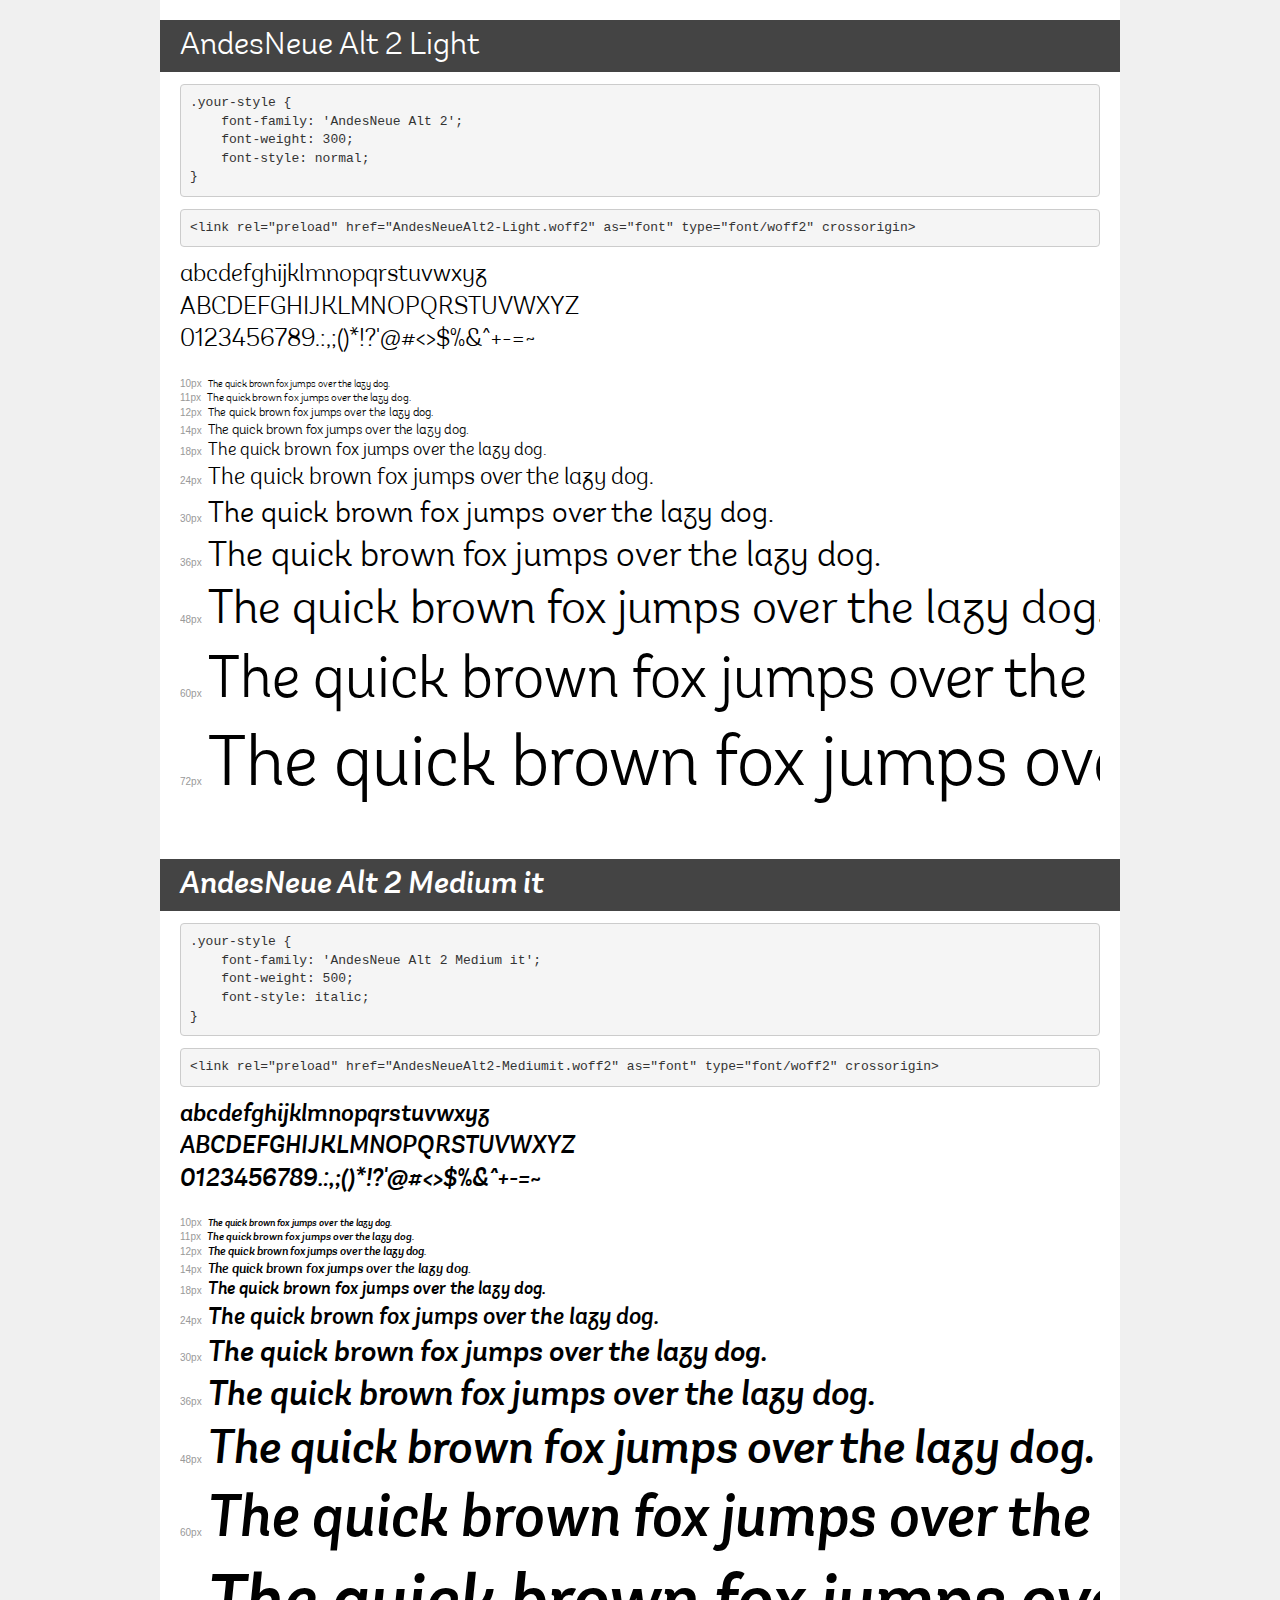
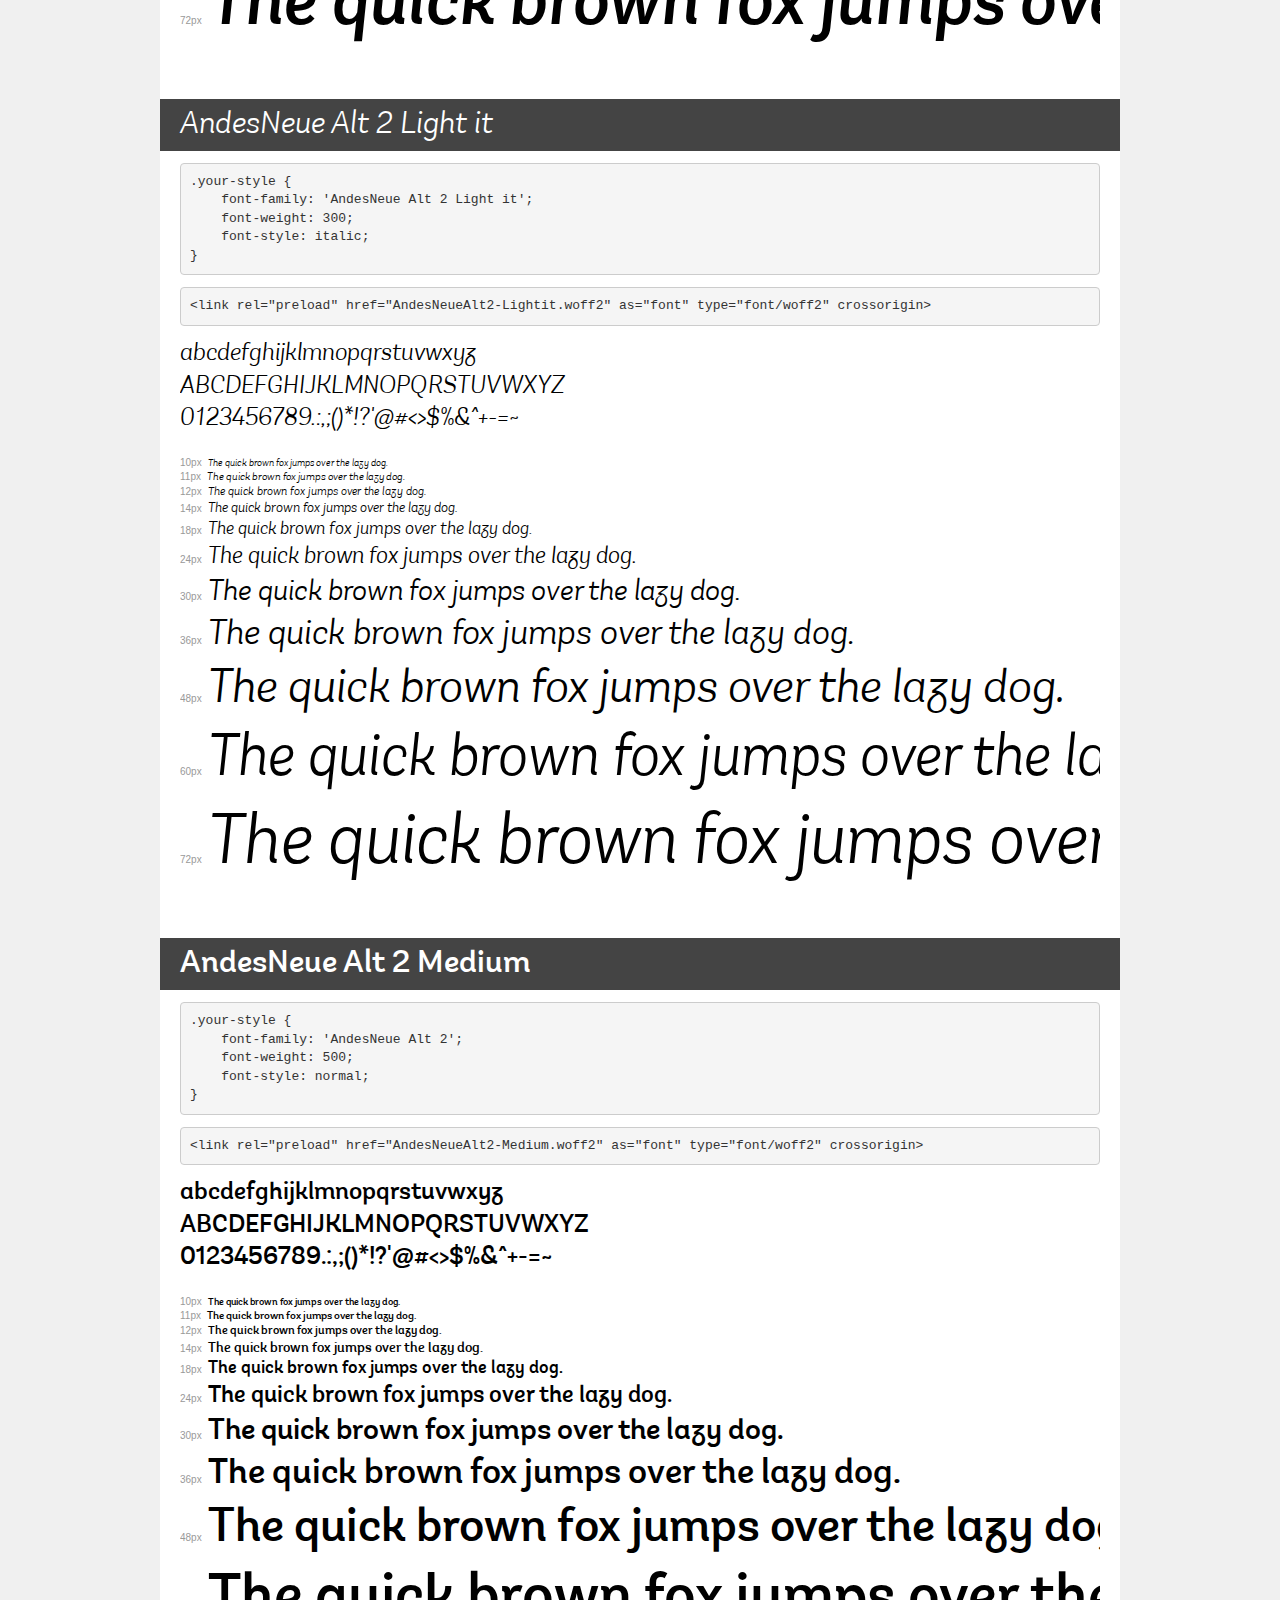
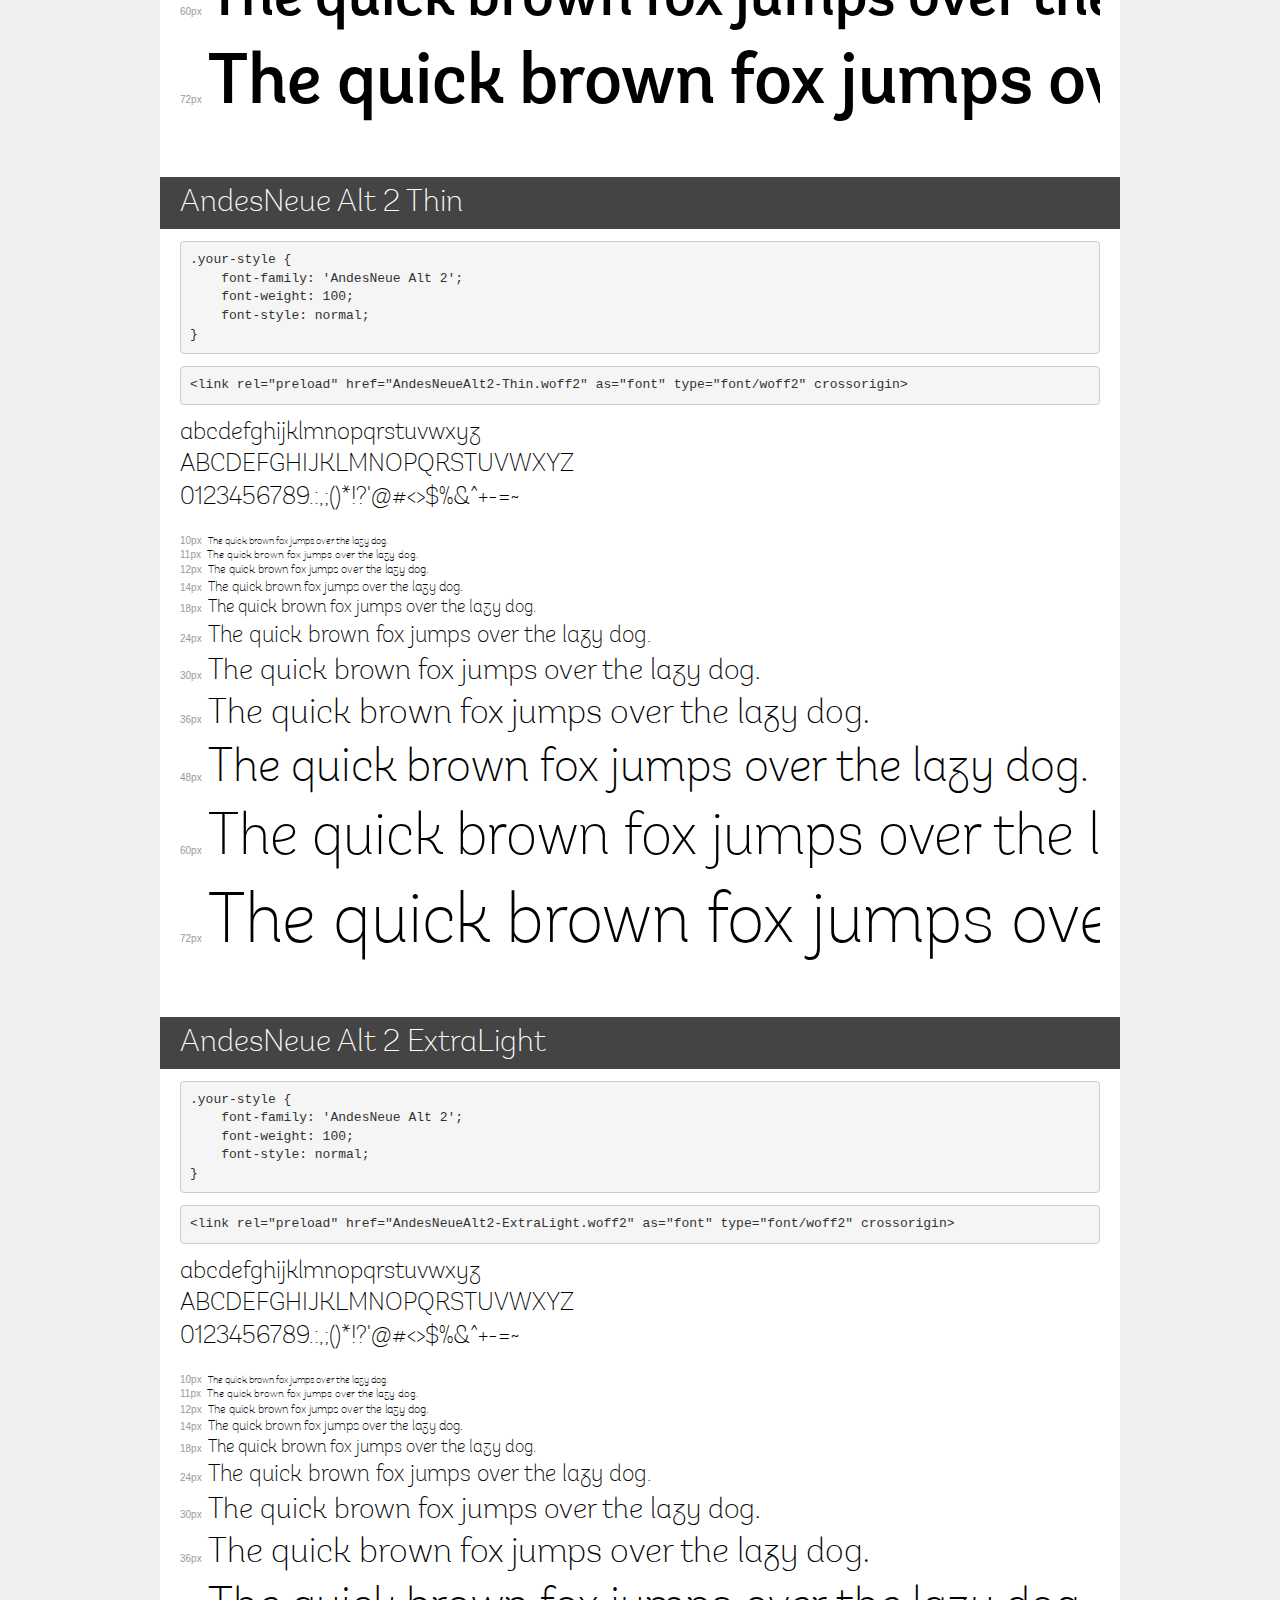
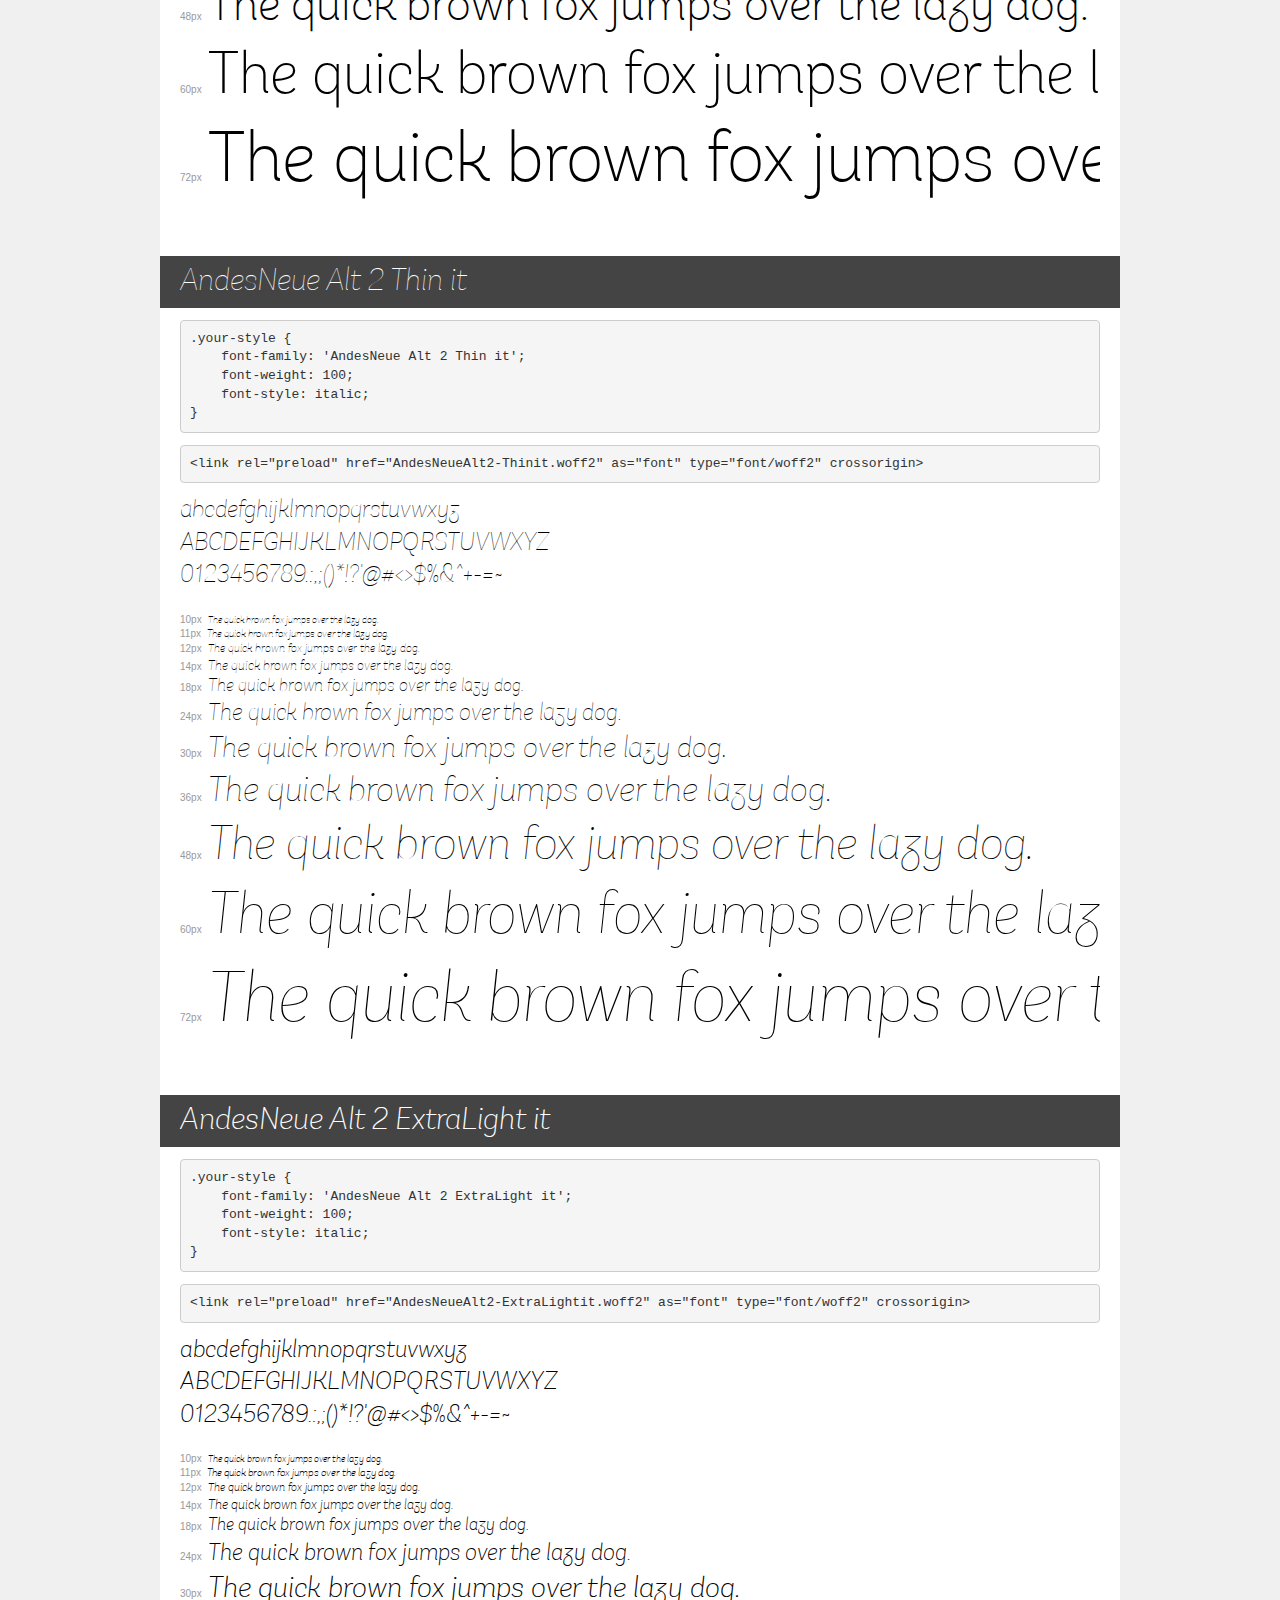
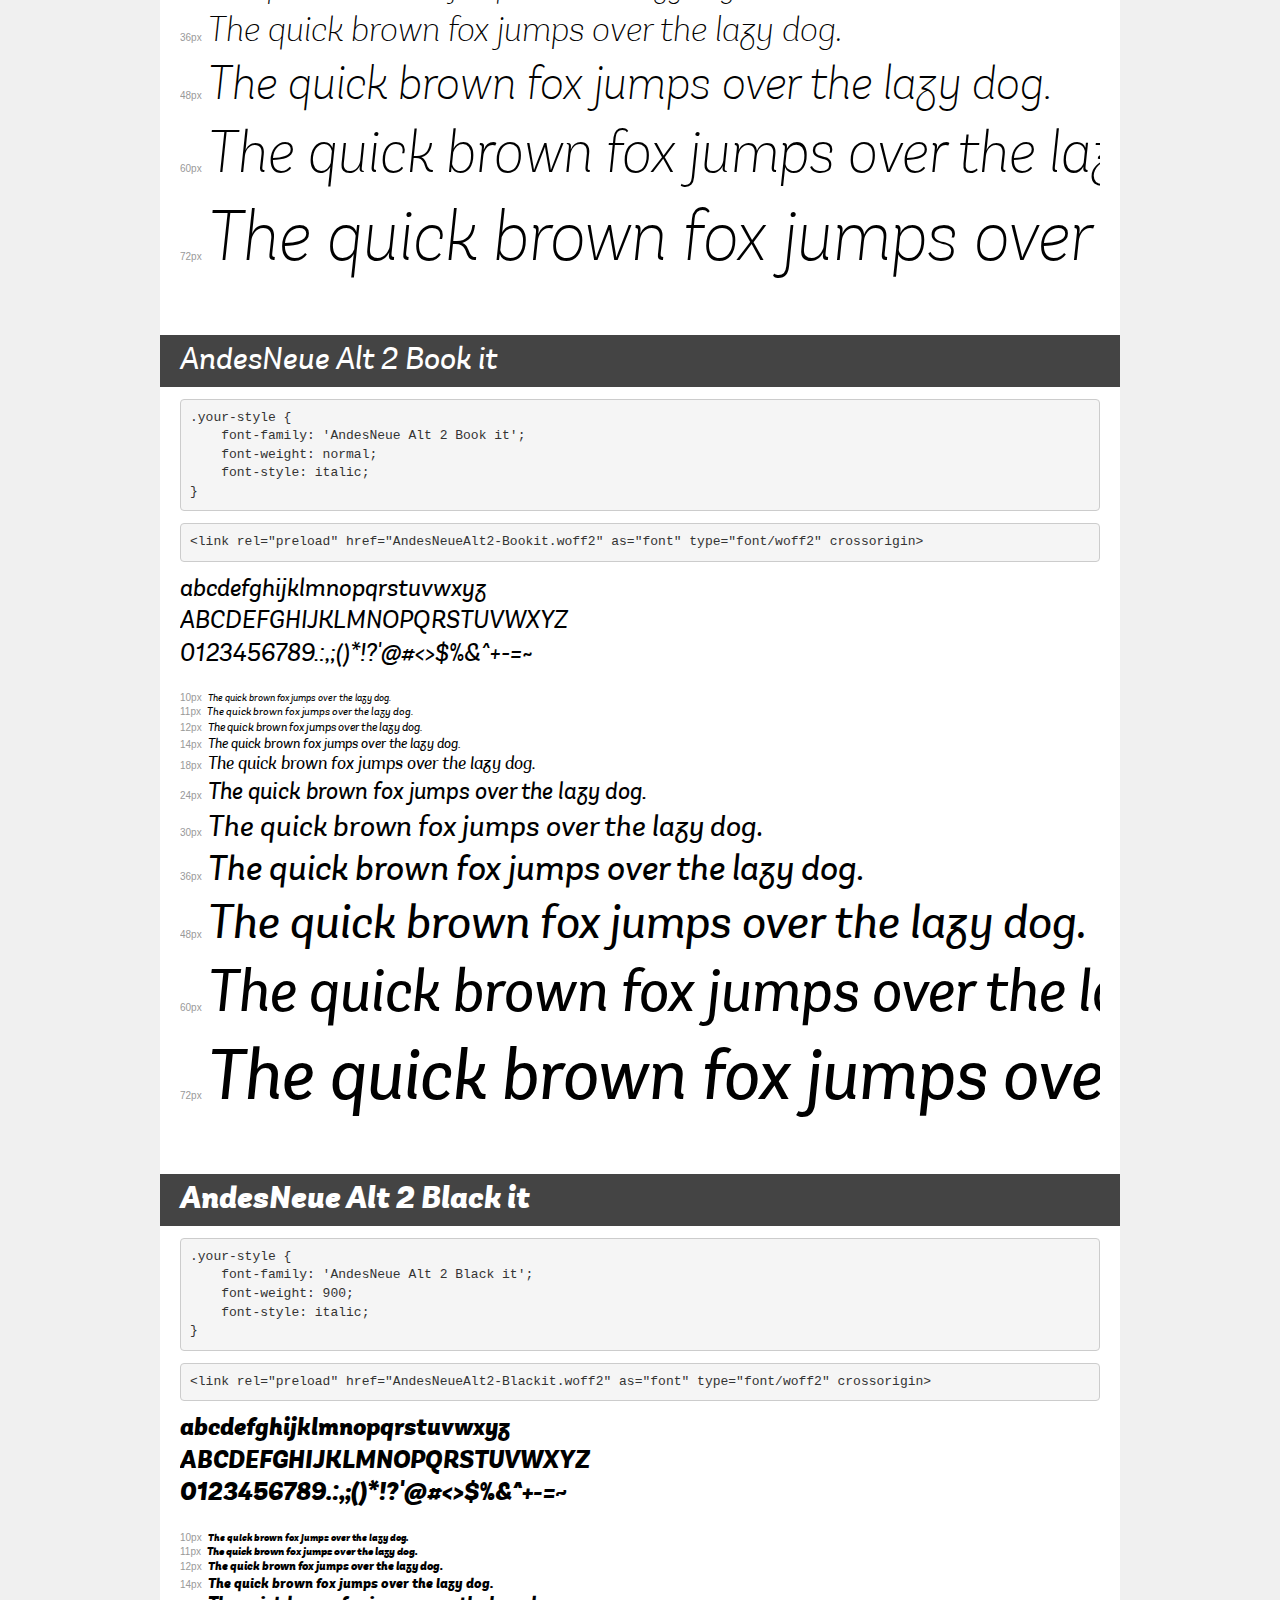
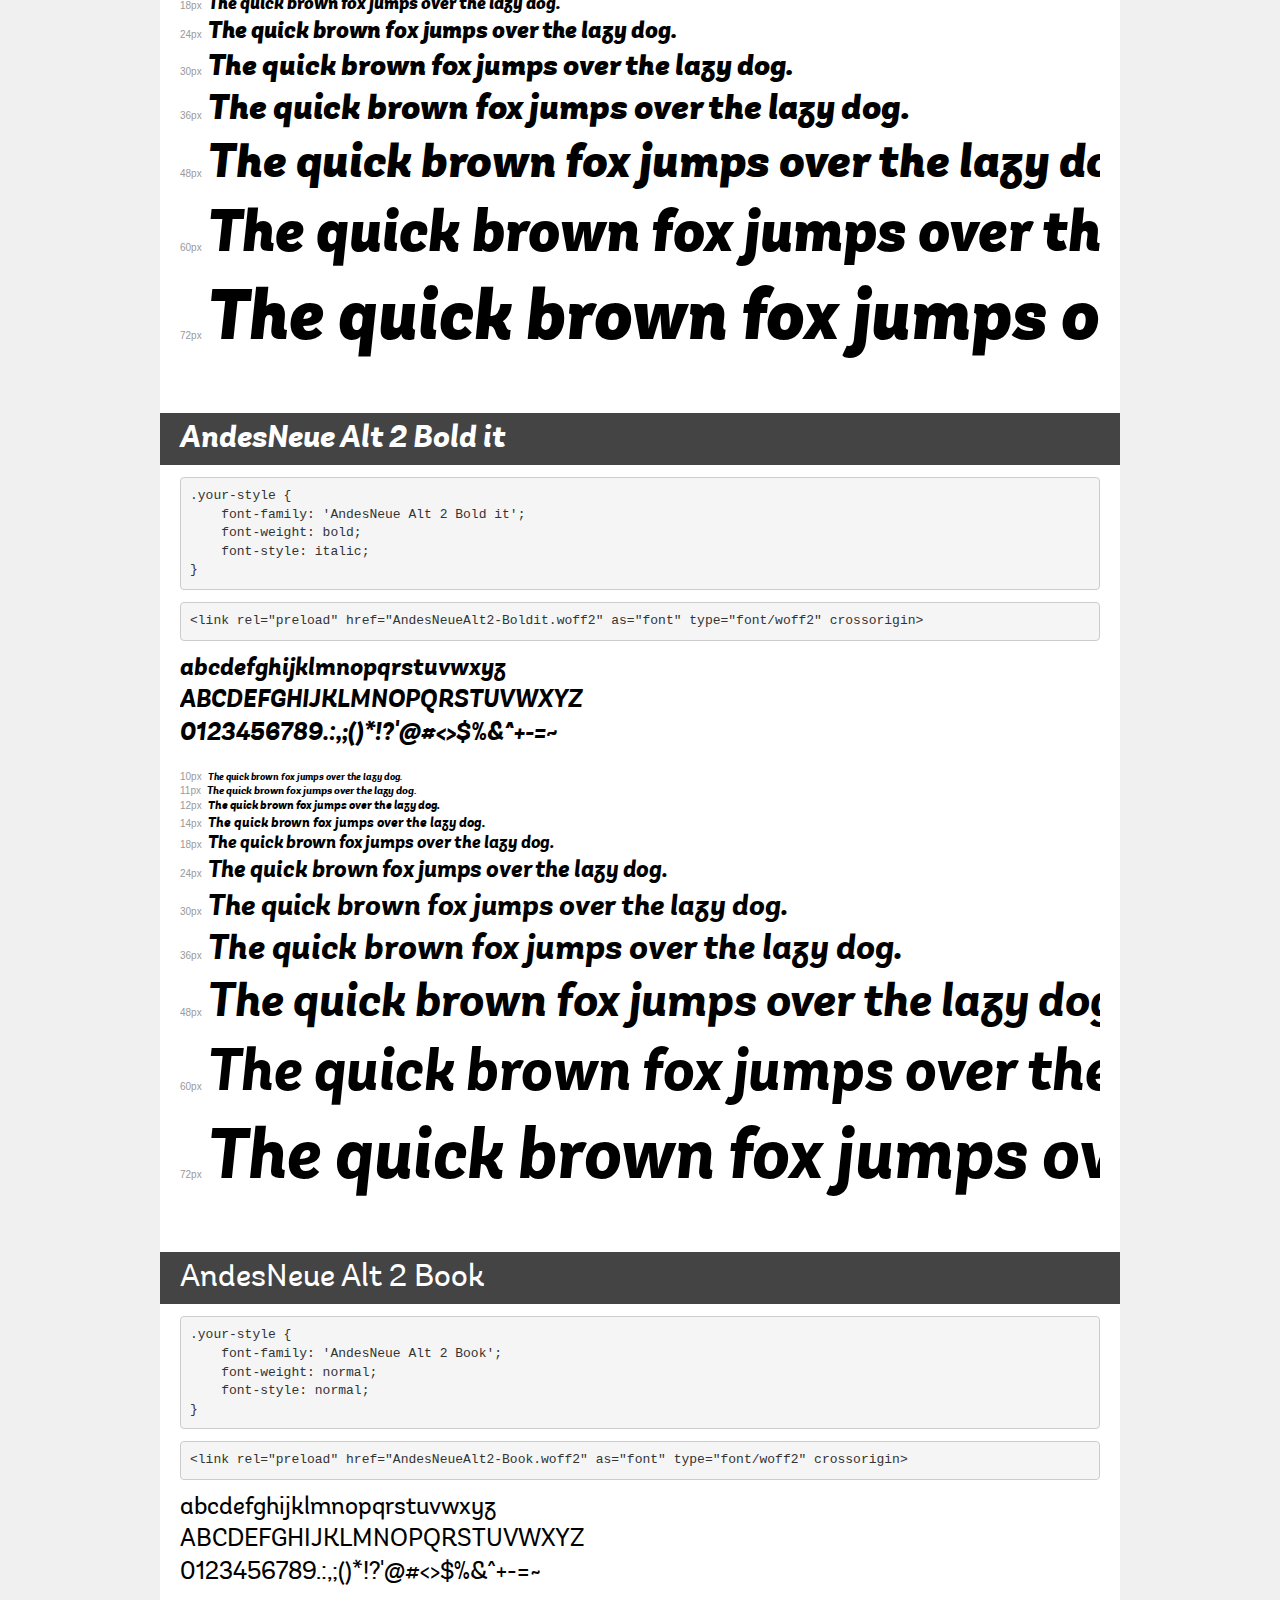
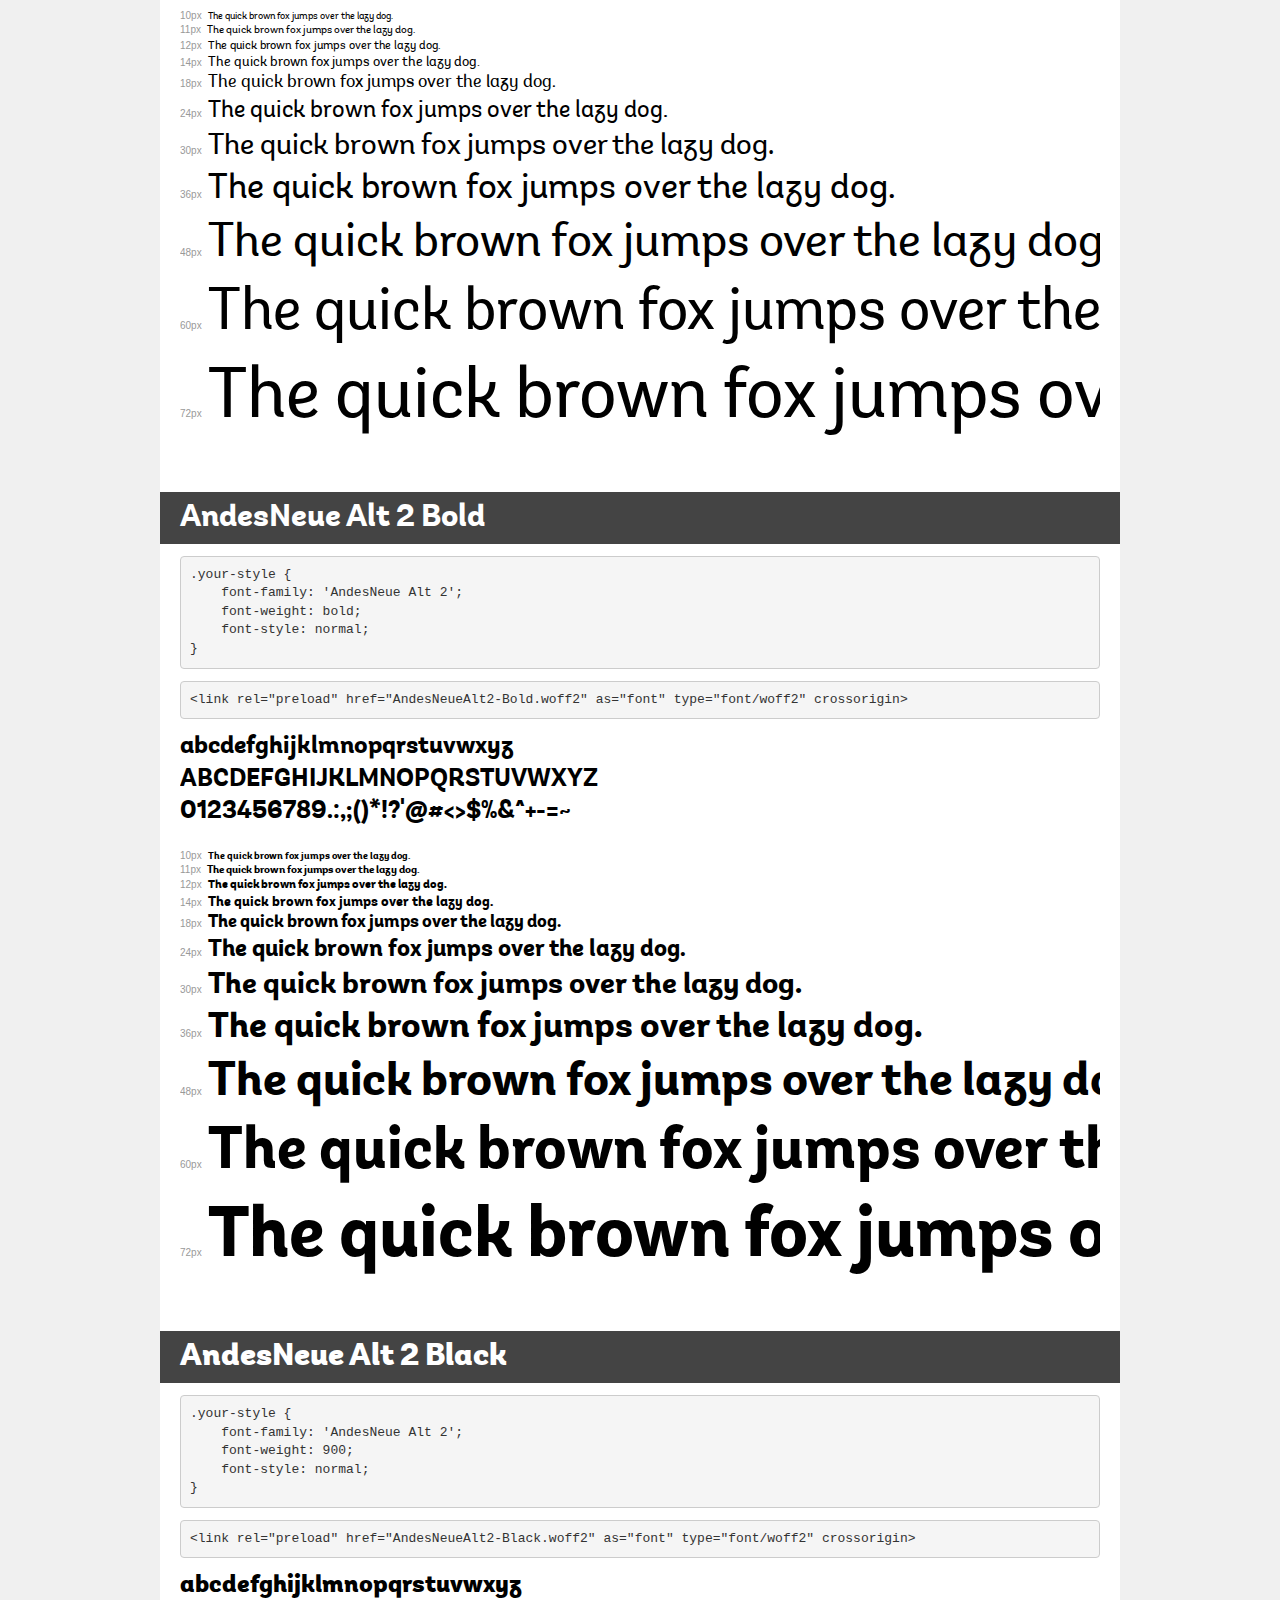
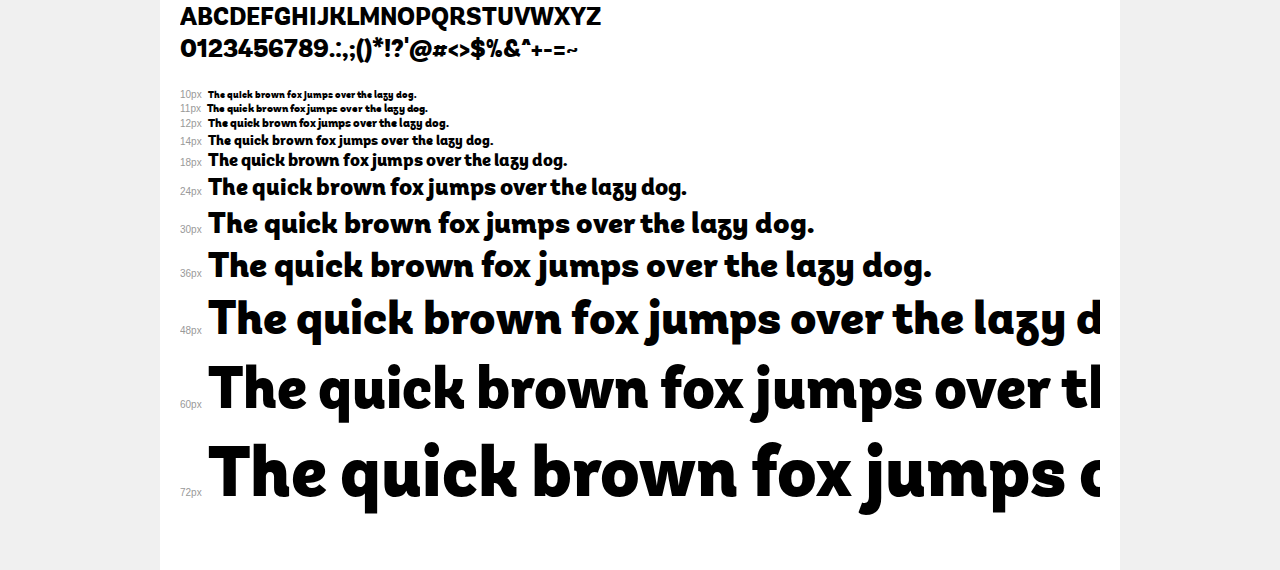
<file: Cee_Fonts/cee_andes/demo.html>
<!DOCTYPE html>
<html lang="en">
<head>
    <meta charset="utf-8">
    <meta http-equiv="X-UA-Compatible" content="IE=edge">
    <meta name="viewport" content="width=device-width, initial-scale=1">
    <meta name="robots" content="noindex, noarchive">
    <meta name="format-detection" content="telephone=no">
    <title>Transfonter demo</title>
    <link href="stylesheet.css" rel="stylesheet">
    <style>
        /*
        http://meyerweb.com/eric/tools/css/reset/
        v2.0 | 20110126
        License: none (public domain)
        */
        html, body, div, span, applet, object, iframe,
        h1, h2, h3, h4, h5, h6, p, blockquote, pre,
        a, abbr, acronym, address, big, cite, code,
        del, dfn, em, img, ins, kbd, q, s, samp,
        small, strike, strong, sub, sup, tt, var,
        b, u, i, center,
        dl, dt, dd, ol, ul, li,
        fieldset, form, label, legend,
        table, caption, tbody, tfoot, thead, tr, th, td,
        article, aside, canvas, details, embed,
        figure, figcaption, footer, header, hgroup,
        menu, nav, output, ruby, section, summary,
        time, mark, audio, video {
            margin: 0;
            padding: 0;
            border: 0;
            font-size: 100%;
            font: inherit;
            vertical-align: baseline;
        }
        /* HTML5 display-role reset for older browsers */
        article, aside, details, figcaption, figure,
        footer, header, hgroup, menu, nav, section {
            display: block;
        }
        body {
            line-height: 1;
        }
        ol, ul {
            list-style: none;
        }
        blockquote, q {
            quotes: none;
        }
        blockquote:before, blockquote:after,
        q:before, q:after {
            content: '';
            content: none;
        }
        table {
            border-collapse: collapse;
            border-spacing: 0;
        }
        /* demo styles */
        body {
            background: #f0f0f0;
            color: #000;
        }
        .page {
            background: #fff;
            width: 920px;
            margin: 0 auto;
            padding: 20px 20px 0 20px;
            overflow: hidden;
        }
        .font-container {
            overflow-x: auto;
            overflow-y: hidden;
            margin-bottom: 40px;
            line-height: 1.3;
            white-space: nowrap;
            padding-bottom: 5px;
        }
        h1 {
            position: relative;
            background: #444;
            font-size: 32px;
            color: #fff;
            padding: 10px 20px;
            margin: 0 -20px 12px -20px;
        }
        .letters {
            font-size: 25px;
            margin-bottom: 20px;
        }
        .s10:before {
            content: '10px';
        }
        .s11:before {
            content: '11px';
        }
        .s12:before {
            content: '12px';
        }
        .s14:before {
            content: '14px';
        }
        .s18:before {
            content: '18px';
        }
        .s24:before {
            content: '24px';
        }
        .s30:before {
            content: '30px';
        }
        .s36:before {
            content: '36px';
        }
        .s48:before {
            content: '48px';
        }
        .s60:before {
            content: '60px';
        }
        .s72:before {
            content: '72px';
        }
        .s10:before, .s11:before, .s12:before, .s14:before,
        .s18:before, .s24:before, .s30:before, .s36:before,
        .s48:before, .s60:before, .s72:before {
            font-family: Arial, sans-serif;
            font-size: 10px;
            font-weight: normal;
            font-style: normal;
            color: #999;
            padding-right: 6px;
        }
        pre {
            display: block;
            padding: 9px;
            margin: 0 0 12px;
            font-family: Monaco, Menlo, Consolas, "Courier New", monospace;
            font-size: 13px;
            line-height: 1.428571429;
            color: #333;
            font-weight: normal;
            font-style: normal;
            background-color: #f5f5f5;
            border: 1px solid #ccc;
            overflow-x: auto;
            border-radius: 4px;
        }
        /* responsive */
        @media (max-width: 959px) {
            .page {
                width: auto;
                margin: 0;
            }
        }
    </style>
</head>
<body>
<div class="page">
    <div class="demo">
        <h1 style="font-family: 'AndesNeue Alt 2'; font-weight: 300; font-style: normal;">AndesNeue Alt 2 Light</h1>
        <pre title="Usage">.your-style {
    font-family: 'AndesNeue Alt 2';
    font-weight: 300;
    font-style: normal;
}</pre>
        <pre title="Preload (optional)">
&lt;link rel=&quot;preload&quot; href=&quot;AndesNeueAlt2-Light.woff2&quot; as=&quot;font&quot; type=&quot;font/woff2&quot; crossorigin&gt;</pre>
        <div class="font-container" style="font-family: 'AndesNeue Alt 2'; font-weight: 300; font-style: normal;">
            <p class="letters">
                abcdefghijklmnopqrstuvwxyz<br>
ABCDEFGHIJKLMNOPQRSTUVWXYZ<br>
                0123456789.:,;()*!?'@#&lt;&gt;$%&^+-=~
            </p>
            <p class="s10" style="font-size: 10px;">The quick brown fox jumps over the lazy dog.</p>
            <p class="s11" style="font-size: 11px;">The quick brown fox jumps over the lazy dog.</p>
            <p class="s12" style="font-size: 12px;">The quick brown fox jumps over the lazy dog.</p>
            <p class="s14" style="font-size: 14px;">The quick brown fox jumps over the lazy dog.</p>
            <p class="s18" style="font-size: 18px;">The quick brown fox jumps over the lazy dog.</p>
            <p class="s24" style="font-size: 24px;">The quick brown fox jumps over the lazy dog.</p>
            <p class="s30" style="font-size: 30px;">The quick brown fox jumps over the lazy dog.</p>
            <p class="s36" style="font-size: 36px;">The quick brown fox jumps over the lazy dog.</p>
            <p class="s48" style="font-size: 48px;">The quick brown fox jumps over the lazy dog.</p>
            <p class="s60" style="font-size: 60px;">The quick brown fox jumps over the lazy dog.</p>
            <p class="s72" style="font-size: 72px;">The quick brown fox jumps over the lazy dog.</p>
        </div>
    </div>

    <div class="demo">
        <h1 style="font-family: 'AndesNeue Alt 2 Medium it'; font-weight: 500; font-style: italic;">AndesNeue Alt 2 Medium it</h1>
        <pre title="Usage">.your-style {
    font-family: 'AndesNeue Alt 2 Medium it';
    font-weight: 500;
    font-style: italic;
}</pre>
        <pre title="Preload (optional)">
&lt;link rel=&quot;preload&quot; href=&quot;AndesNeueAlt2-Mediumit.woff2&quot; as=&quot;font&quot; type=&quot;font/woff2&quot; crossorigin&gt;</pre>
        <div class="font-container" style="font-family: 'AndesNeue Alt 2 Medium it'; font-weight: 500; font-style: italic;">
            <p class="letters">
                abcdefghijklmnopqrstuvwxyz<br>
ABCDEFGHIJKLMNOPQRSTUVWXYZ<br>
                0123456789.:,;()*!?'@#&lt;&gt;$%&^+-=~
            </p>
            <p class="s10" style="font-size: 10px;">The quick brown fox jumps over the lazy dog.</p>
            <p class="s11" style="font-size: 11px;">The quick brown fox jumps over the lazy dog.</p>
            <p class="s12" style="font-size: 12px;">The quick brown fox jumps over the lazy dog.</p>
            <p class="s14" style="font-size: 14px;">The quick brown fox jumps over the lazy dog.</p>
            <p class="s18" style="font-size: 18px;">The quick brown fox jumps over the lazy dog.</p>
            <p class="s24" style="font-size: 24px;">The quick brown fox jumps over the lazy dog.</p>
            <p class="s30" style="font-size: 30px;">The quick brown fox jumps over the lazy dog.</p>
            <p class="s36" style="font-size: 36px;">The quick brown fox jumps over the lazy dog.</p>
            <p class="s48" style="font-size: 48px;">The quick brown fox jumps over the lazy dog.</p>
            <p class="s60" style="font-size: 60px;">The quick brown fox jumps over the lazy dog.</p>
            <p class="s72" style="font-size: 72px;">The quick brown fox jumps over the lazy dog.</p>
        </div>
    </div>

    <div class="demo">
        <h1 style="font-family: 'AndesNeue Alt 2 Light it'; font-weight: 300; font-style: italic;">AndesNeue Alt 2 Light it</h1>
        <pre title="Usage">.your-style {
    font-family: 'AndesNeue Alt 2 Light it';
    font-weight: 300;
    font-style: italic;
}</pre>
        <pre title="Preload (optional)">
&lt;link rel=&quot;preload&quot; href=&quot;AndesNeueAlt2-Lightit.woff2&quot; as=&quot;font&quot; type=&quot;font/woff2&quot; crossorigin&gt;</pre>
        <div class="font-container" style="font-family: 'AndesNeue Alt 2 Light it'; font-weight: 300; font-style: italic;">
            <p class="letters">
                abcdefghijklmnopqrstuvwxyz<br>
ABCDEFGHIJKLMNOPQRSTUVWXYZ<br>
                0123456789.:,;()*!?'@#&lt;&gt;$%&^+-=~
            </p>
            <p class="s10" style="font-size: 10px;">The quick brown fox jumps over the lazy dog.</p>
            <p class="s11" style="font-size: 11px;">The quick brown fox jumps over the lazy dog.</p>
            <p class="s12" style="font-size: 12px;">The quick brown fox jumps over the lazy dog.</p>
            <p class="s14" style="font-size: 14px;">The quick brown fox jumps over the lazy dog.</p>
            <p class="s18" style="font-size: 18px;">The quick brown fox jumps over the lazy dog.</p>
            <p class="s24" style="font-size: 24px;">The quick brown fox jumps over the lazy dog.</p>
            <p class="s30" style="font-size: 30px;">The quick brown fox jumps over the lazy dog.</p>
            <p class="s36" style="font-size: 36px;">The quick brown fox jumps over the lazy dog.</p>
            <p class="s48" style="font-size: 48px;">The quick brown fox jumps over the lazy dog.</p>
            <p class="s60" style="font-size: 60px;">The quick brown fox jumps over the lazy dog.</p>
            <p class="s72" style="font-size: 72px;">The quick brown fox jumps over the lazy dog.</p>
        </div>
    </div>

    <div class="demo">
        <h1 style="font-family: 'AndesNeue Alt 2'; font-weight: 500; font-style: normal;">AndesNeue Alt 2 Medium</h1>
        <pre title="Usage">.your-style {
    font-family: 'AndesNeue Alt 2';
    font-weight: 500;
    font-style: normal;
}</pre>
        <pre title="Preload (optional)">
&lt;link rel=&quot;preload&quot; href=&quot;AndesNeueAlt2-Medium.woff2&quot; as=&quot;font&quot; type=&quot;font/woff2&quot; crossorigin&gt;</pre>
        <div class="font-container" style="font-family: 'AndesNeue Alt 2'; font-weight: 500; font-style: normal;">
            <p class="letters">
                abcdefghijklmnopqrstuvwxyz<br>
ABCDEFGHIJKLMNOPQRSTUVWXYZ<br>
                0123456789.:,;()*!?'@#&lt;&gt;$%&^+-=~
            </p>
            <p class="s10" style="font-size: 10px;">The quick brown fox jumps over the lazy dog.</p>
            <p class="s11" style="font-size: 11px;">The quick brown fox jumps over the lazy dog.</p>
            <p class="s12" style="font-size: 12px;">The quick brown fox jumps over the lazy dog.</p>
            <p class="s14" style="font-size: 14px;">The quick brown fox jumps over the lazy dog.</p>
            <p class="s18" style="font-size: 18px;">The quick brown fox jumps over the lazy dog.</p>
            <p class="s24" style="font-size: 24px;">The quick brown fox jumps over the lazy dog.</p>
            <p class="s30" style="font-size: 30px;">The quick brown fox jumps over the lazy dog.</p>
            <p class="s36" style="font-size: 36px;">The quick brown fox jumps over the lazy dog.</p>
            <p class="s48" style="font-size: 48px;">The quick brown fox jumps over the lazy dog.</p>
            <p class="s60" style="font-size: 60px;">The quick brown fox jumps over the lazy dog.</p>
            <p class="s72" style="font-size: 72px;">The quick brown fox jumps over the lazy dog.</p>
        </div>
    </div>

    <div class="demo">
        <h1 style="font-family: 'AndesNeue Alt 2'; font-weight: 100; font-style: normal;">AndesNeue Alt 2 Thin</h1>
        <pre title="Usage">.your-style {
    font-family: 'AndesNeue Alt 2';
    font-weight: 100;
    font-style: normal;
}</pre>
        <pre title="Preload (optional)">
&lt;link rel=&quot;preload&quot; href=&quot;AndesNeueAlt2-Thin.woff2&quot; as=&quot;font&quot; type=&quot;font/woff2&quot; crossorigin&gt;</pre>
        <div class="font-container" style="font-family: 'AndesNeue Alt 2'; font-weight: 100; font-style: normal;">
            <p class="letters">
                abcdefghijklmnopqrstuvwxyz<br>
ABCDEFGHIJKLMNOPQRSTUVWXYZ<br>
                0123456789.:,;()*!?'@#&lt;&gt;$%&^+-=~
            </p>
            <p class="s10" style="font-size: 10px;">The quick brown fox jumps over the lazy dog.</p>
            <p class="s11" style="font-size: 11px;">The quick brown fox jumps over the lazy dog.</p>
            <p class="s12" style="font-size: 12px;">The quick brown fox jumps over the lazy dog.</p>
            <p class="s14" style="font-size: 14px;">The quick brown fox jumps over the lazy dog.</p>
            <p class="s18" style="font-size: 18px;">The quick brown fox jumps over the lazy dog.</p>
            <p class="s24" style="font-size: 24px;">The quick brown fox jumps over the lazy dog.</p>
            <p class="s30" style="font-size: 30px;">The quick brown fox jumps over the lazy dog.</p>
            <p class="s36" style="font-size: 36px;">The quick brown fox jumps over the lazy dog.</p>
            <p class="s48" style="font-size: 48px;">The quick brown fox jumps over the lazy dog.</p>
            <p class="s60" style="font-size: 60px;">The quick brown fox jumps over the lazy dog.</p>
            <p class="s72" style="font-size: 72px;">The quick brown fox jumps over the lazy dog.</p>
        </div>
    </div>

    <div class="demo">
        <h1 style="font-family: 'AndesNeue Alt 2'; font-weight: 100; font-style: normal;">AndesNeue Alt 2 ExtraLight</h1>
        <pre title="Usage">.your-style {
    font-family: 'AndesNeue Alt 2';
    font-weight: 100;
    font-style: normal;
}</pre>
        <pre title="Preload (optional)">
&lt;link rel=&quot;preload&quot; href=&quot;AndesNeueAlt2-ExtraLight.woff2&quot; as=&quot;font&quot; type=&quot;font/woff2&quot; crossorigin&gt;</pre>
        <div class="font-container" style="font-family: 'AndesNeue Alt 2'; font-weight: 100; font-style: normal;">
            <p class="letters">
                abcdefghijklmnopqrstuvwxyz<br>
ABCDEFGHIJKLMNOPQRSTUVWXYZ<br>
                0123456789.:,;()*!?'@#&lt;&gt;$%&^+-=~
            </p>
            <p class="s10" style="font-size: 10px;">The quick brown fox jumps over the lazy dog.</p>
            <p class="s11" style="font-size: 11px;">The quick brown fox jumps over the lazy dog.</p>
            <p class="s12" style="font-size: 12px;">The quick brown fox jumps over the lazy dog.</p>
            <p class="s14" style="font-size: 14px;">The quick brown fox jumps over the lazy dog.</p>
            <p class="s18" style="font-size: 18px;">The quick brown fox jumps over the lazy dog.</p>
            <p class="s24" style="font-size: 24px;">The quick brown fox jumps over the lazy dog.</p>
            <p class="s30" style="font-size: 30px;">The quick brown fox jumps over the lazy dog.</p>
            <p class="s36" style="font-size: 36px;">The quick brown fox jumps over the lazy dog.</p>
            <p class="s48" style="font-size: 48px;">The quick brown fox jumps over the lazy dog.</p>
            <p class="s60" style="font-size: 60px;">The quick brown fox jumps over the lazy dog.</p>
            <p class="s72" style="font-size: 72px;">The quick brown fox jumps over the lazy dog.</p>
        </div>
    </div>

    <div class="demo">
        <h1 style="font-family: 'AndesNeue Alt 2 Thin it'; font-weight: 100; font-style: italic;">AndesNeue Alt 2 Thin it</h1>
        <pre title="Usage">.your-style {
    font-family: 'AndesNeue Alt 2 Thin it';
    font-weight: 100;
    font-style: italic;
}</pre>
        <pre title="Preload (optional)">
&lt;link rel=&quot;preload&quot; href=&quot;AndesNeueAlt2-Thinit.woff2&quot; as=&quot;font&quot; type=&quot;font/woff2&quot; crossorigin&gt;</pre>
        <div class="font-container" style="font-family: 'AndesNeue Alt 2 Thin it'; font-weight: 100; font-style: italic;">
            <p class="letters">
                abcdefghijklmnopqrstuvwxyz<br>
ABCDEFGHIJKLMNOPQRSTUVWXYZ<br>
                0123456789.:,;()*!?'@#&lt;&gt;$%&^+-=~
            </p>
            <p class="s10" style="font-size: 10px;">The quick brown fox jumps over the lazy dog.</p>
            <p class="s11" style="font-size: 11px;">The quick brown fox jumps over the lazy dog.</p>
            <p class="s12" style="font-size: 12px;">The quick brown fox jumps over the lazy dog.</p>
            <p class="s14" style="font-size: 14px;">The quick brown fox jumps over the lazy dog.</p>
            <p class="s18" style="font-size: 18px;">The quick brown fox jumps over the lazy dog.</p>
            <p class="s24" style="font-size: 24px;">The quick brown fox jumps over the lazy dog.</p>
            <p class="s30" style="font-size: 30px;">The quick brown fox jumps over the lazy dog.</p>
            <p class="s36" style="font-size: 36px;">The quick brown fox jumps over the lazy dog.</p>
            <p class="s48" style="font-size: 48px;">The quick brown fox jumps over the lazy dog.</p>
            <p class="s60" style="font-size: 60px;">The quick brown fox jumps over the lazy dog.</p>
            <p class="s72" style="font-size: 72px;">The quick brown fox jumps over the lazy dog.</p>
        </div>
    </div>

    <div class="demo">
        <h1 style="font-family: 'AndesNeue Alt 2 ExtraLight it'; font-weight: 100; font-style: italic;">AndesNeue Alt 2 ExtraLight it</h1>
        <pre title="Usage">.your-style {
    font-family: 'AndesNeue Alt 2 ExtraLight it';
    font-weight: 100;
    font-style: italic;
}</pre>
        <pre title="Preload (optional)">
&lt;link rel=&quot;preload&quot; href=&quot;AndesNeueAlt2-ExtraLightit.woff2&quot; as=&quot;font&quot; type=&quot;font/woff2&quot; crossorigin&gt;</pre>
        <div class="font-container" style="font-family: 'AndesNeue Alt 2 ExtraLight it'; font-weight: 100; font-style: italic;">
            <p class="letters">
                abcdefghijklmnopqrstuvwxyz<br>
ABCDEFGHIJKLMNOPQRSTUVWXYZ<br>
                0123456789.:,;()*!?'@#&lt;&gt;$%&^+-=~
            </p>
            <p class="s10" style="font-size: 10px;">The quick brown fox jumps over the lazy dog.</p>
            <p class="s11" style="font-size: 11px;">The quick brown fox jumps over the lazy dog.</p>
            <p class="s12" style="font-size: 12px;">The quick brown fox jumps over the lazy dog.</p>
            <p class="s14" style="font-size: 14px;">The quick brown fox jumps over the lazy dog.</p>
            <p class="s18" style="font-size: 18px;">The quick brown fox jumps over the lazy dog.</p>
            <p class="s24" style="font-size: 24px;">The quick brown fox jumps over the lazy dog.</p>
            <p class="s30" style="font-size: 30px;">The quick brown fox jumps over the lazy dog.</p>
            <p class="s36" style="font-size: 36px;">The quick brown fox jumps over the lazy dog.</p>
            <p class="s48" style="font-size: 48px;">The quick brown fox jumps over the lazy dog.</p>
            <p class="s60" style="font-size: 60px;">The quick brown fox jumps over the lazy dog.</p>
            <p class="s72" style="font-size: 72px;">The quick brown fox jumps over the lazy dog.</p>
        </div>
    </div>

    <div class="demo">
        <h1 style="font-family: 'AndesNeue Alt 2 Book it'; font-weight: normal; font-style: italic;">AndesNeue Alt 2 Book it</h1>
        <pre title="Usage">.your-style {
    font-family: 'AndesNeue Alt 2 Book it';
    font-weight: normal;
    font-style: italic;
}</pre>
        <pre title="Preload (optional)">
&lt;link rel=&quot;preload&quot; href=&quot;AndesNeueAlt2-Bookit.woff2&quot; as=&quot;font&quot; type=&quot;font/woff2&quot; crossorigin&gt;</pre>
        <div class="font-container" style="font-family: 'AndesNeue Alt 2 Book it'; font-weight: normal; font-style: italic;">
            <p class="letters">
                abcdefghijklmnopqrstuvwxyz<br>
ABCDEFGHIJKLMNOPQRSTUVWXYZ<br>
                0123456789.:,;()*!?'@#&lt;&gt;$%&^+-=~
            </p>
            <p class="s10" style="font-size: 10px;">The quick brown fox jumps over the lazy dog.</p>
            <p class="s11" style="font-size: 11px;">The quick brown fox jumps over the lazy dog.</p>
            <p class="s12" style="font-size: 12px;">The quick brown fox jumps over the lazy dog.</p>
            <p class="s14" style="font-size: 14px;">The quick brown fox jumps over the lazy dog.</p>
            <p class="s18" style="font-size: 18px;">The quick brown fox jumps over the lazy dog.</p>
            <p class="s24" style="font-size: 24px;">The quick brown fox jumps over the lazy dog.</p>
            <p class="s30" style="font-size: 30px;">The quick brown fox jumps over the lazy dog.</p>
            <p class="s36" style="font-size: 36px;">The quick brown fox jumps over the lazy dog.</p>
            <p class="s48" style="font-size: 48px;">The quick brown fox jumps over the lazy dog.</p>
            <p class="s60" style="font-size: 60px;">The quick brown fox jumps over the lazy dog.</p>
            <p class="s72" style="font-size: 72px;">The quick brown fox jumps over the lazy dog.</p>
        </div>
    </div>

    <div class="demo">
        <h1 style="font-family: 'AndesNeue Alt 2 Black it'; font-weight: 900; font-style: italic;">AndesNeue Alt 2 Black it</h1>
        <pre title="Usage">.your-style {
    font-family: 'AndesNeue Alt 2 Black it';
    font-weight: 900;
    font-style: italic;
}</pre>
        <pre title="Preload (optional)">
&lt;link rel=&quot;preload&quot; href=&quot;AndesNeueAlt2-Blackit.woff2&quot; as=&quot;font&quot; type=&quot;font/woff2&quot; crossorigin&gt;</pre>
        <div class="font-container" style="font-family: 'AndesNeue Alt 2 Black it'; font-weight: 900; font-style: italic;">
            <p class="letters">
                abcdefghijklmnopqrstuvwxyz<br>
ABCDEFGHIJKLMNOPQRSTUVWXYZ<br>
                0123456789.:,;()*!?'@#&lt;&gt;$%&^+-=~
            </p>
            <p class="s10" style="font-size: 10px;">The quick brown fox jumps over the lazy dog.</p>
            <p class="s11" style="font-size: 11px;">The quick brown fox jumps over the lazy dog.</p>
            <p class="s12" style="font-size: 12px;">The quick brown fox jumps over the lazy dog.</p>
            <p class="s14" style="font-size: 14px;">The quick brown fox jumps over the lazy dog.</p>
            <p class="s18" style="font-size: 18px;">The quick brown fox jumps over the lazy dog.</p>
            <p class="s24" style="font-size: 24px;">The quick brown fox jumps over the lazy dog.</p>
            <p class="s30" style="font-size: 30px;">The quick brown fox jumps over the lazy dog.</p>
            <p class="s36" style="font-size: 36px;">The quick brown fox jumps over the lazy dog.</p>
            <p class="s48" style="font-size: 48px;">The quick brown fox jumps over the lazy dog.</p>
            <p class="s60" style="font-size: 60px;">The quick brown fox jumps over the lazy dog.</p>
            <p class="s72" style="font-size: 72px;">The quick brown fox jumps over the lazy dog.</p>
        </div>
    </div>

    <div class="demo">
        <h1 style="font-family: 'AndesNeue Alt 2 Bold it'; font-weight: bold; font-style: italic;">AndesNeue Alt 2 Bold it</h1>
        <pre title="Usage">.your-style {
    font-family: 'AndesNeue Alt 2 Bold it';
    font-weight: bold;
    font-style: italic;
}</pre>
        <pre title="Preload (optional)">
&lt;link rel=&quot;preload&quot; href=&quot;AndesNeueAlt2-Boldit.woff2&quot; as=&quot;font&quot; type=&quot;font/woff2&quot; crossorigin&gt;</pre>
        <div class="font-container" style="font-family: 'AndesNeue Alt 2 Bold it'; font-weight: bold; font-style: italic;">
            <p class="letters">
                abcdefghijklmnopqrstuvwxyz<br>
ABCDEFGHIJKLMNOPQRSTUVWXYZ<br>
                0123456789.:,;()*!?'@#&lt;&gt;$%&^+-=~
            </p>
            <p class="s10" style="font-size: 10px;">The quick brown fox jumps over the lazy dog.</p>
            <p class="s11" style="font-size: 11px;">The quick brown fox jumps over the lazy dog.</p>
            <p class="s12" style="font-size: 12px;">The quick brown fox jumps over the lazy dog.</p>
            <p class="s14" style="font-size: 14px;">The quick brown fox jumps over the lazy dog.</p>
            <p class="s18" style="font-size: 18px;">The quick brown fox jumps over the lazy dog.</p>
            <p class="s24" style="font-size: 24px;">The quick brown fox jumps over the lazy dog.</p>
            <p class="s30" style="font-size: 30px;">The quick brown fox jumps over the lazy dog.</p>
            <p class="s36" style="font-size: 36px;">The quick brown fox jumps over the lazy dog.</p>
            <p class="s48" style="font-size: 48px;">The quick brown fox jumps over the lazy dog.</p>
            <p class="s60" style="font-size: 60px;">The quick brown fox jumps over the lazy dog.</p>
            <p class="s72" style="font-size: 72px;">The quick brown fox jumps over the lazy dog.</p>
        </div>
    </div>

    <div class="demo">
        <h1 style="font-family: 'AndesNeue Alt 2 Book'; font-weight: normal; font-style: normal;">AndesNeue Alt 2 Book</h1>
        <pre title="Usage">.your-style {
    font-family: 'AndesNeue Alt 2 Book';
    font-weight: normal;
    font-style: normal;
}</pre>
        <pre title="Preload (optional)">
&lt;link rel=&quot;preload&quot; href=&quot;AndesNeueAlt2-Book.woff2&quot; as=&quot;font&quot; type=&quot;font/woff2&quot; crossorigin&gt;</pre>
        <div class="font-container" style="font-family: 'AndesNeue Alt 2 Book'; font-weight: normal; font-style: normal;">
            <p class="letters">
                abcdefghijklmnopqrstuvwxyz<br>
ABCDEFGHIJKLMNOPQRSTUVWXYZ<br>
                0123456789.:,;()*!?'@#&lt;&gt;$%&^+-=~
            </p>
            <p class="s10" style="font-size: 10px;">The quick brown fox jumps over the lazy dog.</p>
            <p class="s11" style="font-size: 11px;">The quick brown fox jumps over the lazy dog.</p>
            <p class="s12" style="font-size: 12px;">The quick brown fox jumps over the lazy dog.</p>
            <p class="s14" style="font-size: 14px;">The quick brown fox jumps over the lazy dog.</p>
            <p class="s18" style="font-size: 18px;">The quick brown fox jumps over the lazy dog.</p>
            <p class="s24" style="font-size: 24px;">The quick brown fox jumps over the lazy dog.</p>
            <p class="s30" style="font-size: 30px;">The quick brown fox jumps over the lazy dog.</p>
            <p class="s36" style="font-size: 36px;">The quick brown fox jumps over the lazy dog.</p>
            <p class="s48" style="font-size: 48px;">The quick brown fox jumps over the lazy dog.</p>
            <p class="s60" style="font-size: 60px;">The quick brown fox jumps over the lazy dog.</p>
            <p class="s72" style="font-size: 72px;">The quick brown fox jumps over the lazy dog.</p>
        </div>
    </div>

    <div class="demo">
        <h1 style="font-family: 'AndesNeue Alt 2'; font-weight: bold; font-style: normal;">AndesNeue Alt 2 Bold</h1>
        <pre title="Usage">.your-style {
    font-family: 'AndesNeue Alt 2';
    font-weight: bold;
    font-style: normal;
}</pre>
        <pre title="Preload (optional)">
&lt;link rel=&quot;preload&quot; href=&quot;AndesNeueAlt2-Bold.woff2&quot; as=&quot;font&quot; type=&quot;font/woff2&quot; crossorigin&gt;</pre>
        <div class="font-container" style="font-family: 'AndesNeue Alt 2'; font-weight: bold; font-style: normal;">
            <p class="letters">
                abcdefghijklmnopqrstuvwxyz<br>
ABCDEFGHIJKLMNOPQRSTUVWXYZ<br>
                0123456789.:,;()*!?'@#&lt;&gt;$%&^+-=~
            </p>
            <p class="s10" style="font-size: 10px;">The quick brown fox jumps over the lazy dog.</p>
            <p class="s11" style="font-size: 11px;">The quick brown fox jumps over the lazy dog.</p>
            <p class="s12" style="font-size: 12px;">The quick brown fox jumps over the lazy dog.</p>
            <p class="s14" style="font-size: 14px;">The quick brown fox jumps over the lazy dog.</p>
            <p class="s18" style="font-size: 18px;">The quick brown fox jumps over the lazy dog.</p>
            <p class="s24" style="font-size: 24px;">The quick brown fox jumps over the lazy dog.</p>
            <p class="s30" style="font-size: 30px;">The quick brown fox jumps over the lazy dog.</p>
            <p class="s36" style="font-size: 36px;">The quick brown fox jumps over the lazy dog.</p>
            <p class="s48" style="font-size: 48px;">The quick brown fox jumps over the lazy dog.</p>
            <p class="s60" style="font-size: 60px;">The quick brown fox jumps over the lazy dog.</p>
            <p class="s72" style="font-size: 72px;">The quick brown fox jumps over the lazy dog.</p>
        </div>
    </div>

    <div class="demo">
        <h1 style="font-family: 'AndesNeue Alt 2'; font-weight: 900; font-style: normal;">AndesNeue Alt 2 Black</h1>
        <pre title="Usage">.your-style {
    font-family: 'AndesNeue Alt 2';
    font-weight: 900;
    font-style: normal;
}</pre>
        <pre title="Preload (optional)">
&lt;link rel=&quot;preload&quot; href=&quot;AndesNeueAlt2-Black.woff2&quot; as=&quot;font&quot; type=&quot;font/woff2&quot; crossorigin&gt;</pre>
        <div class="font-container" style="font-family: 'AndesNeue Alt 2'; font-weight: 900; font-style: normal;">
            <p class="letters">
                abcdefghijklmnopqrstuvwxyz<br>
ABCDEFGHIJKLMNOPQRSTUVWXYZ<br>
                0123456789.:,;()*!?'@#&lt;&gt;$%&^+-=~
            </p>
            <p class="s10" style="font-size: 10px;">The quick brown fox jumps over the lazy dog.</p>
            <p class="s11" style="font-size: 11px;">The quick brown fox jumps over the lazy dog.</p>
            <p class="s12" style="font-size: 12px;">The quick brown fox jumps over the lazy dog.</p>
            <p class="s14" style="font-size: 14px;">The quick brown fox jumps over the lazy dog.</p>
            <p class="s18" style="font-size: 18px;">The quick brown fox jumps over the lazy dog.</p>
            <p class="s24" style="font-size: 24px;">The quick brown fox jumps over the lazy dog.</p>
            <p class="s30" style="font-size: 30px;">The quick brown fox jumps over the lazy dog.</p>
            <p class="s36" style="font-size: 36px;">The quick brown fox jumps over the lazy dog.</p>
            <p class="s48" style="font-size: 48px;">The quick brown fox jumps over the lazy dog.</p>
            <p class="s60" style="font-size: 60px;">The quick brown fox jumps over the lazy dog.</p>
            <p class="s72" style="font-size: 72px;">The quick brown fox jumps over the lazy dog.</p>
        </div>
    </div>

</div>
</body>
</html>
</file>
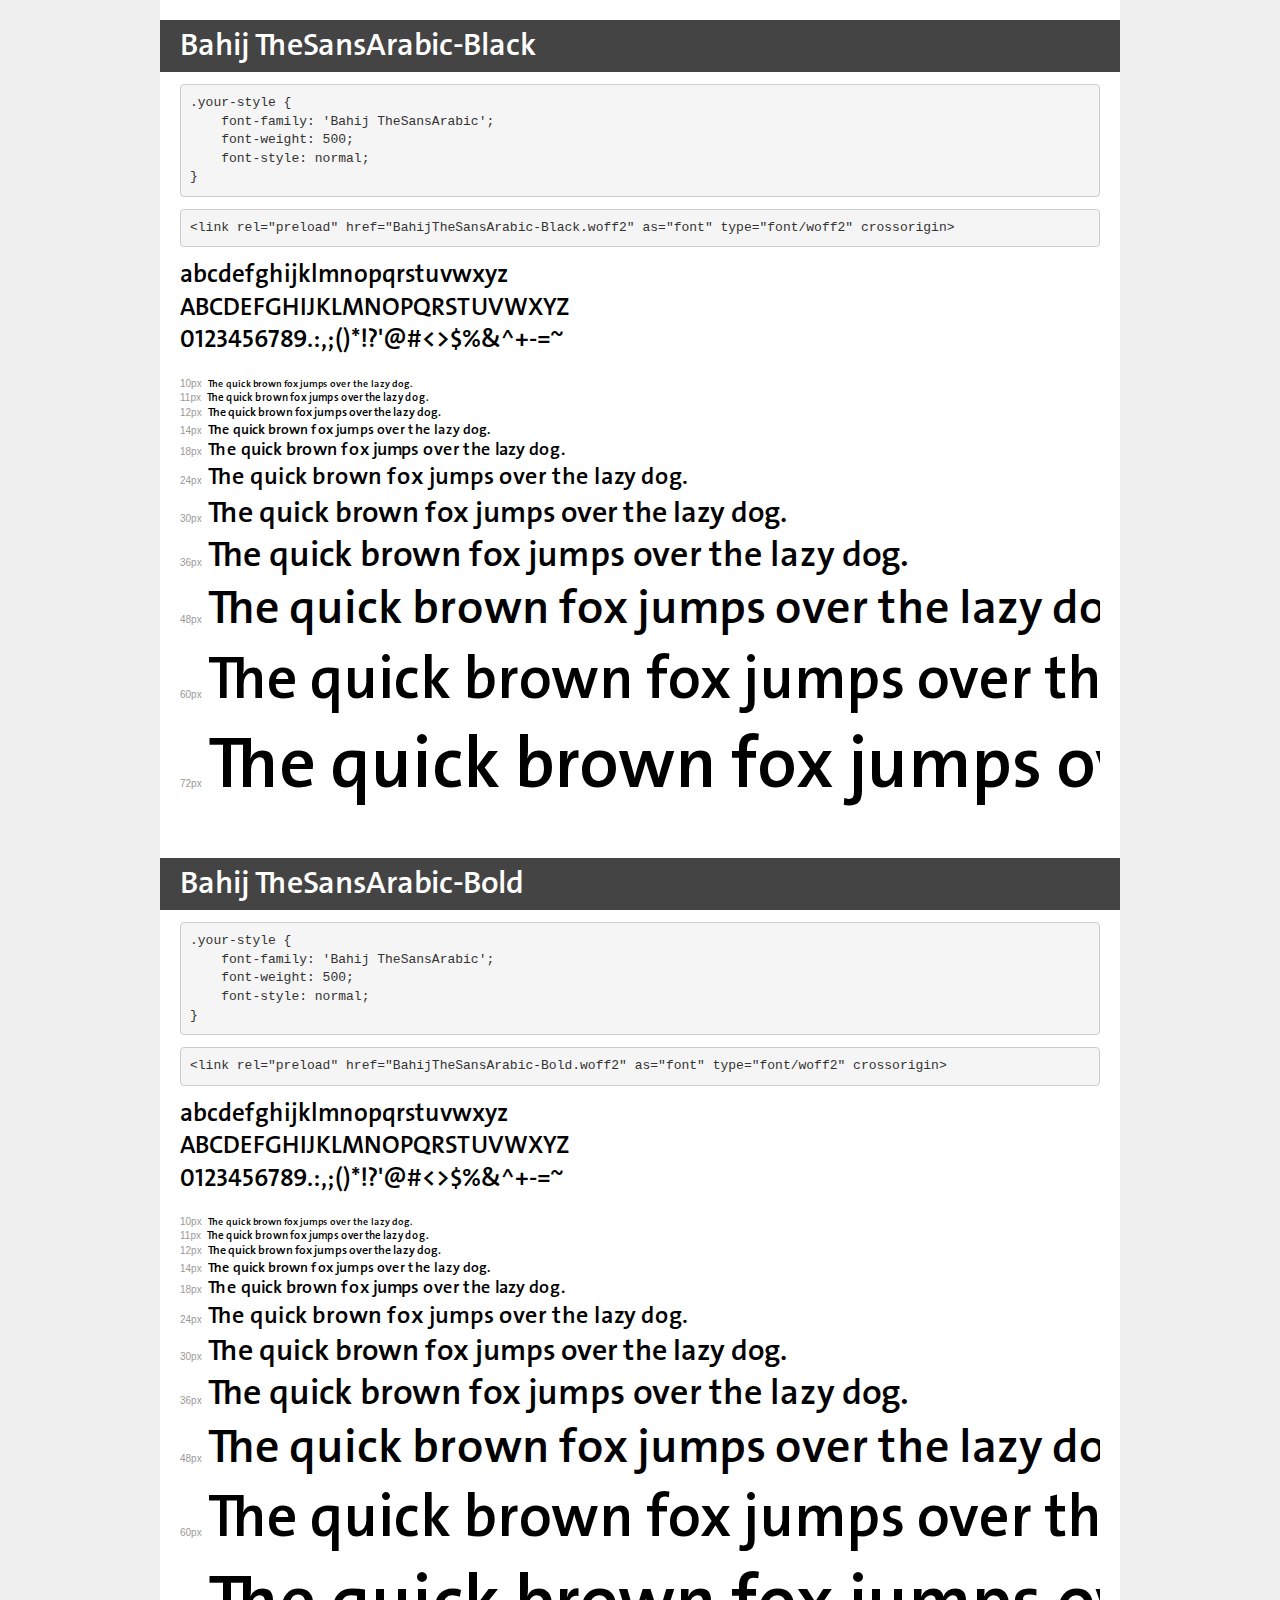
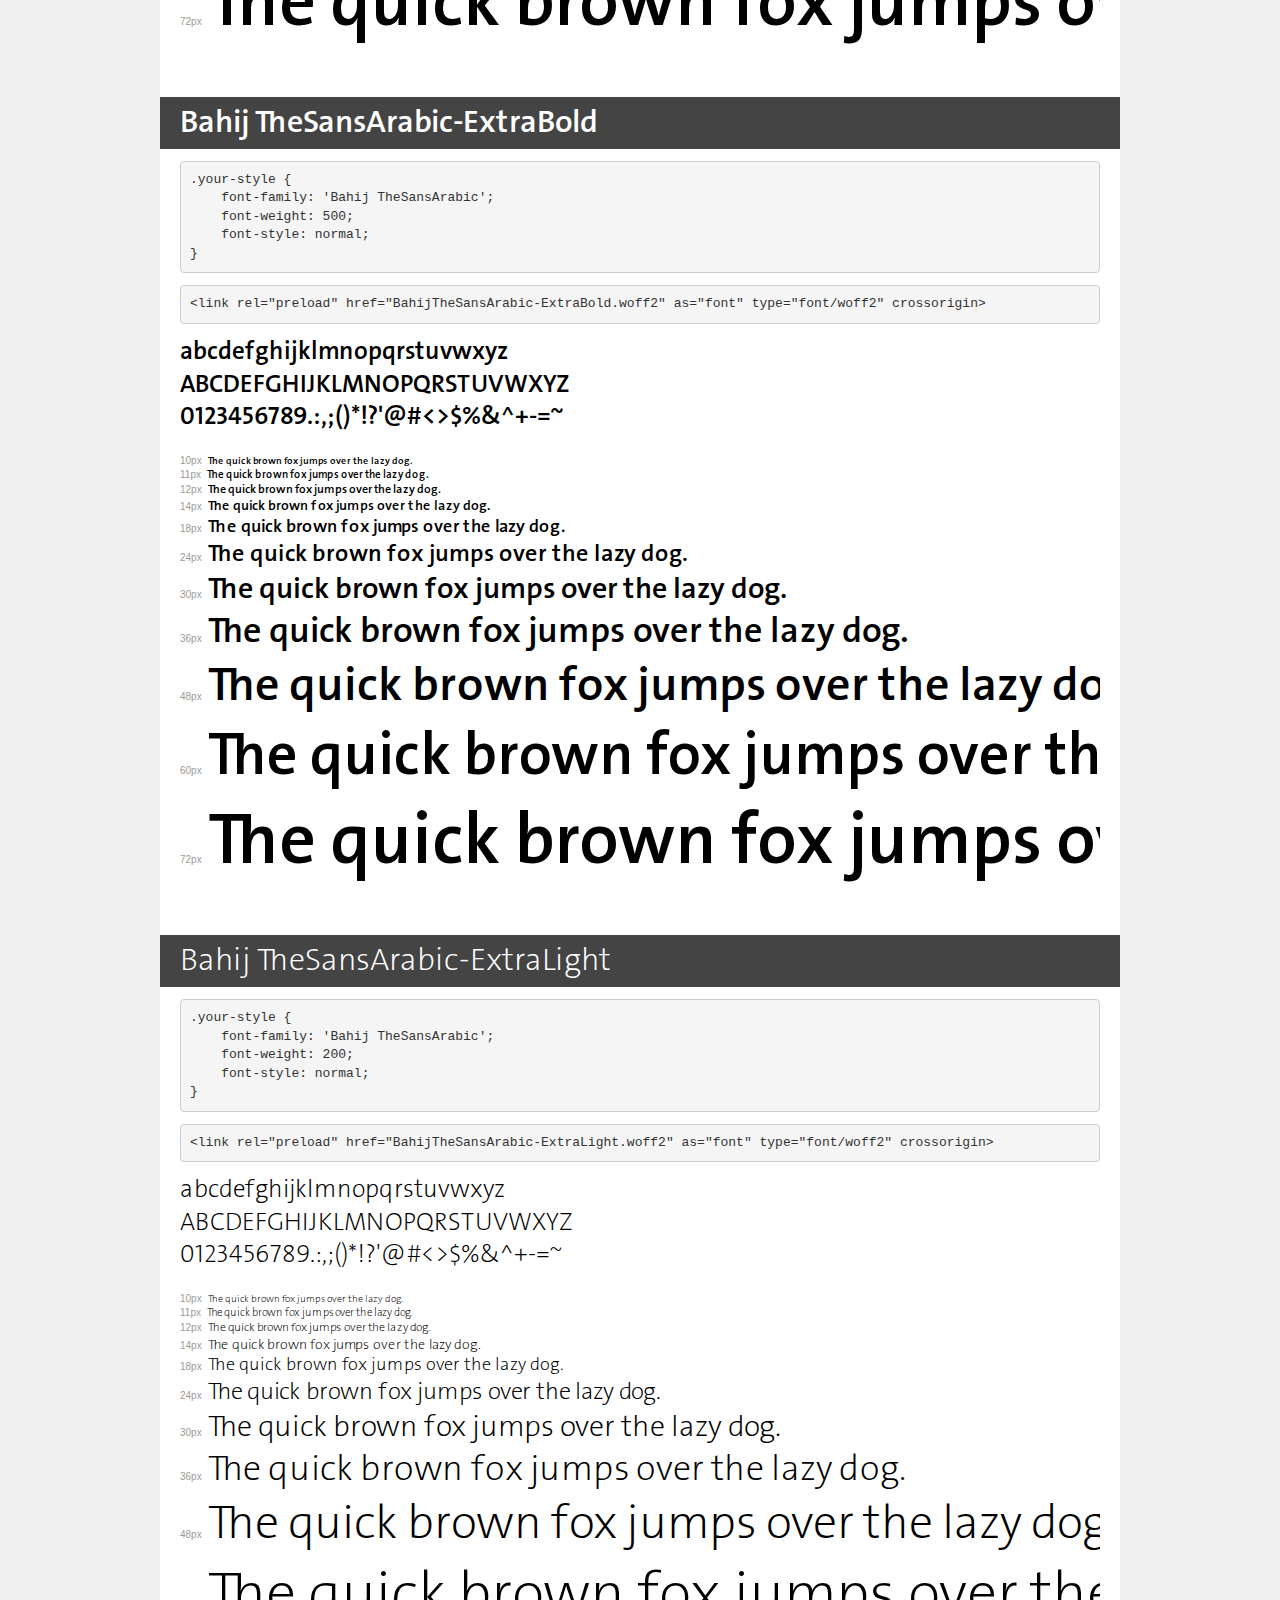
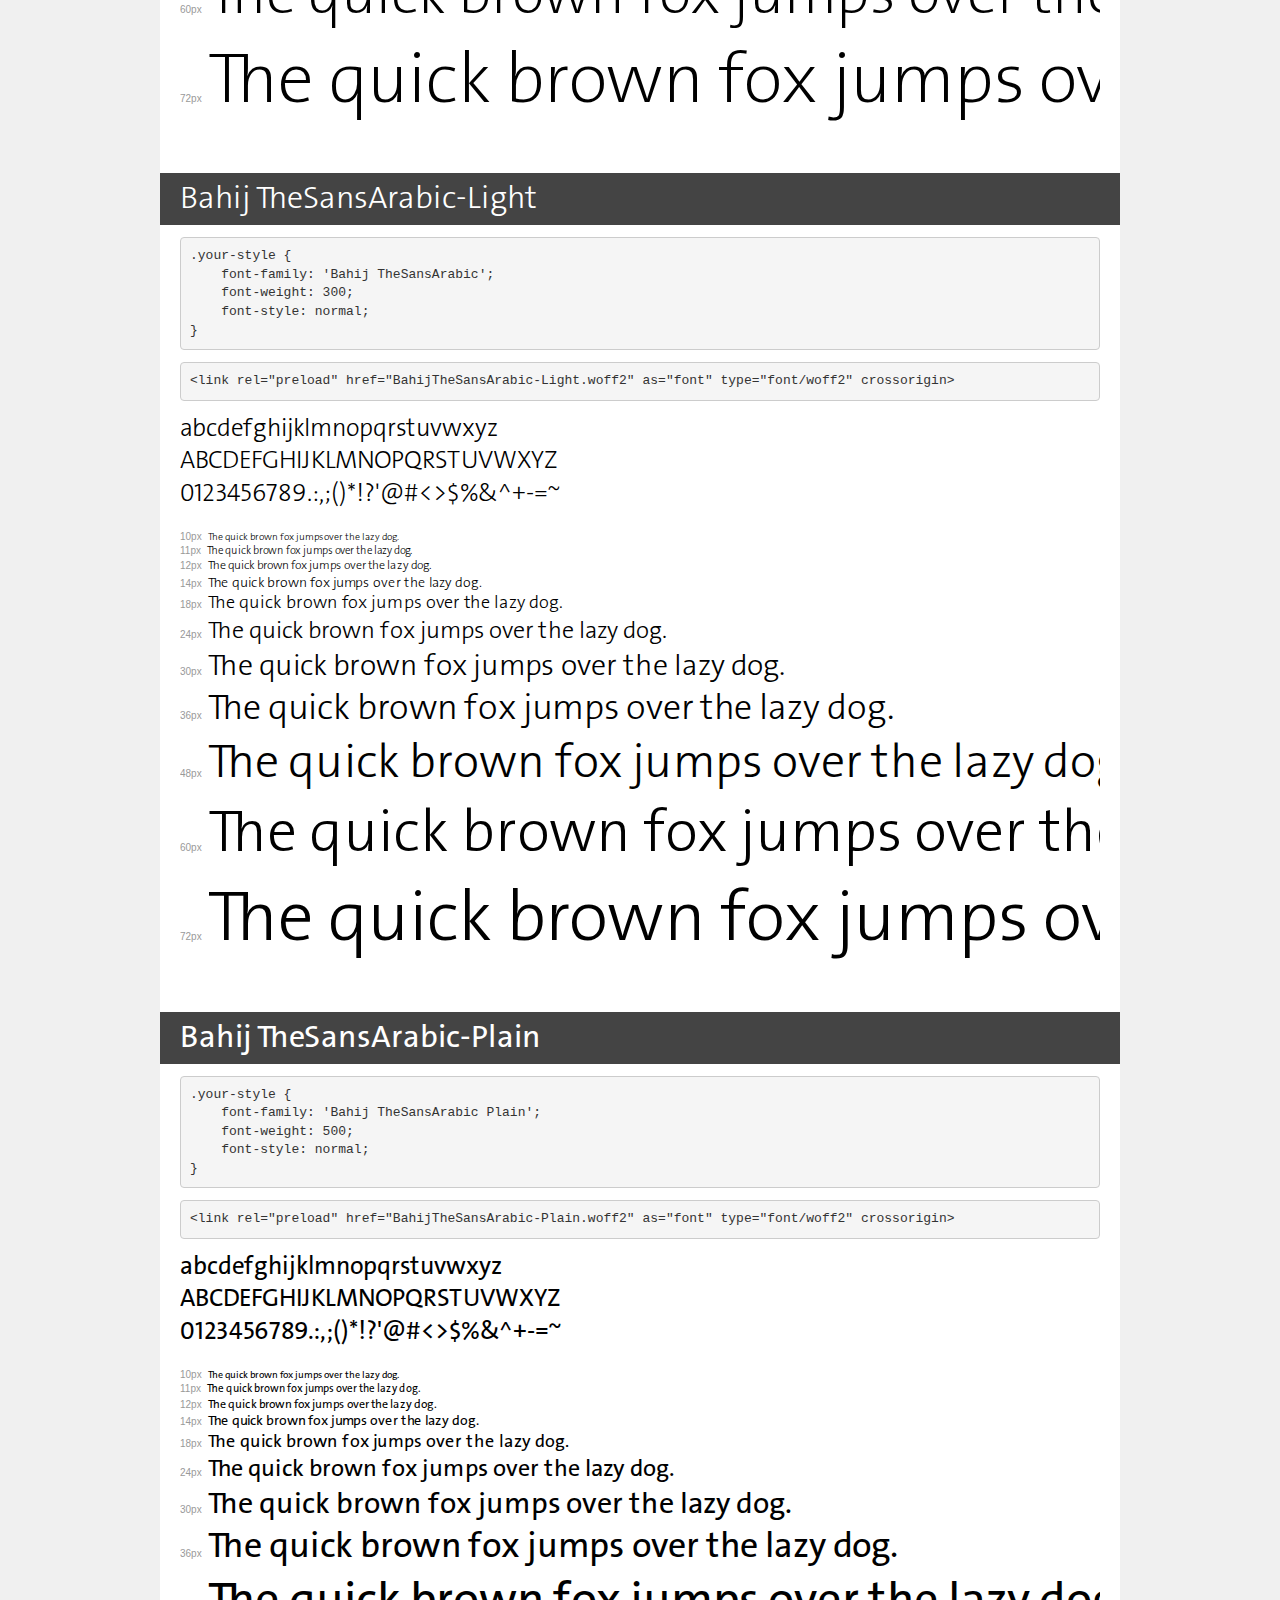
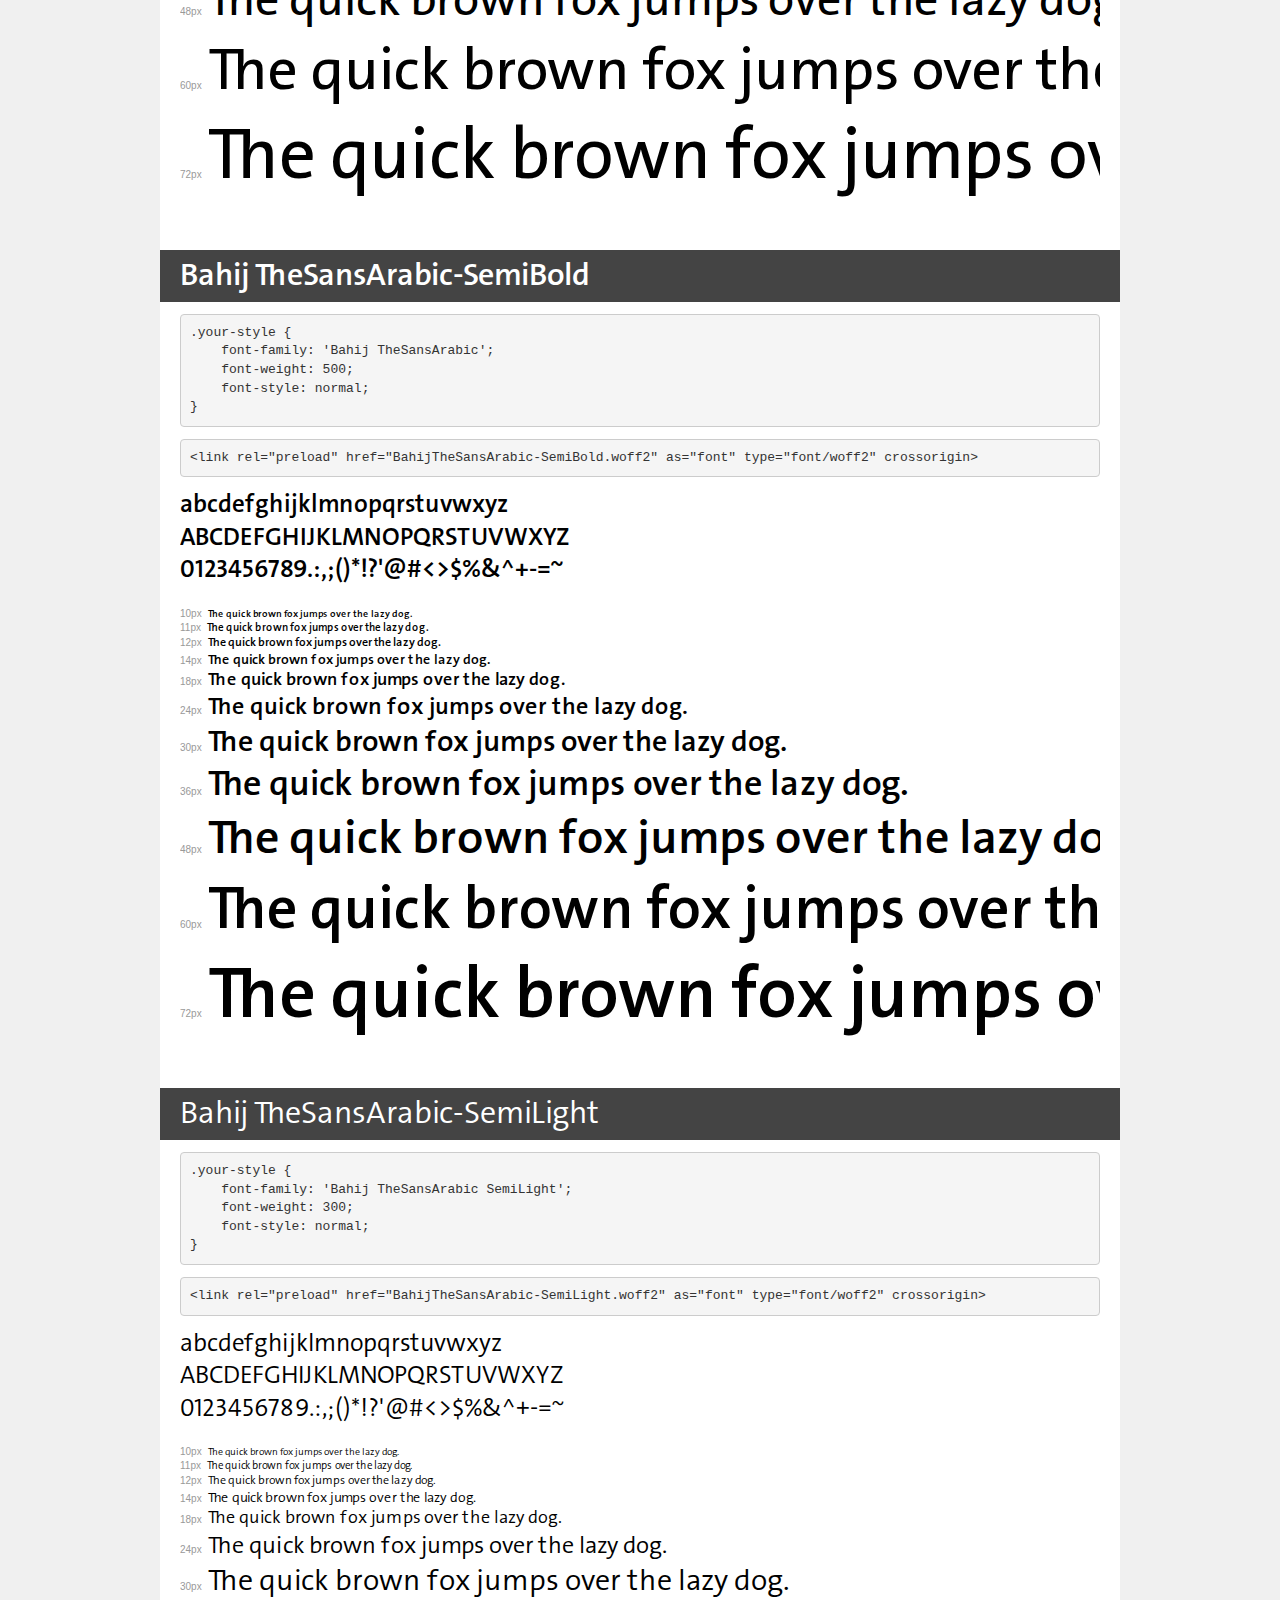
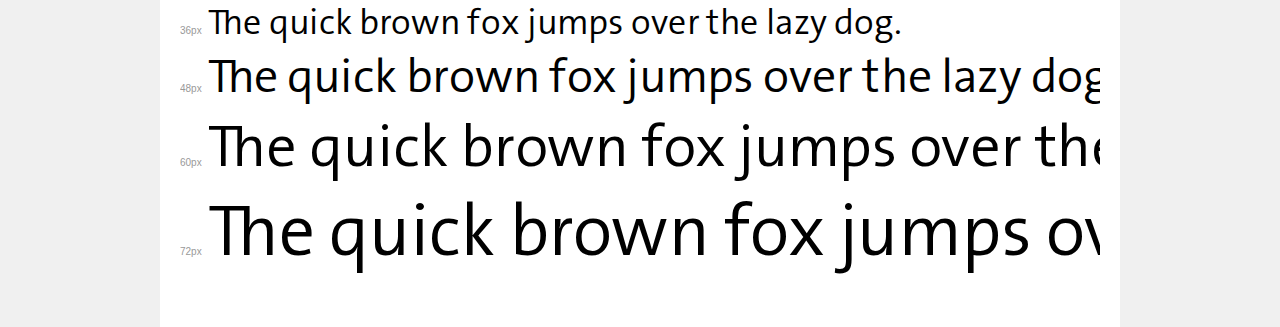
<file: Cee_Fonts/cee_kurdish_font/demo.html>
<!DOCTYPE html>
<html lang="en">
<head>
    <meta charset="utf-8">
    <meta http-equiv="X-UA-Compatible" content="IE=edge">
    <meta name="viewport" content="width=device-width, initial-scale=1">
    <meta name="robots" content="noindex, noarchive">
    <meta name="format-detection" content="telephone=no">
    <title>Transfonter demo</title>
    <link href="stylesheet.css" rel="stylesheet">
    <style>
        /*
        http://meyerweb.com/eric/tools/css/reset/
        v2.0 | 20110126
        License: none (public domain)
        */
        html, body, div, span, applet, object, iframe,
        h1, h2, h3, h4, h5, h6, p, blockquote, pre,
        a, abbr, acronym, address, big, cite, code,
        del, dfn, em, img, ins, kbd, q, s, samp,
        small, strike, strong, sub, sup, tt, var,
        b, u, i, center,
        dl, dt, dd, ol, ul, li,
        fieldset, form, label, legend,
        table, caption, tbody, tfoot, thead, tr, th, td,
        article, aside, canvas, details, embed,
        figure, figcaption, footer, header, hgroup,
        menu, nav, output, ruby, section, summary,
        time, mark, audio, video {
            margin: 0;
            padding: 0;
            border: 0;
            font-size: 100%;
            font: inherit;
            vertical-align: baseline;
        }
        /* HTML5 display-role reset for older browsers */
        article, aside, details, figcaption, figure,
        footer, header, hgroup, menu, nav, section {
            display: block;
        }
        body {
            line-height: 1;
        }
        ol, ul {
            list-style: none;
        }
        blockquote, q {
            quotes: none;
        }
        blockquote:before, blockquote:after,
        q:before, q:after {
            content: '';
            content: none;
        }
        table {
            border-collapse: collapse;
            border-spacing: 0;
        }
        /* demo styles */
        body {
            background: #f0f0f0;
            color: #000;
        }
        .page {
            background: #fff;
            width: 920px;
            margin: 0 auto;
            padding: 20px 20px 0 20px;
            overflow: hidden;
        }
        .font-container {
            overflow-x: auto;
            overflow-y: hidden;
            margin-bottom: 40px;
            line-height: 1.3;
            white-space: nowrap;
            padding-bottom: 5px;
        }
        h1 {
            position: relative;
            background: #444;
            font-size: 32px;
            color: #fff;
            padding: 10px 20px;
            margin: 0 -20px 12px -20px;
        }
        .letters {
            font-size: 25px;
            margin-bottom: 20px;
        }
        .s10:before {
            content: '10px';
        }
        .s11:before {
            content: '11px';
        }
        .s12:before {
            content: '12px';
        }
        .s14:before {
            content: '14px';
        }
        .s18:before {
            content: '18px';
        }
        .s24:before {
            content: '24px';
        }
        .s30:before {
            content: '30px';
        }
        .s36:before {
            content: '36px';
        }
        .s48:before {
            content: '48px';
        }
        .s60:before {
            content: '60px';
        }
        .s72:before {
            content: '72px';
        }
        .s10:before, .s11:before, .s12:before, .s14:before,
        .s18:before, .s24:before, .s30:before, .s36:before,
        .s48:before, .s60:before, .s72:before {
            font-family: Arial, sans-serif;
            font-size: 10px;
            font-weight: normal;
            font-style: normal;
            color: #999;
            padding-right: 6px;
        }
        pre {
            display: block;
            padding: 9px;
            margin: 0 0 12px;
            font-family: Monaco, Menlo, Consolas, "Courier New", monospace;
            font-size: 13px;
            line-height: 1.428571429;
            color: #333;
            font-weight: normal;
            font-style: normal;
            background-color: #f5f5f5;
            border: 1px solid #ccc;
            overflow-x: auto;
            border-radius: 4px;
        }
        /* responsive */
        @media (max-width: 959px) {
            .page {
                width: auto;
                margin: 0;
            }
        }
    </style>
</head>
<body>
<div class="page">
    <div class="demo">
        <h1 style="font-family: 'Bahij TheSansArabic'; font-weight: 500; font-style: normal;">Bahij TheSansArabic-Black</h1>
        <pre title="Usage">.your-style {
    font-family: 'Bahij TheSansArabic';
    font-weight: 500;
    font-style: normal;
}</pre>
        <pre title="Preload (optional)">
&lt;link rel=&quot;preload&quot; href=&quot;BahijTheSansArabic-Black.woff2&quot; as=&quot;font&quot; type=&quot;font/woff2&quot; crossorigin&gt;</pre>
        <div class="font-container" style="font-family: 'Bahij TheSansArabic'; font-weight: 500; font-style: normal;">
            <p class="letters">
                abcdefghijklmnopqrstuvwxyz<br>
ABCDEFGHIJKLMNOPQRSTUVWXYZ<br>
                0123456789.:,;()*!?'@#&lt;&gt;$%&^+-=~
            </p>
            <p class="s10" style="font-size: 10px;">The quick brown fox jumps over the lazy dog.</p>
            <p class="s11" style="font-size: 11px;">The quick brown fox jumps over the lazy dog.</p>
            <p class="s12" style="font-size: 12px;">The quick brown fox jumps over the lazy dog.</p>
            <p class="s14" style="font-size: 14px;">The quick brown fox jumps over the lazy dog.</p>
            <p class="s18" style="font-size: 18px;">The quick brown fox jumps over the lazy dog.</p>
            <p class="s24" style="font-size: 24px;">The quick brown fox jumps over the lazy dog.</p>
            <p class="s30" style="font-size: 30px;">The quick brown fox jumps over the lazy dog.</p>
            <p class="s36" style="font-size: 36px;">The quick brown fox jumps over the lazy dog.</p>
            <p class="s48" style="font-size: 48px;">The quick brown fox jumps over the lazy dog.</p>
            <p class="s60" style="font-size: 60px;">The quick brown fox jumps over the lazy dog.</p>
            <p class="s72" style="font-size: 72px;">The quick brown fox jumps over the lazy dog.</p>
        </div>
    </div>

    <div class="demo">
        <h1 style="font-family: 'Bahij TheSansArabic'; font-weight: 500; font-style: normal;">Bahij TheSansArabic-Bold</h1>
        <pre title="Usage">.your-style {
    font-family: 'Bahij TheSansArabic';
    font-weight: 500;
    font-style: normal;
}</pre>
        <pre title="Preload (optional)">
&lt;link rel=&quot;preload&quot; href=&quot;BahijTheSansArabic-Bold.woff2&quot; as=&quot;font&quot; type=&quot;font/woff2&quot; crossorigin&gt;</pre>
        <div class="font-container" style="font-family: 'Bahij TheSansArabic'; font-weight: 500; font-style: normal;">
            <p class="letters">
                abcdefghijklmnopqrstuvwxyz<br>
ABCDEFGHIJKLMNOPQRSTUVWXYZ<br>
                0123456789.:,;()*!?'@#&lt;&gt;$%&^+-=~
            </p>
            <p class="s10" style="font-size: 10px;">The quick brown fox jumps over the lazy dog.</p>
            <p class="s11" style="font-size: 11px;">The quick brown fox jumps over the lazy dog.</p>
            <p class="s12" style="font-size: 12px;">The quick brown fox jumps over the lazy dog.</p>
            <p class="s14" style="font-size: 14px;">The quick brown fox jumps over the lazy dog.</p>
            <p class="s18" style="font-size: 18px;">The quick brown fox jumps over the lazy dog.</p>
            <p class="s24" style="font-size: 24px;">The quick brown fox jumps over the lazy dog.</p>
            <p class="s30" style="font-size: 30px;">The quick brown fox jumps over the lazy dog.</p>
            <p class="s36" style="font-size: 36px;">The quick brown fox jumps over the lazy dog.</p>
            <p class="s48" style="font-size: 48px;">The quick brown fox jumps over the lazy dog.</p>
            <p class="s60" style="font-size: 60px;">The quick brown fox jumps over the lazy dog.</p>
            <p class="s72" style="font-size: 72px;">The quick brown fox jumps over the lazy dog.</p>
        </div>
    </div>

    <div class="demo">
        <h1 style="font-family: 'Bahij TheSansArabic'; font-weight: 500; font-style: normal;">Bahij TheSansArabic-ExtraBold</h1>
        <pre title="Usage">.your-style {
    font-family: 'Bahij TheSansArabic';
    font-weight: 500;
    font-style: normal;
}</pre>
        <pre title="Preload (optional)">
&lt;link rel=&quot;preload&quot; href=&quot;BahijTheSansArabic-ExtraBold.woff2&quot; as=&quot;font&quot; type=&quot;font/woff2&quot; crossorigin&gt;</pre>
        <div class="font-container" style="font-family: 'Bahij TheSansArabic'; font-weight: 500; font-style: normal;">
            <p class="letters">
                abcdefghijklmnopqrstuvwxyz<br>
ABCDEFGHIJKLMNOPQRSTUVWXYZ<br>
                0123456789.:,;()*!?'@#&lt;&gt;$%&^+-=~
            </p>
            <p class="s10" style="font-size: 10px;">The quick brown fox jumps over the lazy dog.</p>
            <p class="s11" style="font-size: 11px;">The quick brown fox jumps over the lazy dog.</p>
            <p class="s12" style="font-size: 12px;">The quick brown fox jumps over the lazy dog.</p>
            <p class="s14" style="font-size: 14px;">The quick brown fox jumps over the lazy dog.</p>
            <p class="s18" style="font-size: 18px;">The quick brown fox jumps over the lazy dog.</p>
            <p class="s24" style="font-size: 24px;">The quick brown fox jumps over the lazy dog.</p>
            <p class="s30" style="font-size: 30px;">The quick brown fox jumps over the lazy dog.</p>
            <p class="s36" style="font-size: 36px;">The quick brown fox jumps over the lazy dog.</p>
            <p class="s48" style="font-size: 48px;">The quick brown fox jumps over the lazy dog.</p>
            <p class="s60" style="font-size: 60px;">The quick brown fox jumps over the lazy dog.</p>
            <p class="s72" style="font-size: 72px;">The quick brown fox jumps over the lazy dog.</p>
        </div>
    </div>

    <div class="demo">
        <h1 style="font-family: 'Bahij TheSansArabic'; font-weight: 200; font-style: normal;">Bahij TheSansArabic-ExtraLight</h1>
        <pre title="Usage">.your-style {
    font-family: 'Bahij TheSansArabic';
    font-weight: 200;
    font-style: normal;
}</pre>
        <pre title="Preload (optional)">
&lt;link rel=&quot;preload&quot; href=&quot;BahijTheSansArabic-ExtraLight.woff2&quot; as=&quot;font&quot; type=&quot;font/woff2&quot; crossorigin&gt;</pre>
        <div class="font-container" style="font-family: 'Bahij TheSansArabic'; font-weight: 200; font-style: normal;">
            <p class="letters">
                abcdefghijklmnopqrstuvwxyz<br>
ABCDEFGHIJKLMNOPQRSTUVWXYZ<br>
                0123456789.:,;()*!?'@#&lt;&gt;$%&^+-=~
            </p>
            <p class="s10" style="font-size: 10px;">The quick brown fox jumps over the lazy dog.</p>
            <p class="s11" style="font-size: 11px;">The quick brown fox jumps over the lazy dog.</p>
            <p class="s12" style="font-size: 12px;">The quick brown fox jumps over the lazy dog.</p>
            <p class="s14" style="font-size: 14px;">The quick brown fox jumps over the lazy dog.</p>
            <p class="s18" style="font-size: 18px;">The quick brown fox jumps over the lazy dog.</p>
            <p class="s24" style="font-size: 24px;">The quick brown fox jumps over the lazy dog.</p>
            <p class="s30" style="font-size: 30px;">The quick brown fox jumps over the lazy dog.</p>
            <p class="s36" style="font-size: 36px;">The quick brown fox jumps over the lazy dog.</p>
            <p class="s48" style="font-size: 48px;">The quick brown fox jumps over the lazy dog.</p>
            <p class="s60" style="font-size: 60px;">The quick brown fox jumps over the lazy dog.</p>
            <p class="s72" style="font-size: 72px;">The quick brown fox jumps over the lazy dog.</p>
        </div>
    </div>

    <div class="demo">
        <h1 style="font-family: 'Bahij TheSansArabic'; font-weight: 300; font-style: normal;">Bahij TheSansArabic-Light</h1>
        <pre title="Usage">.your-style {
    font-family: 'Bahij TheSansArabic';
    font-weight: 300;
    font-style: normal;
}</pre>
        <pre title="Preload (optional)">
&lt;link rel=&quot;preload&quot; href=&quot;BahijTheSansArabic-Light.woff2&quot; as=&quot;font&quot; type=&quot;font/woff2&quot; crossorigin&gt;</pre>
        <div class="font-container" style="font-family: 'Bahij TheSansArabic'; font-weight: 300; font-style: normal;">
            <p class="letters">
                abcdefghijklmnopqrstuvwxyz<br>
ABCDEFGHIJKLMNOPQRSTUVWXYZ<br>
                0123456789.:,;()*!?'@#&lt;&gt;$%&^+-=~
            </p>
            <p class="s10" style="font-size: 10px;">The quick brown fox jumps over the lazy dog.</p>
            <p class="s11" style="font-size: 11px;">The quick brown fox jumps over the lazy dog.</p>
            <p class="s12" style="font-size: 12px;">The quick brown fox jumps over the lazy dog.</p>
            <p class="s14" style="font-size: 14px;">The quick brown fox jumps over the lazy dog.</p>
            <p class="s18" style="font-size: 18px;">The quick brown fox jumps over the lazy dog.</p>
            <p class="s24" style="font-size: 24px;">The quick brown fox jumps over the lazy dog.</p>
            <p class="s30" style="font-size: 30px;">The quick brown fox jumps over the lazy dog.</p>
            <p class="s36" style="font-size: 36px;">The quick brown fox jumps over the lazy dog.</p>
            <p class="s48" style="font-size: 48px;">The quick brown fox jumps over the lazy dog.</p>
            <p class="s60" style="font-size: 60px;">The quick brown fox jumps over the lazy dog.</p>
            <p class="s72" style="font-size: 72px;">The quick brown fox jumps over the lazy dog.</p>
        </div>
    </div>

    <div class="demo">
        <h1 style="font-family: 'Bahij TheSansArabic Plain'; font-weight: 500; font-style: normal;">Bahij TheSansArabic-Plain</h1>
        <pre title="Usage">.your-style {
    font-family: 'Bahij TheSansArabic Plain';
    font-weight: 500;
    font-style: normal;
}</pre>
        <pre title="Preload (optional)">
&lt;link rel=&quot;preload&quot; href=&quot;BahijTheSansArabic-Plain.woff2&quot; as=&quot;font&quot; type=&quot;font/woff2&quot; crossorigin&gt;</pre>
        <div class="font-container" style="font-family: 'Bahij TheSansArabic Plain'; font-weight: 500; font-style: normal;">
            <p class="letters">
                abcdefghijklmnopqrstuvwxyz<br>
ABCDEFGHIJKLMNOPQRSTUVWXYZ<br>
                0123456789.:,;()*!?'@#&lt;&gt;$%&^+-=~
            </p>
            <p class="s10" style="font-size: 10px;">The quick brown fox jumps over the lazy dog.</p>
            <p class="s11" style="font-size: 11px;">The quick brown fox jumps over the lazy dog.</p>
            <p class="s12" style="font-size: 12px;">The quick brown fox jumps over the lazy dog.</p>
            <p class="s14" style="font-size: 14px;">The quick brown fox jumps over the lazy dog.</p>
            <p class="s18" style="font-size: 18px;">The quick brown fox jumps over the lazy dog.</p>
            <p class="s24" style="font-size: 24px;">The quick brown fox jumps over the lazy dog.</p>
            <p class="s30" style="font-size: 30px;">The quick brown fox jumps over the lazy dog.</p>
            <p class="s36" style="font-size: 36px;">The quick brown fox jumps over the lazy dog.</p>
            <p class="s48" style="font-size: 48px;">The quick brown fox jumps over the lazy dog.</p>
            <p class="s60" style="font-size: 60px;">The quick brown fox jumps over the lazy dog.</p>
            <p class="s72" style="font-size: 72px;">The quick brown fox jumps over the lazy dog.</p>
        </div>
    </div>

    <div class="demo">
        <h1 style="font-family: 'Bahij TheSansArabic'; font-weight: 500; font-style: normal;">Bahij TheSansArabic-SemiBold</h1>
        <pre title="Usage">.your-style {
    font-family: 'Bahij TheSansArabic';
    font-weight: 500;
    font-style: normal;
}</pre>
        <pre title="Preload (optional)">
&lt;link rel=&quot;preload&quot; href=&quot;BahijTheSansArabic-SemiBold.woff2&quot; as=&quot;font&quot; type=&quot;font/woff2&quot; crossorigin&gt;</pre>
        <div class="font-container" style="font-family: 'Bahij TheSansArabic'; font-weight: 500; font-style: normal;">
            <p class="letters">
                abcdefghijklmnopqrstuvwxyz<br>
ABCDEFGHIJKLMNOPQRSTUVWXYZ<br>
                0123456789.:,;()*!?'@#&lt;&gt;$%&^+-=~
            </p>
            <p class="s10" style="font-size: 10px;">The quick brown fox jumps over the lazy dog.</p>
            <p class="s11" style="font-size: 11px;">The quick brown fox jumps over the lazy dog.</p>
            <p class="s12" style="font-size: 12px;">The quick brown fox jumps over the lazy dog.</p>
            <p class="s14" style="font-size: 14px;">The quick brown fox jumps over the lazy dog.</p>
            <p class="s18" style="font-size: 18px;">The quick brown fox jumps over the lazy dog.</p>
            <p class="s24" style="font-size: 24px;">The quick brown fox jumps over the lazy dog.</p>
            <p class="s30" style="font-size: 30px;">The quick brown fox jumps over the lazy dog.</p>
            <p class="s36" style="font-size: 36px;">The quick brown fox jumps over the lazy dog.</p>
            <p class="s48" style="font-size: 48px;">The quick brown fox jumps over the lazy dog.</p>
            <p class="s60" style="font-size: 60px;">The quick brown fox jumps over the lazy dog.</p>
            <p class="s72" style="font-size: 72px;">The quick brown fox jumps over the lazy dog.</p>
        </div>
    </div>

    <div class="demo">
        <h1 style="font-family: 'Bahij TheSansArabic SemiLight'; font-weight: 300; font-style: normal;">Bahij TheSansArabic-SemiLight</h1>
        <pre title="Usage">.your-style {
    font-family: 'Bahij TheSansArabic SemiLight';
    font-weight: 300;
    font-style: normal;
}</pre>
        <pre title="Preload (optional)">
&lt;link rel=&quot;preload&quot; href=&quot;BahijTheSansArabic-SemiLight.woff2&quot; as=&quot;font&quot; type=&quot;font/woff2&quot; crossorigin&gt;</pre>
        <div class="font-container" style="font-family: 'Bahij TheSansArabic SemiLight'; font-weight: 300; font-style: normal;">
            <p class="letters">
                abcdefghijklmnopqrstuvwxyz<br>
ABCDEFGHIJKLMNOPQRSTUVWXYZ<br>
                0123456789.:,;()*!?'@#&lt;&gt;$%&^+-=~
            </p>
            <p class="s10" style="font-size: 10px;">The quick brown fox jumps over the lazy dog.</p>
            <p class="s11" style="font-size: 11px;">The quick brown fox jumps over the lazy dog.</p>
            <p class="s12" style="font-size: 12px;">The quick brown fox jumps over the lazy dog.</p>
            <p class="s14" style="font-size: 14px;">The quick brown fox jumps over the lazy dog.</p>
            <p class="s18" style="font-size: 18px;">The quick brown fox jumps over the lazy dog.</p>
            <p class="s24" style="font-size: 24px;">The quick brown fox jumps over the lazy dog.</p>
            <p class="s30" style="font-size: 30px;">The quick brown fox jumps over the lazy dog.</p>
            <p class="s36" style="font-size: 36px;">The quick brown fox jumps over the lazy dog.</p>
            <p class="s48" style="font-size: 48px;">The quick brown fox jumps over the lazy dog.</p>
            <p class="s60" style="font-size: 60px;">The quick brown fox jumps over the lazy dog.</p>
            <p class="s72" style="font-size: 72px;">The quick brown fox jumps over the lazy dog.</p>
        </div>
    </div>

</div>
</body>
</html>
</file>
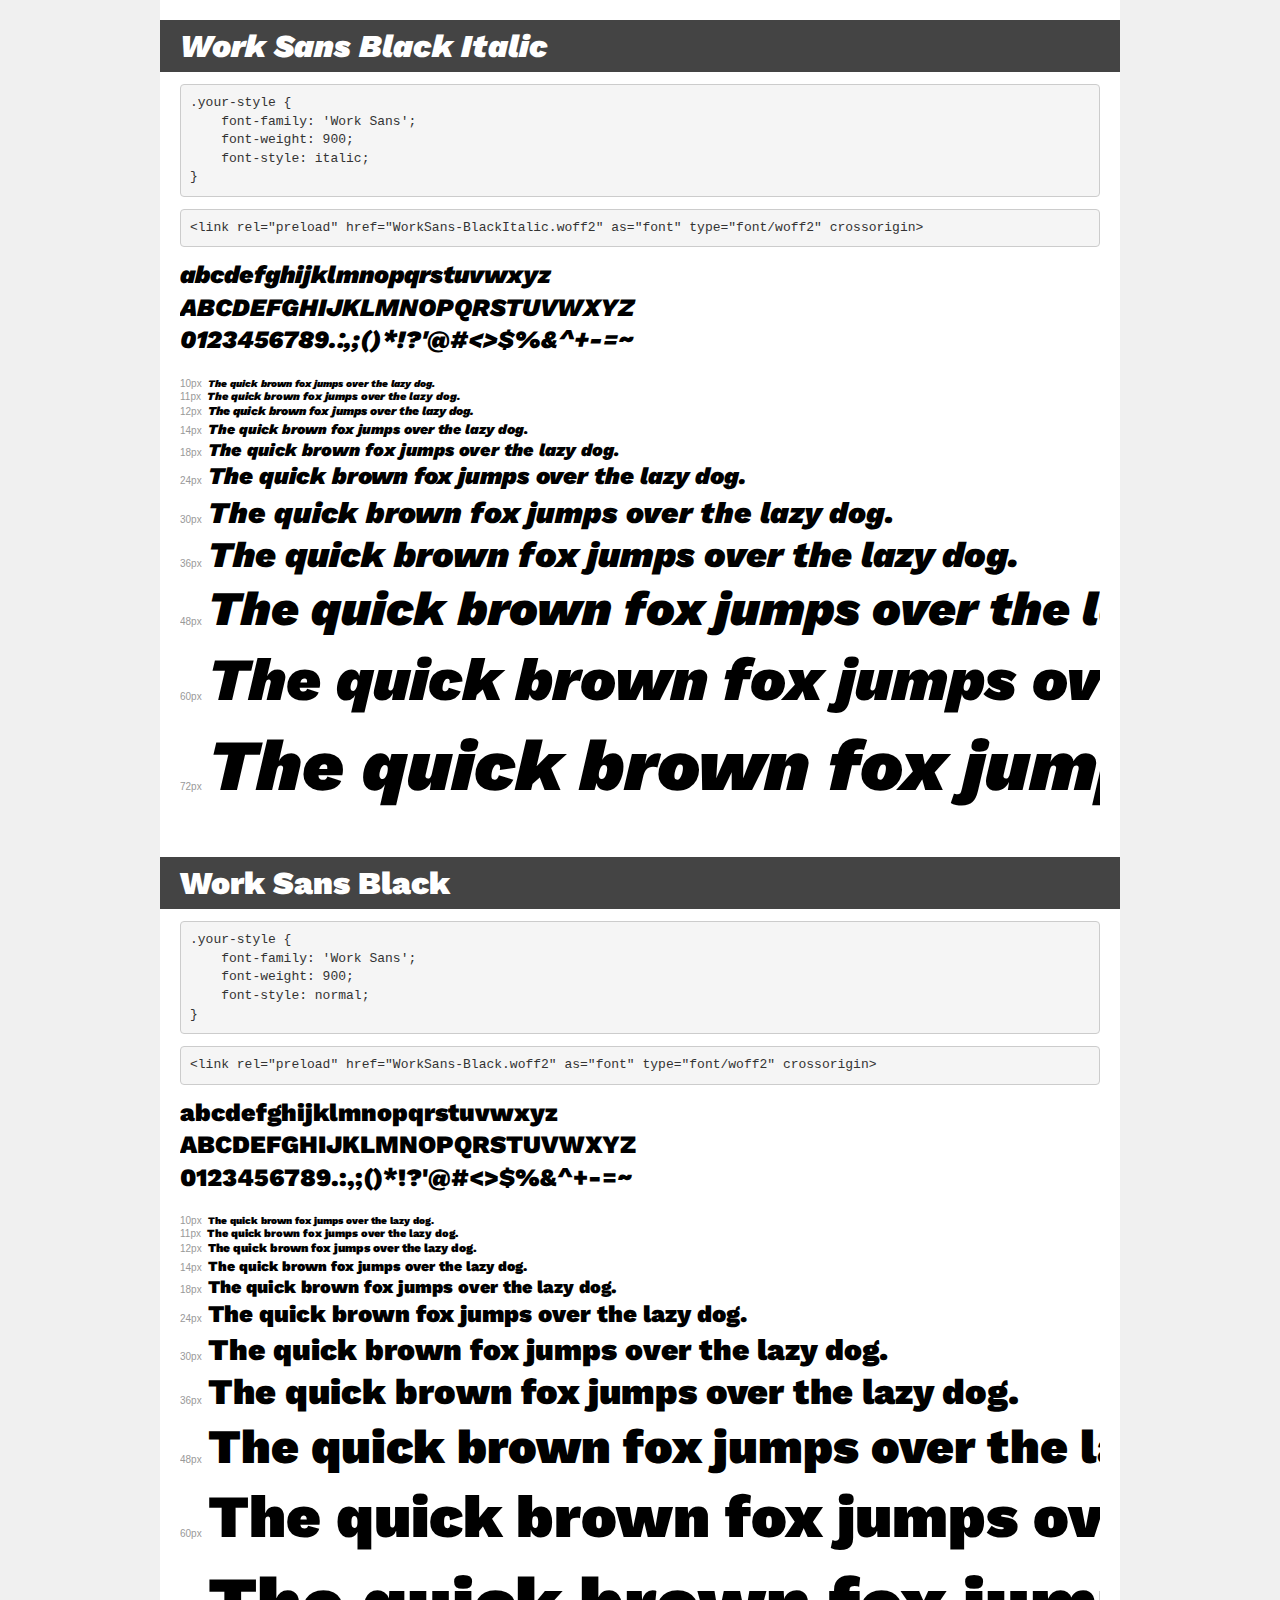
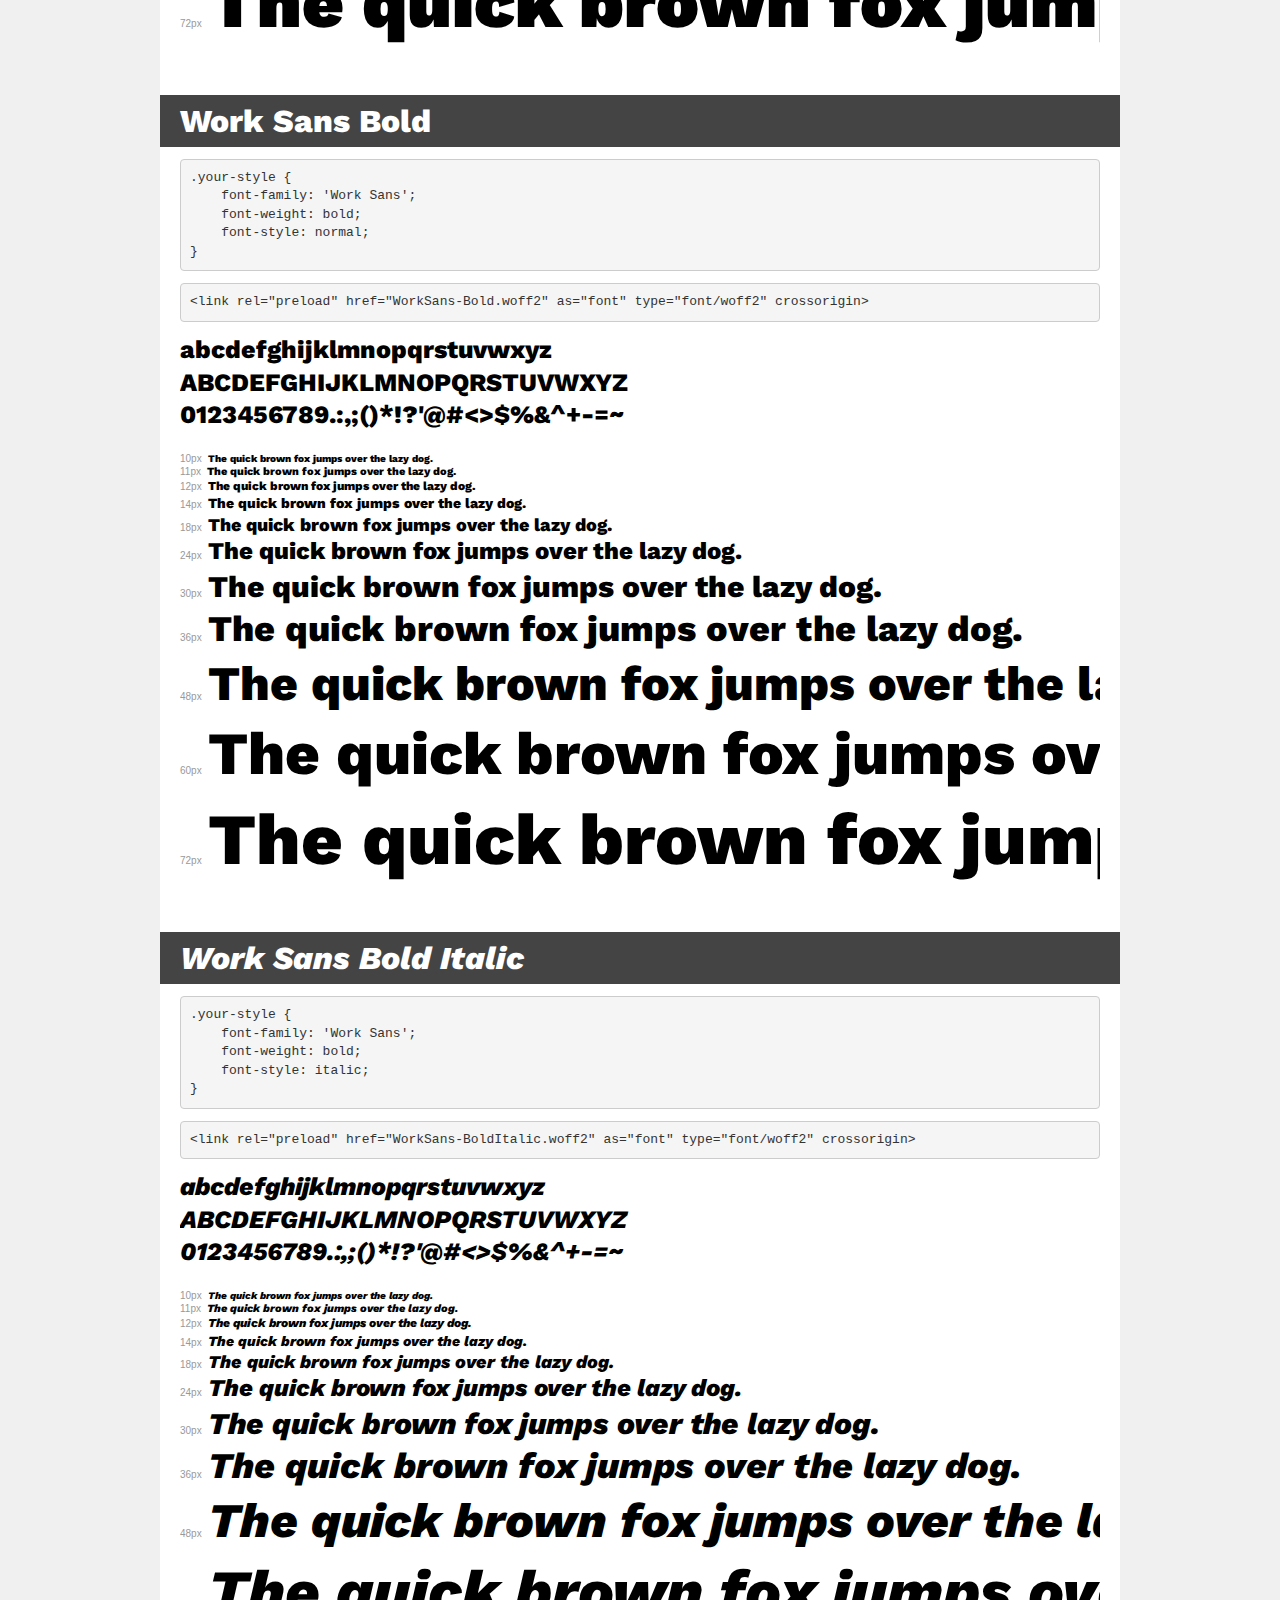
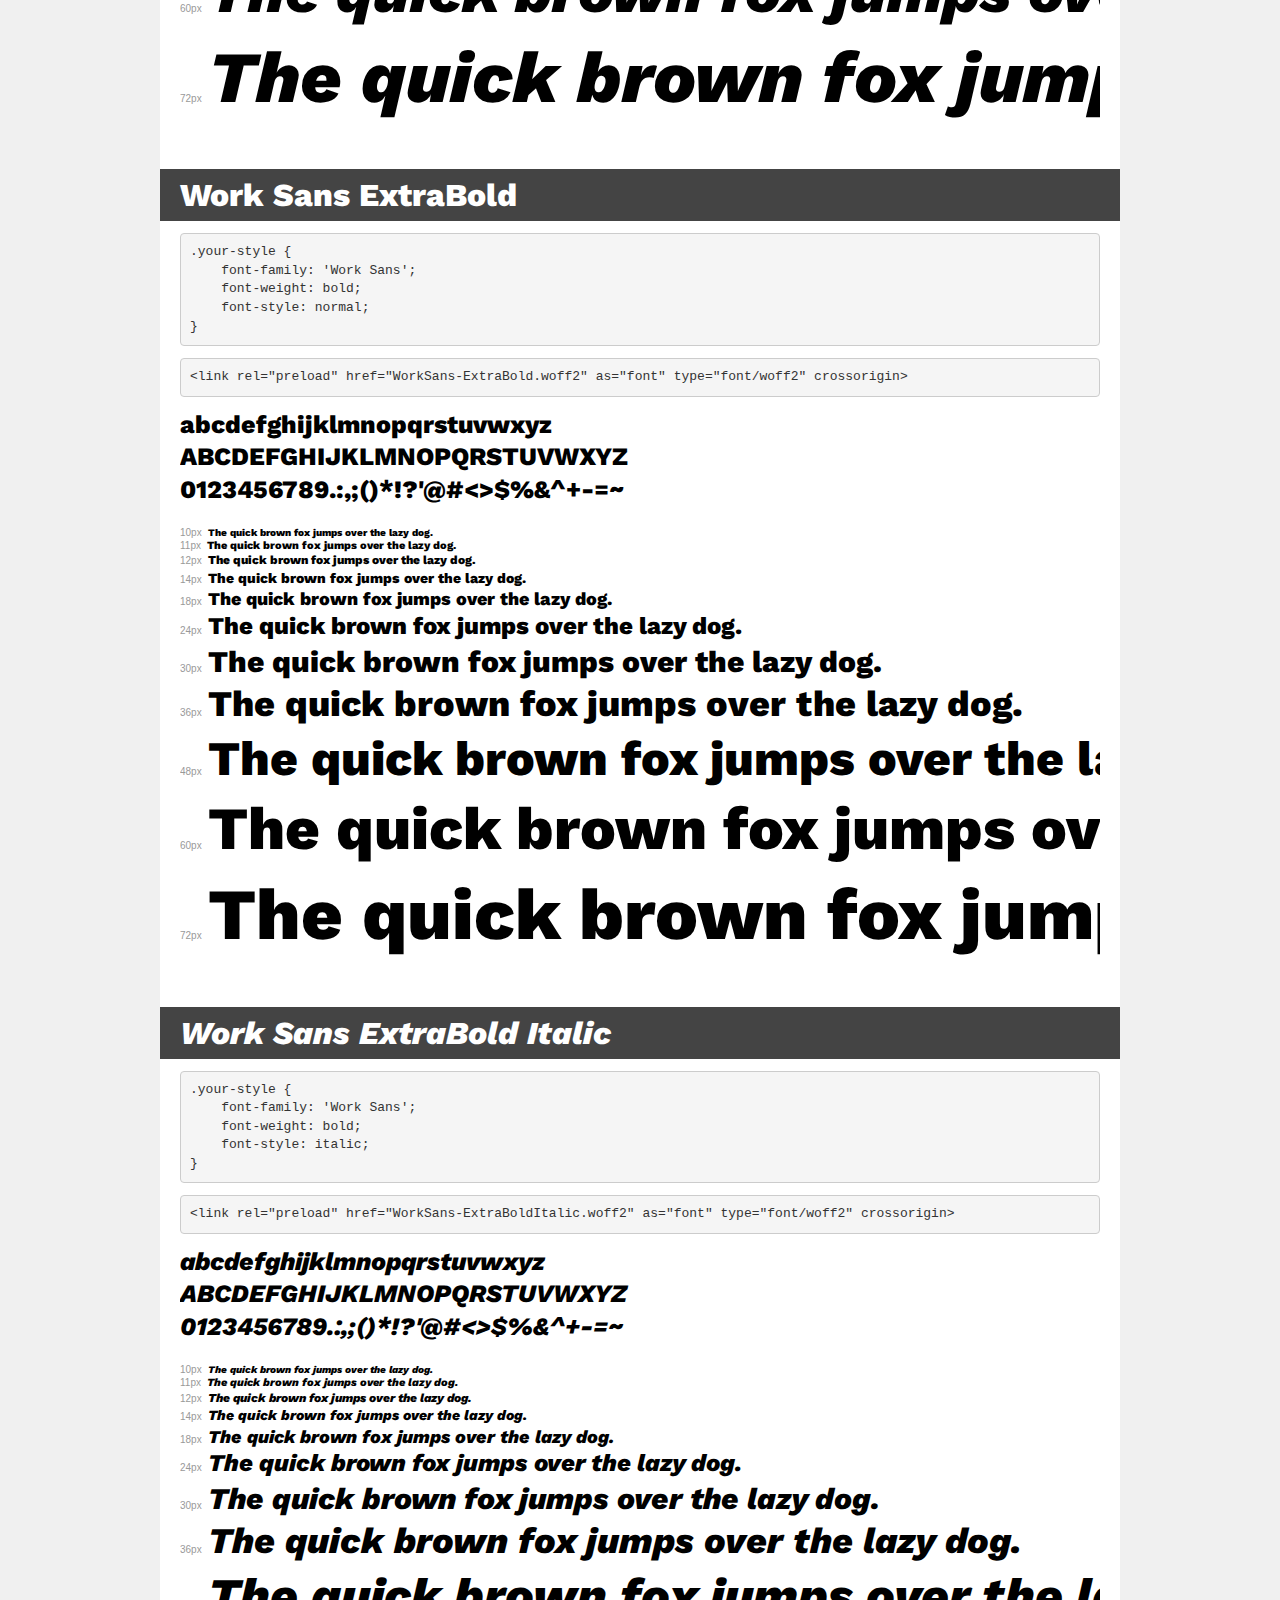
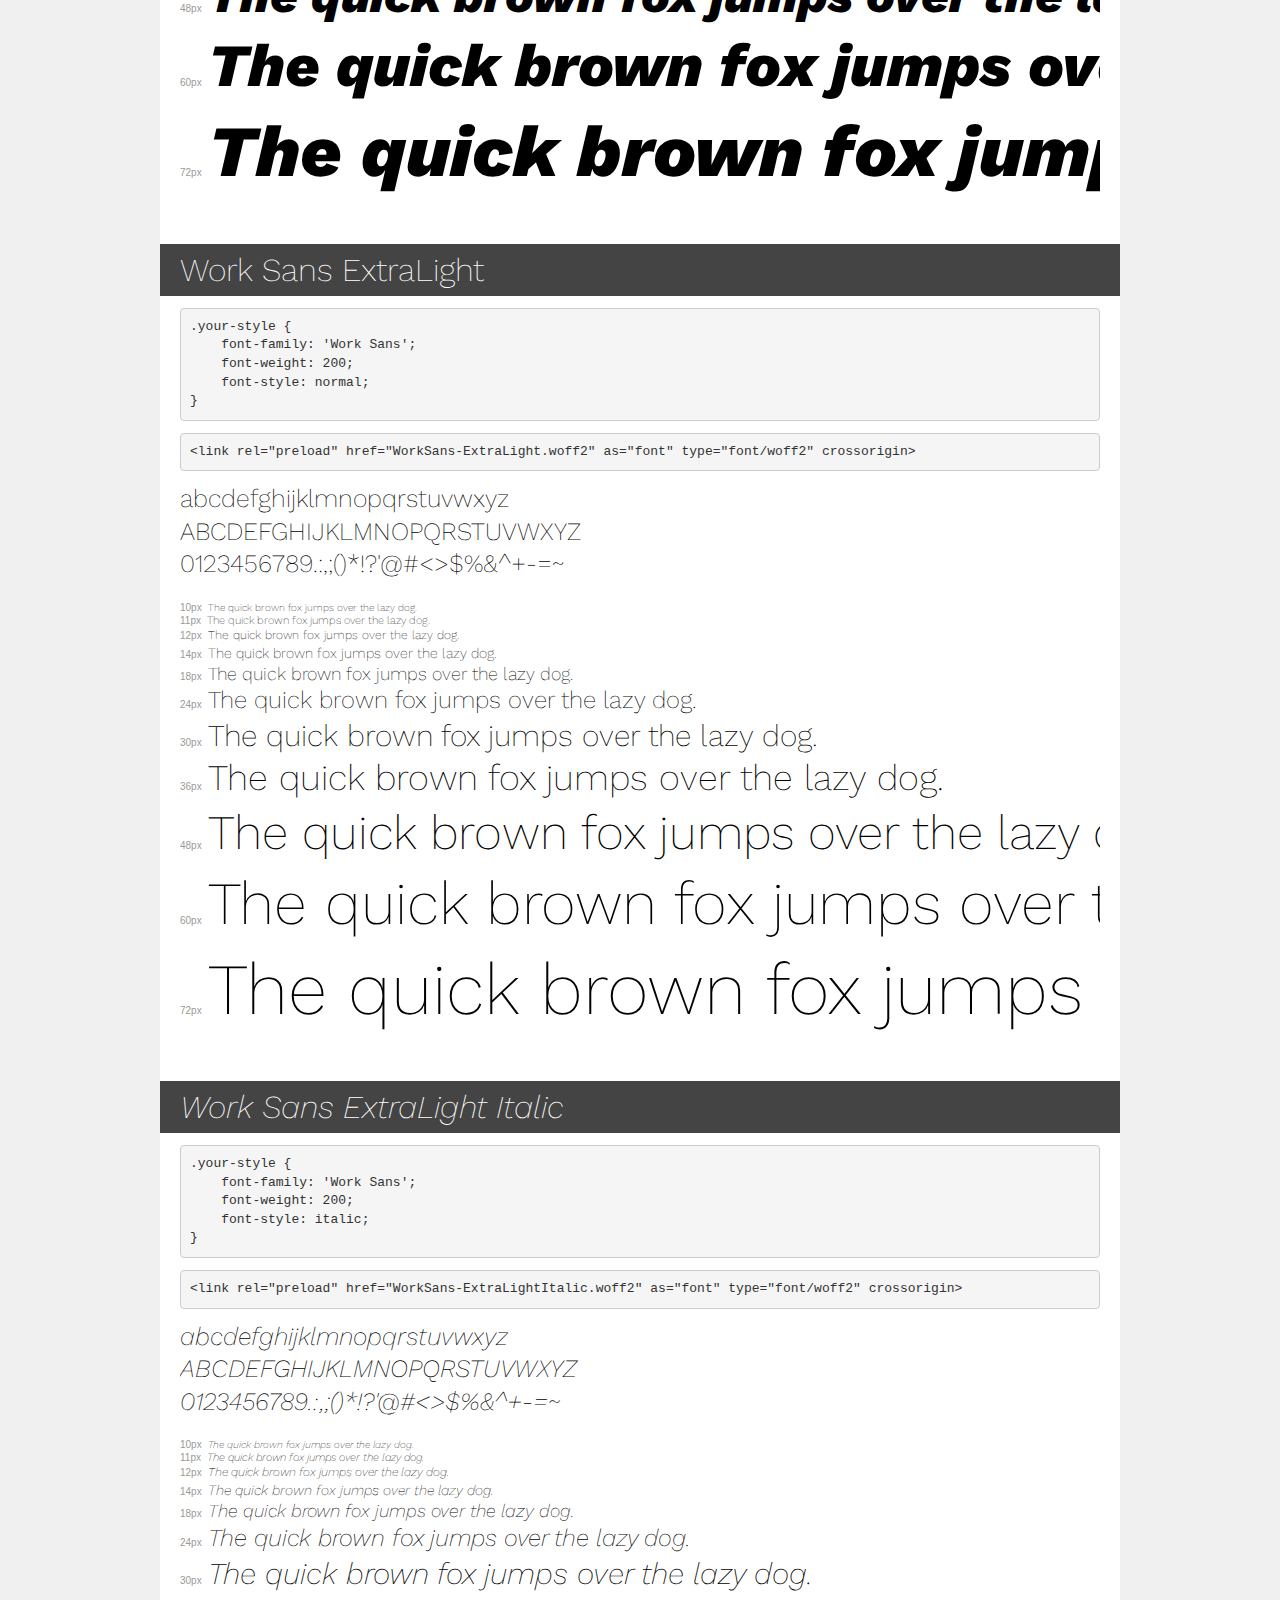
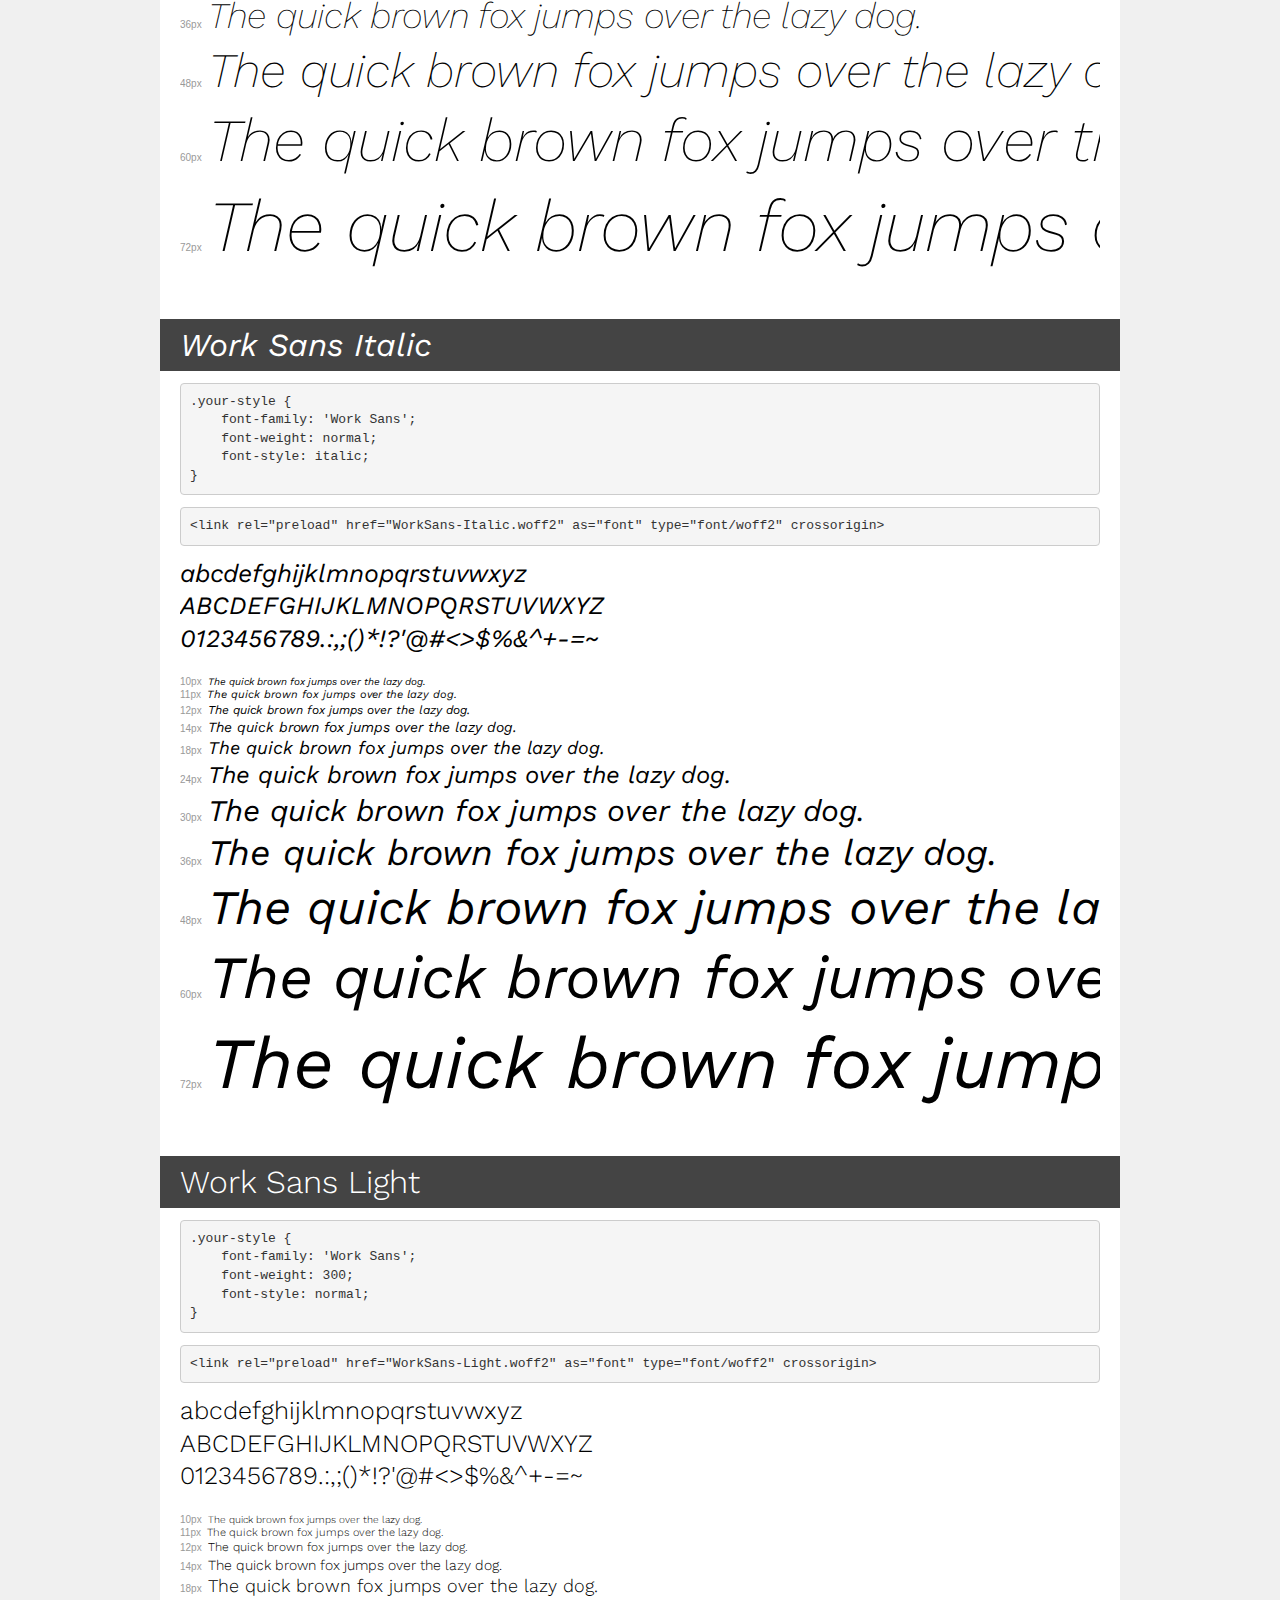
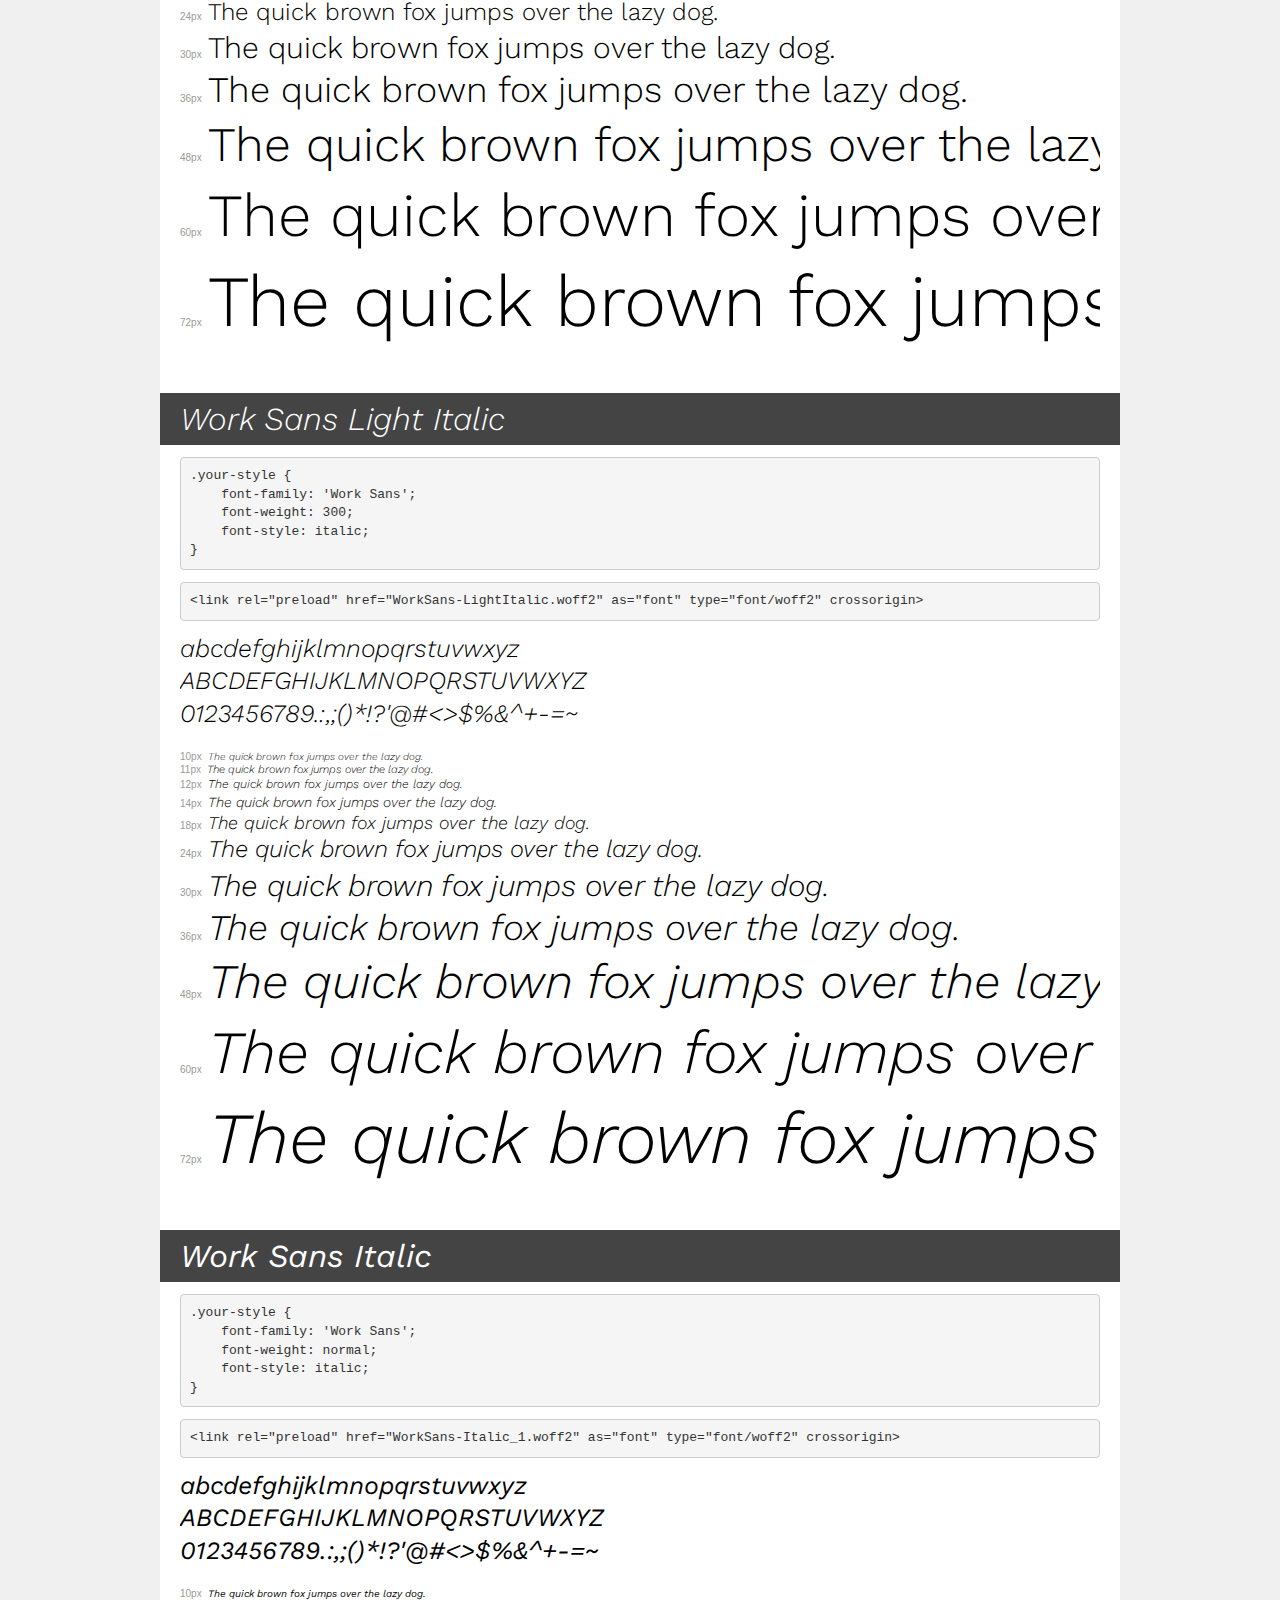
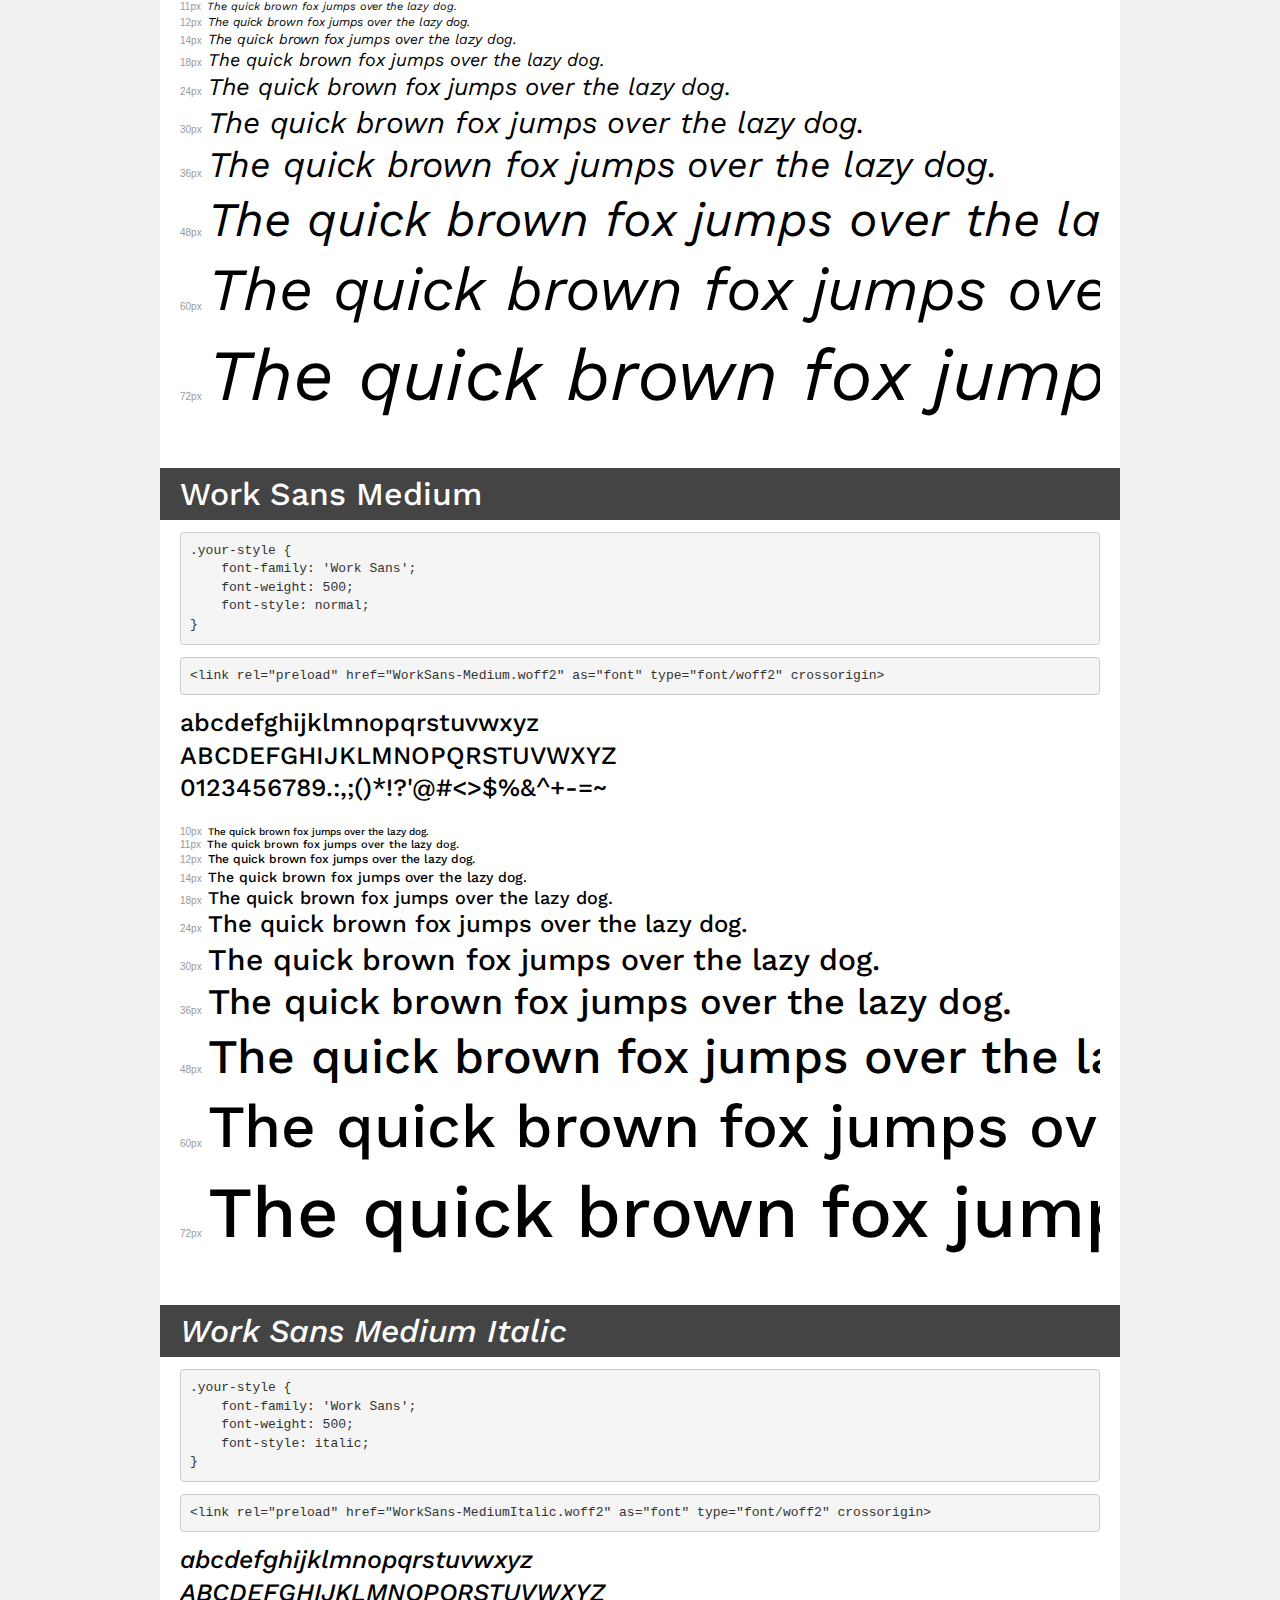
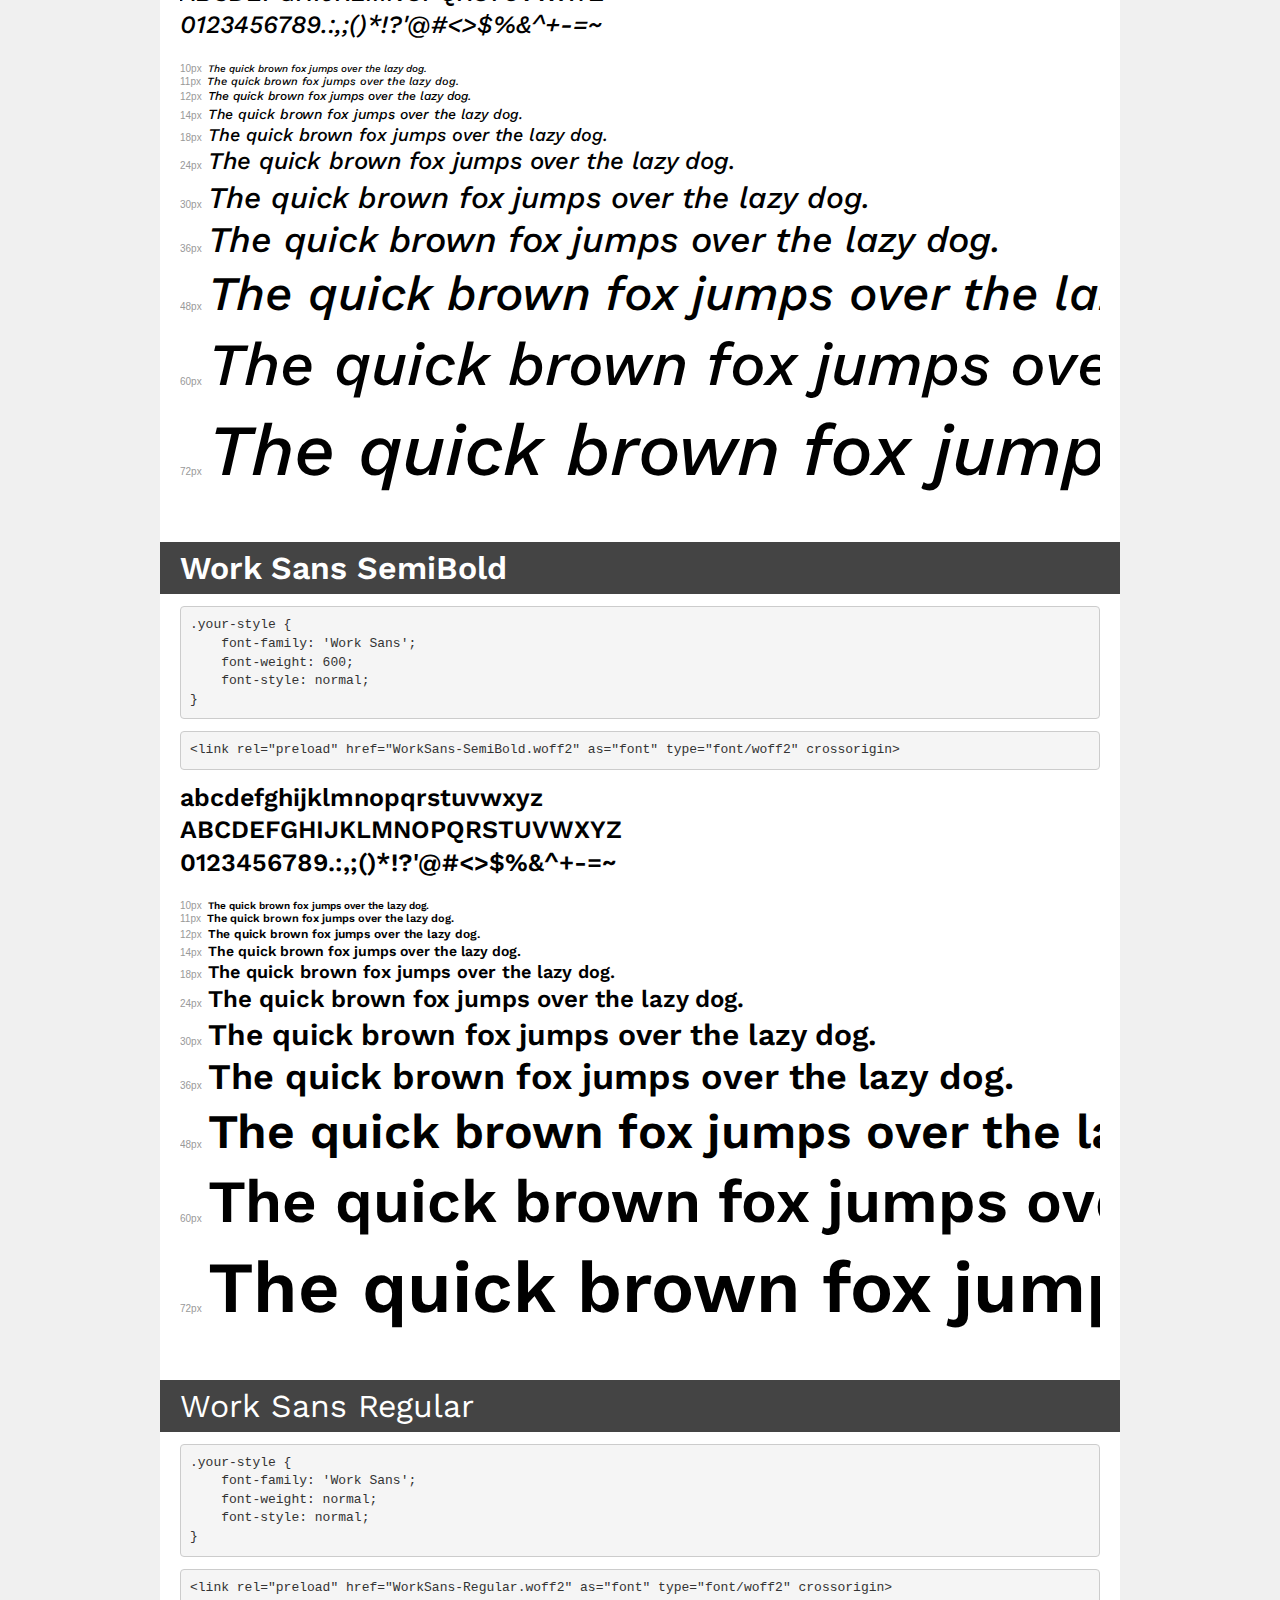
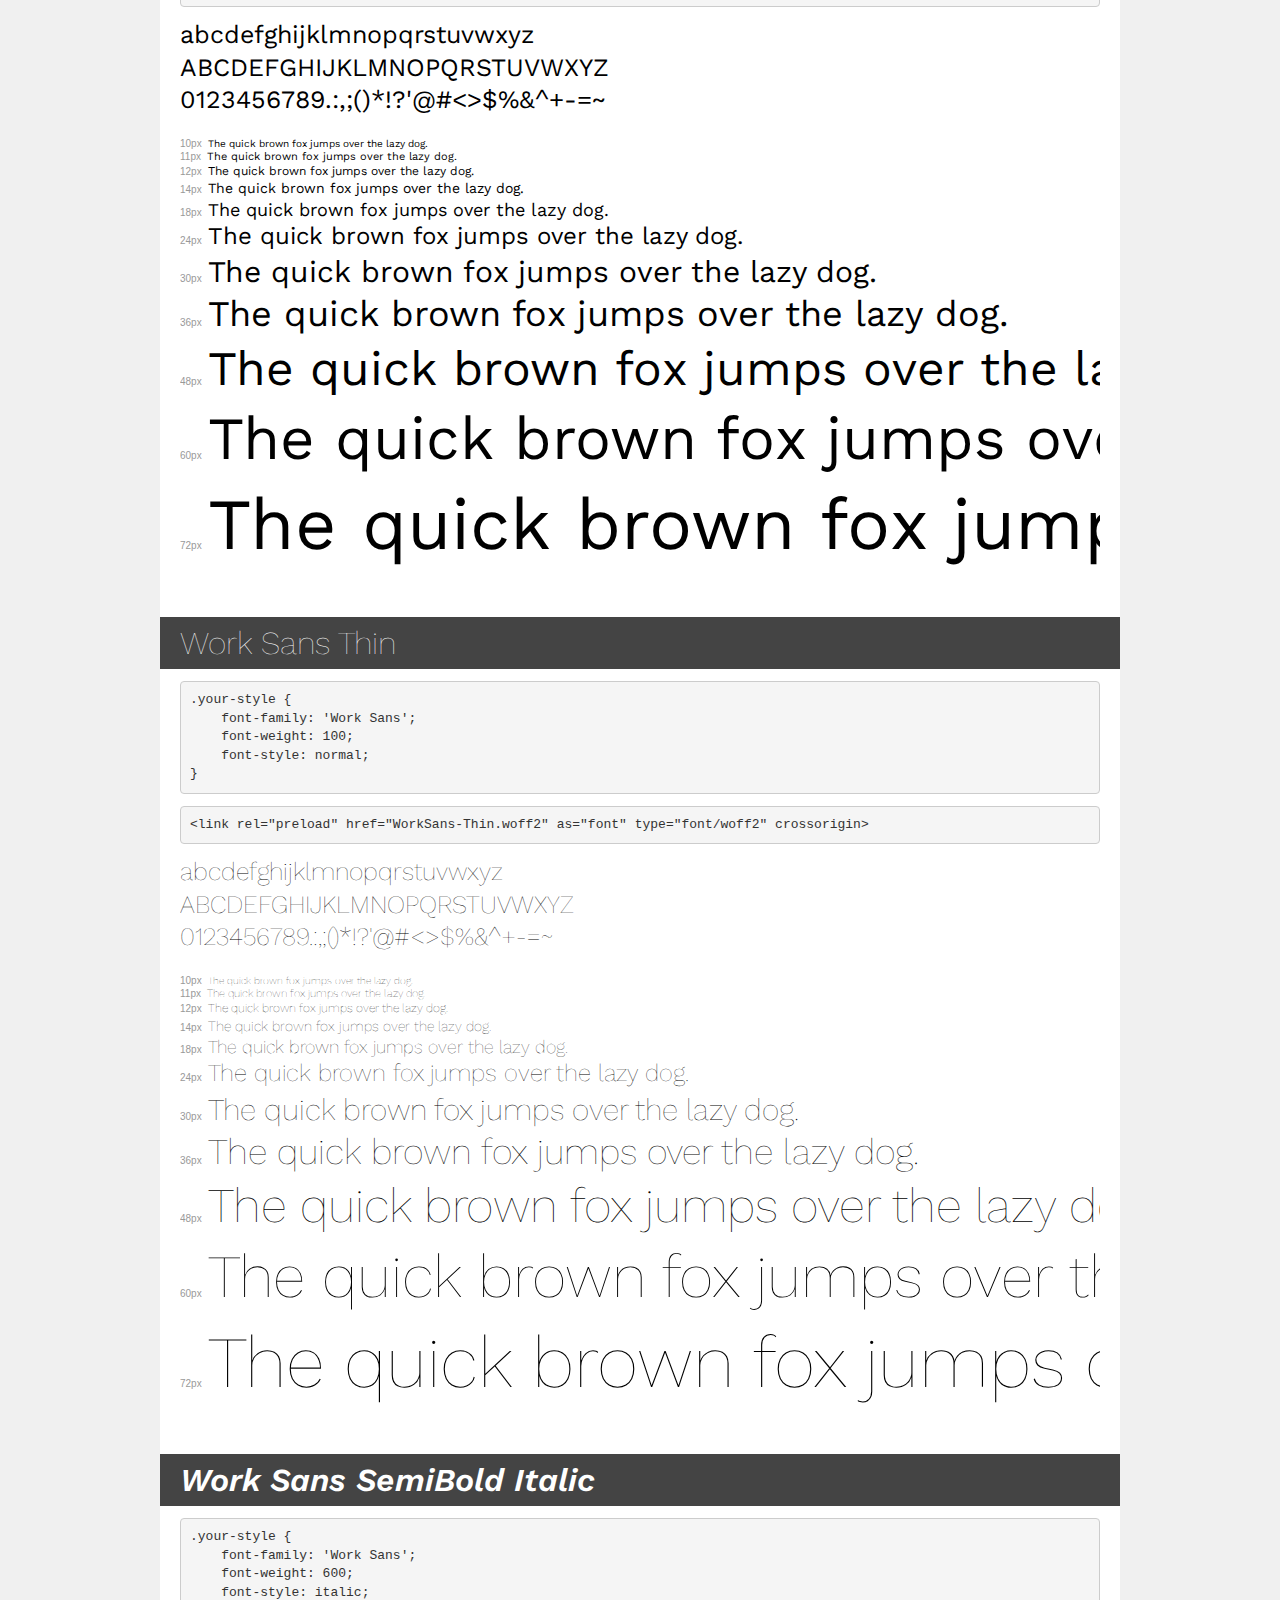
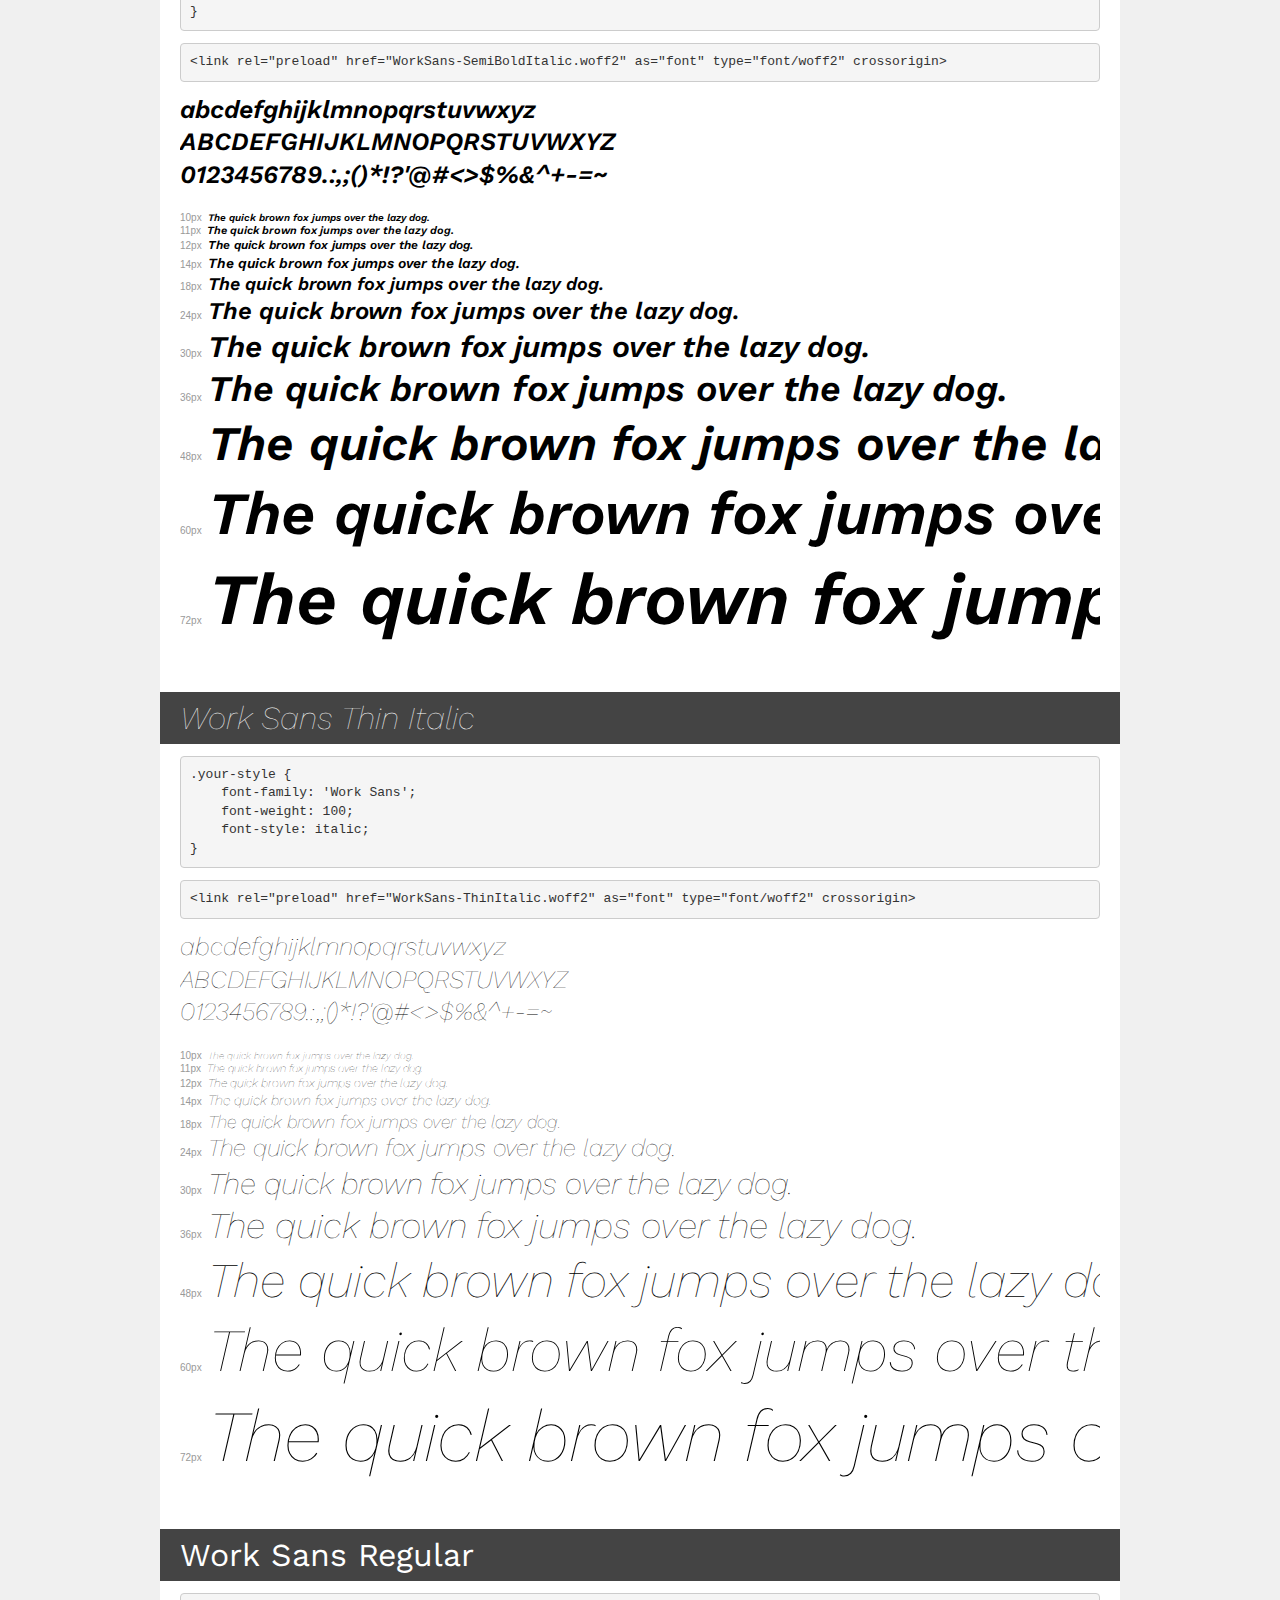
<file: Cee_Fonts/cee_sans/demo.html>
<!DOCTYPE html>
<html lang="en">
<head>
    <meta charset="utf-8">
    <meta http-equiv="X-UA-Compatible" content="IE=edge">
    <meta name="viewport" content="width=device-width, initial-scale=1">
    <meta name="robots" content="noindex, noarchive">
    <meta name="format-detection" content="telephone=no">
    <title>Transfonter demo</title>
    <link href="stylesheet.css" rel="stylesheet">
    <style>
        /*
        http://meyerweb.com/eric/tools/css/reset/
        v2.0 | 20110126
        License: none (public domain)
        */
        html, body, div, span, applet, object, iframe,
        h1, h2, h3, h4, h5, h6, p, blockquote, pre,
        a, abbr, acronym, address, big, cite, code,
        del, dfn, em, img, ins, kbd, q, s, samp,
        small, strike, strong, sub, sup, tt, var,
        b, u, i, center,
        dl, dt, dd, ol, ul, li,
        fieldset, form, label, legend,
        table, caption, tbody, tfoot, thead, tr, th, td,
        article, aside, canvas, details, embed,
        figure, figcaption, footer, header, hgroup,
        menu, nav, output, ruby, section, summary,
        time, mark, audio, video {
            margin: 0;
            padding: 0;
            border: 0;
            font-size: 100%;
            font: inherit;
            vertical-align: baseline;
        }
        /* HTML5 display-role reset for older browsers */
        article, aside, details, figcaption, figure,
        footer, header, hgroup, menu, nav, section {
            display: block;
        }
        body {
            line-height: 1;
        }
        ol, ul {
            list-style: none;
        }
        blockquote, q {
            quotes: none;
        }
        blockquote:before, blockquote:after,
        q:before, q:after {
            content: '';
            content: none;
        }
        table {
            border-collapse: collapse;
            border-spacing: 0;
        }
        /* demo styles */
        body {
            background: #f0f0f0;
            color: #000;
        }
        .page {
            background: #fff;
            width: 920px;
            margin: 0 auto;
            padding: 20px 20px 0 20px;
            overflow: hidden;
        }
        .font-container {
            overflow-x: auto;
            overflow-y: hidden;
            margin-bottom: 40px;
            line-height: 1.3;
            white-space: nowrap;
            padding-bottom: 5px;
        }
        h1 {
            position: relative;
            background: #444;
            font-size: 32px;
            color: #fff;
            padding: 10px 20px;
            margin: 0 -20px 12px -20px;
        }
        .letters {
            font-size: 25px;
            margin-bottom: 20px;
        }
        .s10:before {
            content: '10px';
        }
        .s11:before {
            content: '11px';
        }
        .s12:before {
            content: '12px';
        }
        .s14:before {
            content: '14px';
        }
        .s18:before {
            content: '18px';
        }
        .s24:before {
            content: '24px';
        }
        .s30:before {
            content: '30px';
        }
        .s36:before {
            content: '36px';
        }
        .s48:before {
            content: '48px';
        }
        .s60:before {
            content: '60px';
        }
        .s72:before {
            content: '72px';
        }
        .s10:before, .s11:before, .s12:before, .s14:before,
        .s18:before, .s24:before, .s30:before, .s36:before,
        .s48:before, .s60:before, .s72:before {
            font-family: Arial, sans-serif;
            font-size: 10px;
            font-weight: normal;
            font-style: normal;
            color: #999;
            padding-right: 6px;
        }
        pre {
            display: block;
            padding: 9px;
            margin: 0 0 12px;
            font-family: Monaco, Menlo, Consolas, "Courier New", monospace;
            font-size: 13px;
            line-height: 1.428571429;
            color: #333;
            font-weight: normal;
            font-style: normal;
            background-color: #f5f5f5;
            border: 1px solid #ccc;
            overflow-x: auto;
            border-radius: 4px;
        }
        /* responsive */
        @media (max-width: 959px) {
            .page {
                width: auto;
                margin: 0;
            }
        }
    </style>
</head>
<body>
<div class="page">
    <div class="demo">
        <h1 style="font-family: 'Work Sans'; font-weight: 900; font-style: italic;">Work Sans Black Italic</h1>
        <pre title="Usage">.your-style {
    font-family: 'Work Sans';
    font-weight: 900;
    font-style: italic;
}</pre>
        <pre title="Preload (optional)">
&lt;link rel=&quot;preload&quot; href=&quot;WorkSans-BlackItalic.woff2&quot; as=&quot;font&quot; type=&quot;font/woff2&quot; crossorigin&gt;</pre>
        <div class="font-container" style="font-family: 'Work Sans'; font-weight: 900; font-style: italic;">
            <p class="letters">
                abcdefghijklmnopqrstuvwxyz<br>
ABCDEFGHIJKLMNOPQRSTUVWXYZ<br>
                0123456789.:,;()*!?'@#&lt;&gt;$%&^+-=~
            </p>
            <p class="s10" style="font-size: 10px;">The quick brown fox jumps over the lazy dog.</p>
            <p class="s11" style="font-size: 11px;">The quick brown fox jumps over the lazy dog.</p>
            <p class="s12" style="font-size: 12px;">The quick brown fox jumps over the lazy dog.</p>
            <p class="s14" style="font-size: 14px;">The quick brown fox jumps over the lazy dog.</p>
            <p class="s18" style="font-size: 18px;">The quick brown fox jumps over the lazy dog.</p>
            <p class="s24" style="font-size: 24px;">The quick brown fox jumps over the lazy dog.</p>
            <p class="s30" style="font-size: 30px;">The quick brown fox jumps over the lazy dog.</p>
            <p class="s36" style="font-size: 36px;">The quick brown fox jumps over the lazy dog.</p>
            <p class="s48" style="font-size: 48px;">The quick brown fox jumps over the lazy dog.</p>
            <p class="s60" style="font-size: 60px;">The quick brown fox jumps over the lazy dog.</p>
            <p class="s72" style="font-size: 72px;">The quick brown fox jumps over the lazy dog.</p>
        </div>
    </div>

    <div class="demo">
        <h1 style="font-family: 'Work Sans'; font-weight: 900; font-style: normal;">Work Sans Black</h1>
        <pre title="Usage">.your-style {
    font-family: 'Work Sans';
    font-weight: 900;
    font-style: normal;
}</pre>
        <pre title="Preload (optional)">
&lt;link rel=&quot;preload&quot; href=&quot;WorkSans-Black.woff2&quot; as=&quot;font&quot; type=&quot;font/woff2&quot; crossorigin&gt;</pre>
        <div class="font-container" style="font-family: 'Work Sans'; font-weight: 900; font-style: normal;">
            <p class="letters">
                abcdefghijklmnopqrstuvwxyz<br>
ABCDEFGHIJKLMNOPQRSTUVWXYZ<br>
                0123456789.:,;()*!?'@#&lt;&gt;$%&^+-=~
            </p>
            <p class="s10" style="font-size: 10px;">The quick brown fox jumps over the lazy dog.</p>
            <p class="s11" style="font-size: 11px;">The quick brown fox jumps over the lazy dog.</p>
            <p class="s12" style="font-size: 12px;">The quick brown fox jumps over the lazy dog.</p>
            <p class="s14" style="font-size: 14px;">The quick brown fox jumps over the lazy dog.</p>
            <p class="s18" style="font-size: 18px;">The quick brown fox jumps over the lazy dog.</p>
            <p class="s24" style="font-size: 24px;">The quick brown fox jumps over the lazy dog.</p>
            <p class="s30" style="font-size: 30px;">The quick brown fox jumps over the lazy dog.</p>
            <p class="s36" style="font-size: 36px;">The quick brown fox jumps over the lazy dog.</p>
            <p class="s48" style="font-size: 48px;">The quick brown fox jumps over the lazy dog.</p>
            <p class="s60" style="font-size: 60px;">The quick brown fox jumps over the lazy dog.</p>
            <p class="s72" style="font-size: 72px;">The quick brown fox jumps over the lazy dog.</p>
        </div>
    </div>

    <div class="demo">
        <h1 style="font-family: 'Work Sans'; font-weight: bold; font-style: normal;">Work Sans Bold</h1>
        <pre title="Usage">.your-style {
    font-family: 'Work Sans';
    font-weight: bold;
    font-style: normal;
}</pre>
        <pre title="Preload (optional)">
&lt;link rel=&quot;preload&quot; href=&quot;WorkSans-Bold.woff2&quot; as=&quot;font&quot; type=&quot;font/woff2&quot; crossorigin&gt;</pre>
        <div class="font-container" style="font-family: 'Work Sans'; font-weight: bold; font-style: normal;">
            <p class="letters">
                abcdefghijklmnopqrstuvwxyz<br>
ABCDEFGHIJKLMNOPQRSTUVWXYZ<br>
                0123456789.:,;()*!?'@#&lt;&gt;$%&^+-=~
            </p>
            <p class="s10" style="font-size: 10px;">The quick brown fox jumps over the lazy dog.</p>
            <p class="s11" style="font-size: 11px;">The quick brown fox jumps over the lazy dog.</p>
            <p class="s12" style="font-size: 12px;">The quick brown fox jumps over the lazy dog.</p>
            <p class="s14" style="font-size: 14px;">The quick brown fox jumps over the lazy dog.</p>
            <p class="s18" style="font-size: 18px;">The quick brown fox jumps over the lazy dog.</p>
            <p class="s24" style="font-size: 24px;">The quick brown fox jumps over the lazy dog.</p>
            <p class="s30" style="font-size: 30px;">The quick brown fox jumps over the lazy dog.</p>
            <p class="s36" style="font-size: 36px;">The quick brown fox jumps over the lazy dog.</p>
            <p class="s48" style="font-size: 48px;">The quick brown fox jumps over the lazy dog.</p>
            <p class="s60" style="font-size: 60px;">The quick brown fox jumps over the lazy dog.</p>
            <p class="s72" style="font-size: 72px;">The quick brown fox jumps over the lazy dog.</p>
        </div>
    </div>

    <div class="demo">
        <h1 style="font-family: 'Work Sans'; font-weight: bold; font-style: italic;">Work Sans Bold Italic</h1>
        <pre title="Usage">.your-style {
    font-family: 'Work Sans';
    font-weight: bold;
    font-style: italic;
}</pre>
        <pre title="Preload (optional)">
&lt;link rel=&quot;preload&quot; href=&quot;WorkSans-BoldItalic.woff2&quot; as=&quot;font&quot; type=&quot;font/woff2&quot; crossorigin&gt;</pre>
        <div class="font-container" style="font-family: 'Work Sans'; font-weight: bold; font-style: italic;">
            <p class="letters">
                abcdefghijklmnopqrstuvwxyz<br>
ABCDEFGHIJKLMNOPQRSTUVWXYZ<br>
                0123456789.:,;()*!?'@#&lt;&gt;$%&^+-=~
            </p>
            <p class="s10" style="font-size: 10px;">The quick brown fox jumps over the lazy dog.</p>
            <p class="s11" style="font-size: 11px;">The quick brown fox jumps over the lazy dog.</p>
            <p class="s12" style="font-size: 12px;">The quick brown fox jumps over the lazy dog.</p>
            <p class="s14" style="font-size: 14px;">The quick brown fox jumps over the lazy dog.</p>
            <p class="s18" style="font-size: 18px;">The quick brown fox jumps over the lazy dog.</p>
            <p class="s24" style="font-size: 24px;">The quick brown fox jumps over the lazy dog.</p>
            <p class="s30" style="font-size: 30px;">The quick brown fox jumps over the lazy dog.</p>
            <p class="s36" style="font-size: 36px;">The quick brown fox jumps over the lazy dog.</p>
            <p class="s48" style="font-size: 48px;">The quick brown fox jumps over the lazy dog.</p>
            <p class="s60" style="font-size: 60px;">The quick brown fox jumps over the lazy dog.</p>
            <p class="s72" style="font-size: 72px;">The quick brown fox jumps over the lazy dog.</p>
        </div>
    </div>

    <div class="demo">
        <h1 style="font-family: 'Work Sans'; font-weight: bold; font-style: normal;">Work Sans ExtraBold</h1>
        <pre title="Usage">.your-style {
    font-family: 'Work Sans';
    font-weight: bold;
    font-style: normal;
}</pre>
        <pre title="Preload (optional)">
&lt;link rel=&quot;preload&quot; href=&quot;WorkSans-ExtraBold.woff2&quot; as=&quot;font&quot; type=&quot;font/woff2&quot; crossorigin&gt;</pre>
        <div class="font-container" style="font-family: 'Work Sans'; font-weight: bold; font-style: normal;">
            <p class="letters">
                abcdefghijklmnopqrstuvwxyz<br>
ABCDEFGHIJKLMNOPQRSTUVWXYZ<br>
                0123456789.:,;()*!?'@#&lt;&gt;$%&^+-=~
            </p>
            <p class="s10" style="font-size: 10px;">The quick brown fox jumps over the lazy dog.</p>
            <p class="s11" style="font-size: 11px;">The quick brown fox jumps over the lazy dog.</p>
            <p class="s12" style="font-size: 12px;">The quick brown fox jumps over the lazy dog.</p>
            <p class="s14" style="font-size: 14px;">The quick brown fox jumps over the lazy dog.</p>
            <p class="s18" style="font-size: 18px;">The quick brown fox jumps over the lazy dog.</p>
            <p class="s24" style="font-size: 24px;">The quick brown fox jumps over the lazy dog.</p>
            <p class="s30" style="font-size: 30px;">The quick brown fox jumps over the lazy dog.</p>
            <p class="s36" style="font-size: 36px;">The quick brown fox jumps over the lazy dog.</p>
            <p class="s48" style="font-size: 48px;">The quick brown fox jumps over the lazy dog.</p>
            <p class="s60" style="font-size: 60px;">The quick brown fox jumps over the lazy dog.</p>
            <p class="s72" style="font-size: 72px;">The quick brown fox jumps over the lazy dog.</p>
        </div>
    </div>

    <div class="demo">
        <h1 style="font-family: 'Work Sans'; font-weight: bold; font-style: italic;">Work Sans ExtraBold Italic</h1>
        <pre title="Usage">.your-style {
    font-family: 'Work Sans';
    font-weight: bold;
    font-style: italic;
}</pre>
        <pre title="Preload (optional)">
&lt;link rel=&quot;preload&quot; href=&quot;WorkSans-ExtraBoldItalic.woff2&quot; as=&quot;font&quot; type=&quot;font/woff2&quot; crossorigin&gt;</pre>
        <div class="font-container" style="font-family: 'Work Sans'; font-weight: bold; font-style: italic;">
            <p class="letters">
                abcdefghijklmnopqrstuvwxyz<br>
ABCDEFGHIJKLMNOPQRSTUVWXYZ<br>
                0123456789.:,;()*!?'@#&lt;&gt;$%&^+-=~
            </p>
            <p class="s10" style="font-size: 10px;">The quick brown fox jumps over the lazy dog.</p>
            <p class="s11" style="font-size: 11px;">The quick brown fox jumps over the lazy dog.</p>
            <p class="s12" style="font-size: 12px;">The quick brown fox jumps over the lazy dog.</p>
            <p class="s14" style="font-size: 14px;">The quick brown fox jumps over the lazy dog.</p>
            <p class="s18" style="font-size: 18px;">The quick brown fox jumps over the lazy dog.</p>
            <p class="s24" style="font-size: 24px;">The quick brown fox jumps over the lazy dog.</p>
            <p class="s30" style="font-size: 30px;">The quick brown fox jumps over the lazy dog.</p>
            <p class="s36" style="font-size: 36px;">The quick brown fox jumps over the lazy dog.</p>
            <p class="s48" style="font-size: 48px;">The quick brown fox jumps over the lazy dog.</p>
            <p class="s60" style="font-size: 60px;">The quick brown fox jumps over the lazy dog.</p>
            <p class="s72" style="font-size: 72px;">The quick brown fox jumps over the lazy dog.</p>
        </div>
    </div>

    <div class="demo">
        <h1 style="font-family: 'Work Sans'; font-weight: 200; font-style: normal;">Work Sans ExtraLight</h1>
        <pre title="Usage">.your-style {
    font-family: 'Work Sans';
    font-weight: 200;
    font-style: normal;
}</pre>
        <pre title="Preload (optional)">
&lt;link rel=&quot;preload&quot; href=&quot;WorkSans-ExtraLight.woff2&quot; as=&quot;font&quot; type=&quot;font/woff2&quot; crossorigin&gt;</pre>
        <div class="font-container" style="font-family: 'Work Sans'; font-weight: 200; font-style: normal;">
            <p class="letters">
                abcdefghijklmnopqrstuvwxyz<br>
ABCDEFGHIJKLMNOPQRSTUVWXYZ<br>
                0123456789.:,;()*!?'@#&lt;&gt;$%&^+-=~
            </p>
            <p class="s10" style="font-size: 10px;">The quick brown fox jumps over the lazy dog.</p>
            <p class="s11" style="font-size: 11px;">The quick brown fox jumps over the lazy dog.</p>
            <p class="s12" style="font-size: 12px;">The quick brown fox jumps over the lazy dog.</p>
            <p class="s14" style="font-size: 14px;">The quick brown fox jumps over the lazy dog.</p>
            <p class="s18" style="font-size: 18px;">The quick brown fox jumps over the lazy dog.</p>
            <p class="s24" style="font-size: 24px;">The quick brown fox jumps over the lazy dog.</p>
            <p class="s30" style="font-size: 30px;">The quick brown fox jumps over the lazy dog.</p>
            <p class="s36" style="font-size: 36px;">The quick brown fox jumps over the lazy dog.</p>
            <p class="s48" style="font-size: 48px;">The quick brown fox jumps over the lazy dog.</p>
            <p class="s60" style="font-size: 60px;">The quick brown fox jumps over the lazy dog.</p>
            <p class="s72" style="font-size: 72px;">The quick brown fox jumps over the lazy dog.</p>
        </div>
    </div>

    <div class="demo">
        <h1 style="font-family: 'Work Sans'; font-weight: 200; font-style: italic;">Work Sans ExtraLight Italic</h1>
        <pre title="Usage">.your-style {
    font-family: 'Work Sans';
    font-weight: 200;
    font-style: italic;
}</pre>
        <pre title="Preload (optional)">
&lt;link rel=&quot;preload&quot; href=&quot;WorkSans-ExtraLightItalic.woff2&quot; as=&quot;font&quot; type=&quot;font/woff2&quot; crossorigin&gt;</pre>
        <div class="font-container" style="font-family: 'Work Sans'; font-weight: 200; font-style: italic;">
            <p class="letters">
                abcdefghijklmnopqrstuvwxyz<br>
ABCDEFGHIJKLMNOPQRSTUVWXYZ<br>
                0123456789.:,;()*!?'@#&lt;&gt;$%&^+-=~
            </p>
            <p class="s10" style="font-size: 10px;">The quick brown fox jumps over the lazy dog.</p>
            <p class="s11" style="font-size: 11px;">The quick brown fox jumps over the lazy dog.</p>
            <p class="s12" style="font-size: 12px;">The quick brown fox jumps over the lazy dog.</p>
            <p class="s14" style="font-size: 14px;">The quick brown fox jumps over the lazy dog.</p>
            <p class="s18" style="font-size: 18px;">The quick brown fox jumps over the lazy dog.</p>
            <p class="s24" style="font-size: 24px;">The quick brown fox jumps over the lazy dog.</p>
            <p class="s30" style="font-size: 30px;">The quick brown fox jumps over the lazy dog.</p>
            <p class="s36" style="font-size: 36px;">The quick brown fox jumps over the lazy dog.</p>
            <p class="s48" style="font-size: 48px;">The quick brown fox jumps over the lazy dog.</p>
            <p class="s60" style="font-size: 60px;">The quick brown fox jumps over the lazy dog.</p>
            <p class="s72" style="font-size: 72px;">The quick brown fox jumps over the lazy dog.</p>
        </div>
    </div>

    <div class="demo">
        <h1 style="font-family: 'Work Sans'; font-weight: normal; font-style: italic;">Work Sans Italic</h1>
        <pre title="Usage">.your-style {
    font-family: 'Work Sans';
    font-weight: normal;
    font-style: italic;
}</pre>
        <pre title="Preload (optional)">
&lt;link rel=&quot;preload&quot; href=&quot;WorkSans-Italic.woff2&quot; as=&quot;font&quot; type=&quot;font/woff2&quot; crossorigin&gt;</pre>
        <div class="font-container" style="font-family: 'Work Sans'; font-weight: normal; font-style: italic;">
            <p class="letters">
                abcdefghijklmnopqrstuvwxyz<br>
ABCDEFGHIJKLMNOPQRSTUVWXYZ<br>
                0123456789.:,;()*!?'@#&lt;&gt;$%&^+-=~
            </p>
            <p class="s10" style="font-size: 10px;">The quick brown fox jumps over the lazy dog.</p>
            <p class="s11" style="font-size: 11px;">The quick brown fox jumps over the lazy dog.</p>
            <p class="s12" style="font-size: 12px;">The quick brown fox jumps over the lazy dog.</p>
            <p class="s14" style="font-size: 14px;">The quick brown fox jumps over the lazy dog.</p>
            <p class="s18" style="font-size: 18px;">The quick brown fox jumps over the lazy dog.</p>
            <p class="s24" style="font-size: 24px;">The quick brown fox jumps over the lazy dog.</p>
            <p class="s30" style="font-size: 30px;">The quick brown fox jumps over the lazy dog.</p>
            <p class="s36" style="font-size: 36px;">The quick brown fox jumps over the lazy dog.</p>
            <p class="s48" style="font-size: 48px;">The quick brown fox jumps over the lazy dog.</p>
            <p class="s60" style="font-size: 60px;">The quick brown fox jumps over the lazy dog.</p>
            <p class="s72" style="font-size: 72px;">The quick brown fox jumps over the lazy dog.</p>
        </div>
    </div>

    <div class="demo">
        <h1 style="font-family: 'Work Sans'; font-weight: 300; font-style: normal;">Work Sans Light</h1>
        <pre title="Usage">.your-style {
    font-family: 'Work Sans';
    font-weight: 300;
    font-style: normal;
}</pre>
        <pre title="Preload (optional)">
&lt;link rel=&quot;preload&quot; href=&quot;WorkSans-Light.woff2&quot; as=&quot;font&quot; type=&quot;font/woff2&quot; crossorigin&gt;</pre>
        <div class="font-container" style="font-family: 'Work Sans'; font-weight: 300; font-style: normal;">
            <p class="letters">
                abcdefghijklmnopqrstuvwxyz<br>
ABCDEFGHIJKLMNOPQRSTUVWXYZ<br>
                0123456789.:,;()*!?'@#&lt;&gt;$%&^+-=~
            </p>
            <p class="s10" style="font-size: 10px;">The quick brown fox jumps over the lazy dog.</p>
            <p class="s11" style="font-size: 11px;">The quick brown fox jumps over the lazy dog.</p>
            <p class="s12" style="font-size: 12px;">The quick brown fox jumps over the lazy dog.</p>
            <p class="s14" style="font-size: 14px;">The quick brown fox jumps over the lazy dog.</p>
            <p class="s18" style="font-size: 18px;">The quick brown fox jumps over the lazy dog.</p>
            <p class="s24" style="font-size: 24px;">The quick brown fox jumps over the lazy dog.</p>
            <p class="s30" style="font-size: 30px;">The quick brown fox jumps over the lazy dog.</p>
            <p class="s36" style="font-size: 36px;">The quick brown fox jumps over the lazy dog.</p>
            <p class="s48" style="font-size: 48px;">The quick brown fox jumps over the lazy dog.</p>
            <p class="s60" style="font-size: 60px;">The quick brown fox jumps over the lazy dog.</p>
            <p class="s72" style="font-size: 72px;">The quick brown fox jumps over the lazy dog.</p>
        </div>
    </div>

    <div class="demo">
        <h1 style="font-family: 'Work Sans'; font-weight: 300; font-style: italic;">Work Sans Light Italic</h1>
        <pre title="Usage">.your-style {
    font-family: 'Work Sans';
    font-weight: 300;
    font-style: italic;
}</pre>
        <pre title="Preload (optional)">
&lt;link rel=&quot;preload&quot; href=&quot;WorkSans-LightItalic.woff2&quot; as=&quot;font&quot; type=&quot;font/woff2&quot; crossorigin&gt;</pre>
        <div class="font-container" style="font-family: 'Work Sans'; font-weight: 300; font-style: italic;">
            <p class="letters">
                abcdefghijklmnopqrstuvwxyz<br>
ABCDEFGHIJKLMNOPQRSTUVWXYZ<br>
                0123456789.:,;()*!?'@#&lt;&gt;$%&^+-=~
            </p>
            <p class="s10" style="font-size: 10px;">The quick brown fox jumps over the lazy dog.</p>
            <p class="s11" style="font-size: 11px;">The quick brown fox jumps over the lazy dog.</p>
            <p class="s12" style="font-size: 12px;">The quick brown fox jumps over the lazy dog.</p>
            <p class="s14" style="font-size: 14px;">The quick brown fox jumps over the lazy dog.</p>
            <p class="s18" style="font-size: 18px;">The quick brown fox jumps over the lazy dog.</p>
            <p class="s24" style="font-size: 24px;">The quick brown fox jumps over the lazy dog.</p>
            <p class="s30" style="font-size: 30px;">The quick brown fox jumps over the lazy dog.</p>
            <p class="s36" style="font-size: 36px;">The quick brown fox jumps over the lazy dog.</p>
            <p class="s48" style="font-size: 48px;">The quick brown fox jumps over the lazy dog.</p>
            <p class="s60" style="font-size: 60px;">The quick brown fox jumps over the lazy dog.</p>
            <p class="s72" style="font-size: 72px;">The quick brown fox jumps over the lazy dog.</p>
        </div>
    </div>

    <div class="demo">
        <h1 style="font-family: 'Work Sans'; font-weight: normal; font-style: italic;">Work Sans Italic</h1>
        <pre title="Usage">.your-style {
    font-family: 'Work Sans';
    font-weight: normal;
    font-style: italic;
}</pre>
        <pre title="Preload (optional)">
&lt;link rel=&quot;preload&quot; href=&quot;WorkSans-Italic_1.woff2&quot; as=&quot;font&quot; type=&quot;font/woff2&quot; crossorigin&gt;</pre>
        <div class="font-container" style="font-family: 'Work Sans'; font-weight: normal; font-style: italic;">
            <p class="letters">
                abcdefghijklmnopqrstuvwxyz<br>
ABCDEFGHIJKLMNOPQRSTUVWXYZ<br>
                0123456789.:,;()*!?'@#&lt;&gt;$%&^+-=~
            </p>
            <p class="s10" style="font-size: 10px;">The quick brown fox jumps over the lazy dog.</p>
            <p class="s11" style="font-size: 11px;">The quick brown fox jumps over the lazy dog.</p>
            <p class="s12" style="font-size: 12px;">The quick brown fox jumps over the lazy dog.</p>
            <p class="s14" style="font-size: 14px;">The quick brown fox jumps over the lazy dog.</p>
            <p class="s18" style="font-size: 18px;">The quick brown fox jumps over the lazy dog.</p>
            <p class="s24" style="font-size: 24px;">The quick brown fox jumps over the lazy dog.</p>
            <p class="s30" style="font-size: 30px;">The quick brown fox jumps over the lazy dog.</p>
            <p class="s36" style="font-size: 36px;">The quick brown fox jumps over the lazy dog.</p>
            <p class="s48" style="font-size: 48px;">The quick brown fox jumps over the lazy dog.</p>
            <p class="s60" style="font-size: 60px;">The quick brown fox jumps over the lazy dog.</p>
            <p class="s72" style="font-size: 72px;">The quick brown fox jumps over the lazy dog.</p>
        </div>
    </div>

    <div class="demo">
        <h1 style="font-family: 'Work Sans'; font-weight: 500; font-style: normal;">Work Sans Medium</h1>
        <pre title="Usage">.your-style {
    font-family: 'Work Sans';
    font-weight: 500;
    font-style: normal;
}</pre>
        <pre title="Preload (optional)">
&lt;link rel=&quot;preload&quot; href=&quot;WorkSans-Medium.woff2&quot; as=&quot;font&quot; type=&quot;font/woff2&quot; crossorigin&gt;</pre>
        <div class="font-container" style="font-family: 'Work Sans'; font-weight: 500; font-style: normal;">
            <p class="letters">
                abcdefghijklmnopqrstuvwxyz<br>
ABCDEFGHIJKLMNOPQRSTUVWXYZ<br>
                0123456789.:,;()*!?'@#&lt;&gt;$%&^+-=~
            </p>
            <p class="s10" style="font-size: 10px;">The quick brown fox jumps over the lazy dog.</p>
            <p class="s11" style="font-size: 11px;">The quick brown fox jumps over the lazy dog.</p>
            <p class="s12" style="font-size: 12px;">The quick brown fox jumps over the lazy dog.</p>
            <p class="s14" style="font-size: 14px;">The quick brown fox jumps over the lazy dog.</p>
            <p class="s18" style="font-size: 18px;">The quick brown fox jumps over the lazy dog.</p>
            <p class="s24" style="font-size: 24px;">The quick brown fox jumps over the lazy dog.</p>
            <p class="s30" style="font-size: 30px;">The quick brown fox jumps over the lazy dog.</p>
            <p class="s36" style="font-size: 36px;">The quick brown fox jumps over the lazy dog.</p>
            <p class="s48" style="font-size: 48px;">The quick brown fox jumps over the lazy dog.</p>
            <p class="s60" style="font-size: 60px;">The quick brown fox jumps over the lazy dog.</p>
            <p class="s72" style="font-size: 72px;">The quick brown fox jumps over the lazy dog.</p>
        </div>
    </div>

    <div class="demo">
        <h1 style="font-family: 'Work Sans'; font-weight: 500; font-style: italic;">Work Sans Medium Italic</h1>
        <pre title="Usage">.your-style {
    font-family: 'Work Sans';
    font-weight: 500;
    font-style: italic;
}</pre>
        <pre title="Preload (optional)">
&lt;link rel=&quot;preload&quot; href=&quot;WorkSans-MediumItalic.woff2&quot; as=&quot;font&quot; type=&quot;font/woff2&quot; crossorigin&gt;</pre>
        <div class="font-container" style="font-family: 'Work Sans'; font-weight: 500; font-style: italic;">
            <p class="letters">
                abcdefghijklmnopqrstuvwxyz<br>
ABCDEFGHIJKLMNOPQRSTUVWXYZ<br>
                0123456789.:,;()*!?'@#&lt;&gt;$%&^+-=~
            </p>
            <p class="s10" style="font-size: 10px;">The quick brown fox jumps over the lazy dog.</p>
            <p class="s11" style="font-size: 11px;">The quick brown fox jumps over the lazy dog.</p>
            <p class="s12" style="font-size: 12px;">The quick brown fox jumps over the lazy dog.</p>
            <p class="s14" style="font-size: 14px;">The quick brown fox jumps over the lazy dog.</p>
            <p class="s18" style="font-size: 18px;">The quick brown fox jumps over the lazy dog.</p>
            <p class="s24" style="font-size: 24px;">The quick brown fox jumps over the lazy dog.</p>
            <p class="s30" style="font-size: 30px;">The quick brown fox jumps over the lazy dog.</p>
            <p class="s36" style="font-size: 36px;">The quick brown fox jumps over the lazy dog.</p>
            <p class="s48" style="font-size: 48px;">The quick brown fox jumps over the lazy dog.</p>
            <p class="s60" style="font-size: 60px;">The quick brown fox jumps over the lazy dog.</p>
            <p class="s72" style="font-size: 72px;">The quick brown fox jumps over the lazy dog.</p>
        </div>
    </div>

    <div class="demo">
        <h1 style="font-family: 'Work Sans'; font-weight: 600; font-style: normal;">Work Sans SemiBold</h1>
        <pre title="Usage">.your-style {
    font-family: 'Work Sans';
    font-weight: 600;
    font-style: normal;
}</pre>
        <pre title="Preload (optional)">
&lt;link rel=&quot;preload&quot; href=&quot;WorkSans-SemiBold.woff2&quot; as=&quot;font&quot; type=&quot;font/woff2&quot; crossorigin&gt;</pre>
        <div class="font-container" style="font-family: 'Work Sans'; font-weight: 600; font-style: normal;">
            <p class="letters">
                abcdefghijklmnopqrstuvwxyz<br>
ABCDEFGHIJKLMNOPQRSTUVWXYZ<br>
                0123456789.:,;()*!?'@#&lt;&gt;$%&^+-=~
            </p>
            <p class="s10" style="font-size: 10px;">The quick brown fox jumps over the lazy dog.</p>
            <p class="s11" style="font-size: 11px;">The quick brown fox jumps over the lazy dog.</p>
            <p class="s12" style="font-size: 12px;">The quick brown fox jumps over the lazy dog.</p>
            <p class="s14" style="font-size: 14px;">The quick brown fox jumps over the lazy dog.</p>
            <p class="s18" style="font-size: 18px;">The quick brown fox jumps over the lazy dog.</p>
            <p class="s24" style="font-size: 24px;">The quick brown fox jumps over the lazy dog.</p>
            <p class="s30" style="font-size: 30px;">The quick brown fox jumps over the lazy dog.</p>
            <p class="s36" style="font-size: 36px;">The quick brown fox jumps over the lazy dog.</p>
            <p class="s48" style="font-size: 48px;">The quick brown fox jumps over the lazy dog.</p>
            <p class="s60" style="font-size: 60px;">The quick brown fox jumps over the lazy dog.</p>
            <p class="s72" style="font-size: 72px;">The quick brown fox jumps over the lazy dog.</p>
        </div>
    </div>

    <div class="demo">
        <h1 style="font-family: 'Work Sans'; font-weight: normal; font-style: normal;">Work Sans Regular</h1>
        <pre title="Usage">.your-style {
    font-family: 'Work Sans';
    font-weight: normal;
    font-style: normal;
}</pre>
        <pre title="Preload (optional)">
&lt;link rel=&quot;preload&quot; href=&quot;WorkSans-Regular.woff2&quot; as=&quot;font&quot; type=&quot;font/woff2&quot; crossorigin&gt;</pre>
        <div class="font-container" style="font-family: 'Work Sans'; font-weight: normal; font-style: normal;">
            <p class="letters">
                abcdefghijklmnopqrstuvwxyz<br>
ABCDEFGHIJKLMNOPQRSTUVWXYZ<br>
                0123456789.:,;()*!?'@#&lt;&gt;$%&^+-=~
            </p>
            <p class="s10" style="font-size: 10px;">The quick brown fox jumps over the lazy dog.</p>
            <p class="s11" style="font-size: 11px;">The quick brown fox jumps over the lazy dog.</p>
            <p class="s12" style="font-size: 12px;">The quick brown fox jumps over the lazy dog.</p>
            <p class="s14" style="font-size: 14px;">The quick brown fox jumps over the lazy dog.</p>
            <p class="s18" style="font-size: 18px;">The quick brown fox jumps over the lazy dog.</p>
            <p class="s24" style="font-size: 24px;">The quick brown fox jumps over the lazy dog.</p>
            <p class="s30" style="font-size: 30px;">The quick brown fox jumps over the lazy dog.</p>
            <p class="s36" style="font-size: 36px;">The quick brown fox jumps over the lazy dog.</p>
            <p class="s48" style="font-size: 48px;">The quick brown fox jumps over the lazy dog.</p>
            <p class="s60" style="font-size: 60px;">The quick brown fox jumps over the lazy dog.</p>
            <p class="s72" style="font-size: 72px;">The quick brown fox jumps over the lazy dog.</p>
        </div>
    </div>

    <div class="demo">
        <h1 style="font-family: 'Work Sans'; font-weight: 100; font-style: normal;">Work Sans Thin</h1>
        <pre title="Usage">.your-style {
    font-family: 'Work Sans';
    font-weight: 100;
    font-style: normal;
}</pre>
        <pre title="Preload (optional)">
&lt;link rel=&quot;preload&quot; href=&quot;WorkSans-Thin.woff2&quot; as=&quot;font&quot; type=&quot;font/woff2&quot; crossorigin&gt;</pre>
        <div class="font-container" style="font-family: 'Work Sans'; font-weight: 100; font-style: normal;">
            <p class="letters">
                abcdefghijklmnopqrstuvwxyz<br>
ABCDEFGHIJKLMNOPQRSTUVWXYZ<br>
                0123456789.:,;()*!?'@#&lt;&gt;$%&^+-=~
            </p>
            <p class="s10" style="font-size: 10px;">The quick brown fox jumps over the lazy dog.</p>
            <p class="s11" style="font-size: 11px;">The quick brown fox jumps over the lazy dog.</p>
            <p class="s12" style="font-size: 12px;">The quick brown fox jumps over the lazy dog.</p>
            <p class="s14" style="font-size: 14px;">The quick brown fox jumps over the lazy dog.</p>
            <p class="s18" style="font-size: 18px;">The quick brown fox jumps over the lazy dog.</p>
            <p class="s24" style="font-size: 24px;">The quick brown fox jumps over the lazy dog.</p>
            <p class="s30" style="font-size: 30px;">The quick brown fox jumps over the lazy dog.</p>
            <p class="s36" style="font-size: 36px;">The quick brown fox jumps over the lazy dog.</p>
            <p class="s48" style="font-size: 48px;">The quick brown fox jumps over the lazy dog.</p>
            <p class="s60" style="font-size: 60px;">The quick brown fox jumps over the lazy dog.</p>
            <p class="s72" style="font-size: 72px;">The quick brown fox jumps over the lazy dog.</p>
        </div>
    </div>

    <div class="demo">
        <h1 style="font-family: 'Work Sans'; font-weight: 600; font-style: italic;">Work Sans SemiBold Italic</h1>
        <pre title="Usage">.your-style {
    font-family: 'Work Sans';
    font-weight: 600;
    font-style: italic;
}</pre>
        <pre title="Preload (optional)">
&lt;link rel=&quot;preload&quot; href=&quot;WorkSans-SemiBoldItalic.woff2&quot; as=&quot;font&quot; type=&quot;font/woff2&quot; crossorigin&gt;</pre>
        <div class="font-container" style="font-family: 'Work Sans'; font-weight: 600; font-style: italic;">
            <p class="letters">
                abcdefghijklmnopqrstuvwxyz<br>
ABCDEFGHIJKLMNOPQRSTUVWXYZ<br>
                0123456789.:,;()*!?'@#&lt;&gt;$%&^+-=~
            </p>
            <p class="s10" style="font-size: 10px;">The quick brown fox jumps over the lazy dog.</p>
            <p class="s11" style="font-size: 11px;">The quick brown fox jumps over the lazy dog.</p>
            <p class="s12" style="font-size: 12px;">The quick brown fox jumps over the lazy dog.</p>
            <p class="s14" style="font-size: 14px;">The quick brown fox jumps over the lazy dog.</p>
            <p class="s18" style="font-size: 18px;">The quick brown fox jumps over the lazy dog.</p>
            <p class="s24" style="font-size: 24px;">The quick brown fox jumps over the lazy dog.</p>
            <p class="s30" style="font-size: 30px;">The quick brown fox jumps over the lazy dog.</p>
            <p class="s36" style="font-size: 36px;">The quick brown fox jumps over the lazy dog.</p>
            <p class="s48" style="font-size: 48px;">The quick brown fox jumps over the lazy dog.</p>
            <p class="s60" style="font-size: 60px;">The quick brown fox jumps over the lazy dog.</p>
            <p class="s72" style="font-size: 72px;">The quick brown fox jumps over the lazy dog.</p>
        </div>
    </div>

    <div class="demo">
        <h1 style="font-family: 'Work Sans'; font-weight: 100; font-style: italic;">Work Sans Thin Italic</h1>
        <pre title="Usage">.your-style {
    font-family: 'Work Sans';
    font-weight: 100;
    font-style: italic;
}</pre>
        <pre title="Preload (optional)">
&lt;link rel=&quot;preload&quot; href=&quot;WorkSans-ThinItalic.woff2&quot; as=&quot;font&quot; type=&quot;font/woff2&quot; crossorigin&gt;</pre>
        <div class="font-container" style="font-family: 'Work Sans'; font-weight: 100; font-style: italic;">
            <p class="letters">
                abcdefghijklmnopqrstuvwxyz<br>
ABCDEFGHIJKLMNOPQRSTUVWXYZ<br>
                0123456789.:,;()*!?'@#&lt;&gt;$%&^+-=~
            </p>
            <p class="s10" style="font-size: 10px;">The quick brown fox jumps over the lazy dog.</p>
            <p class="s11" style="font-size: 11px;">The quick brown fox jumps over the lazy dog.</p>
            <p class="s12" style="font-size: 12px;">The quick brown fox jumps over the lazy dog.</p>
            <p class="s14" style="font-size: 14px;">The quick brown fox jumps over the lazy dog.</p>
            <p class="s18" style="font-size: 18px;">The quick brown fox jumps over the lazy dog.</p>
            <p class="s24" style="font-size: 24px;">The quick brown fox jumps over the lazy dog.</p>
            <p class="s30" style="font-size: 30px;">The quick brown fox jumps over the lazy dog.</p>
            <p class="s36" style="font-size: 36px;">The quick brown fox jumps over the lazy dog.</p>
            <p class="s48" style="font-size: 48px;">The quick brown fox jumps over the lazy dog.</p>
            <p class="s60" style="font-size: 60px;">The quick brown fox jumps over the lazy dog.</p>
            <p class="s72" style="font-size: 72px;">The quick brown fox jumps over the lazy dog.</p>
        </div>
    </div>

    <div class="demo">
        <h1 style="font-family: 'Work Sans'; font-weight: normal; font-style: normal;">Work Sans Regular</h1>
        <pre title="Usage">.your-style {
    font-family: 'Work Sans';
    font-weight: normal;
    font-style: normal;
}</pre>
        <pre title="Preload (optional)">
&lt;link rel=&quot;preload&quot; href=&quot;WorkSans-Regular_1.woff2&quot; as=&quot;font&quot; type=&quot;font/woff2&quot; crossorigin&gt;</pre>
        <div class="font-container" style="font-family: 'Work Sans'; font-weight: normal; font-style: normal;">
            <p class="letters">
                abcdefghijklmnopqrstuvwxyz<br>
ABCDEFGHIJKLMNOPQRSTUVWXYZ<br>
                0123456789.:,;()*!?'@#&lt;&gt;$%&^+-=~
            </p>
            <p class="s10" style="font-size: 10px;">The quick brown fox jumps over the lazy dog.</p>
            <p class="s11" style="font-size: 11px;">The quick brown fox jumps over the lazy dog.</p>
            <p class="s12" style="font-size: 12px;">The quick brown fox jumps over the lazy dog.</p>
            <p class="s14" style="font-size: 14px;">The quick brown fox jumps over the lazy dog.</p>
            <p class="s18" style="font-size: 18px;">The quick brown fox jumps over the lazy dog.</p>
            <p class="s24" style="font-size: 24px;">The quick brown fox jumps over the lazy dog.</p>
            <p class="s30" style="font-size: 30px;">The quick brown fox jumps over the lazy dog.</p>
            <p class="s36" style="font-size: 36px;">The quick brown fox jumps over the lazy dog.</p>
            <p class="s48" style="font-size: 48px;">The quick brown fox jumps over the lazy dog.</p>
            <p class="s60" style="font-size: 60px;">The quick brown fox jumps over the lazy dog.</p>
            <p class="s72" style="font-size: 72px;">The quick brown fox jumps over the lazy dog.</p>
        </div>
    </div>

</div>
</body>
</html>
</file>
<file: Cee_Fonts/cee_andes/stylesheet.css>
@font-face {
    font-family: 'AndesNeue Alt 2';
    src: url('AndesNeueAlt2-Light.eot');
    src: url('AndesNeueAlt2-Light.eot?#iefix') format('embedded-opentype'),
        url('AndesNeueAlt2-Light.woff2') format('woff2'),
        url('AndesNeueAlt2-Light.woff') format('woff'),
        url('AndesNeueAlt2-Light.ttf') format('truetype'),
        url('AndesNeueAlt2-Light.svg#AndesNeueAlt2-Light') format('svg');
    font-weight: 300;
    font-style: normal;
    font-display: swap;
}

@font-face {
    font-family: 'AndesNeue Alt 2 Medium it';
    src: url('AndesNeueAlt2-Mediumit.eot');
    src: url('AndesNeueAlt2-Mediumit.eot?#iefix') format('embedded-opentype'),
        url('AndesNeueAlt2-Mediumit.woff2') format('woff2'),
        url('AndesNeueAlt2-Mediumit.woff') format('woff'),
        url('AndesNeueAlt2-Mediumit.ttf') format('truetype'),
        url('AndesNeueAlt2-Mediumit.svg#AndesNeueAlt2-Mediumit') format('svg');
    font-weight: 500;
    font-style: italic;
    font-display: swap;
}

@font-face {
    font-family: 'AndesNeue Alt 2 Light it';
    src: url('AndesNeueAlt2-Lightit.eot');
    src: url('AndesNeueAlt2-Lightit.eot?#iefix') format('embedded-opentype'),
        url('AndesNeueAlt2-Lightit.woff2') format('woff2'),
        url('AndesNeueAlt2-Lightit.woff') format('woff'),
        url('AndesNeueAlt2-Lightit.ttf') format('truetype'),
        url('AndesNeueAlt2-Lightit.svg#AndesNeueAlt2-Lightit') format('svg');
    font-weight: 300;
    font-style: italic;
    font-display: swap;
}

@font-face {
    font-family: 'AndesNeue Alt 2';
    src: url('AndesNeueAlt2-Medium.eot');
    src: url('AndesNeueAlt2-Medium.eot?#iefix') format('embedded-opentype'),
        url('AndesNeueAlt2-Medium.woff2') format('woff2'),
        url('AndesNeueAlt2-Medium.woff') format('woff'),
        url('AndesNeueAlt2-Medium.ttf') format('truetype'),
        url('AndesNeueAlt2-Medium.svg#AndesNeueAlt2-Medium') format('svg');
    font-weight: 500;
    font-style: normal;
    font-display: swap;
}

@font-face {
    font-family: 'AndesNeue Alt 2';
    src: url('AndesNeueAlt2-Thin.eot');
    src: url('AndesNeueAlt2-Thin.eot?#iefix') format('embedded-opentype'),
        url('AndesNeueAlt2-Thin.woff2') format('woff2'),
        url('AndesNeueAlt2-Thin.woff') format('woff'),
        url('AndesNeueAlt2-Thin.ttf') format('truetype'),
        url('AndesNeueAlt2-Thin.svg#AndesNeueAlt2-Thin') format('svg');
    font-weight: 100;
    font-style: normal;
    font-display: swap;
}

@font-face {
    font-family: 'AndesNeue Alt 2';
    src: url('AndesNeueAlt2-ExtraLight.eot');
    src: url('AndesNeueAlt2-ExtraLight.eot?#iefix') format('embedded-opentype'),
        url('AndesNeueAlt2-ExtraLight.woff2') format('woff2'),
        url('AndesNeueAlt2-ExtraLight.woff') format('woff'),
        url('AndesNeueAlt2-ExtraLight.ttf') format('truetype'),
        url('AndesNeueAlt2-ExtraLight.svg#AndesNeueAlt2-ExtraLight') format('svg');
    font-weight: 100;
    font-style: normal;
    font-display: swap;
}

@font-face {
    font-family: 'AndesNeue Alt 2 Thin it';
    src: url('AndesNeueAlt2-Thinit.eot');
    src: url('AndesNeueAlt2-Thinit.eot?#iefix') format('embedded-opentype'),
        url('AndesNeueAlt2-Thinit.woff2') format('woff2'),
        url('AndesNeueAlt2-Thinit.woff') format('woff'),
        url('AndesNeueAlt2-Thinit.ttf') format('truetype'),
        url('AndesNeueAlt2-Thinit.svg#AndesNeueAlt2-Thinit') format('svg');
    font-weight: 100;
    font-style: italic;
    font-display: swap;
}

@font-face {
    font-family: 'AndesNeue Alt 2 ExtraLight it';
    src: url('AndesNeueAlt2-ExtraLightit.eot');
    src: url('AndesNeueAlt2-ExtraLightit.eot?#iefix') format('embedded-opentype'),
        url('AndesNeueAlt2-ExtraLightit.woff2') format('woff2'),
        url('AndesNeueAlt2-ExtraLightit.woff') format('woff'),
        url('AndesNeueAlt2-ExtraLightit.ttf') format('truetype'),
        url('AndesNeueAlt2-ExtraLightit.svg#AndesNeueAlt2-ExtraLightit') format('svg');
    font-weight: 100;
    font-style: italic;
    font-display: swap;
}

@font-face {
    font-family: 'AndesNeue Alt 2 Book it';
    src: url('AndesNeueAlt2-Bookit.eot');
    src: url('AndesNeueAlt2-Bookit.eot?#iefix') format('embedded-opentype'),
        url('AndesNeueAlt2-Bookit.woff2') format('woff2'),
        url('AndesNeueAlt2-Bookit.woff') format('woff'),
        url('AndesNeueAlt2-Bookit.ttf') format('truetype'),
        url('AndesNeueAlt2-Bookit.svg#AndesNeueAlt2-Bookit') format('svg');
    font-weight: normal;
    font-style: italic;
    font-display: swap;
}

@font-face {
    font-family: 'AndesNeue Alt 2 Black it';
    src: url('AndesNeueAlt2-Blackit.eot');
    src: url('AndesNeueAlt2-Blackit.eot?#iefix') format('embedded-opentype'),
        url('AndesNeueAlt2-Blackit.woff2') format('woff2'),
        url('AndesNeueAlt2-Blackit.woff') format('woff'),
        url('AndesNeueAlt2-Blackit.ttf') format('truetype'),
        url('AndesNeueAlt2-Blackit.svg#AndesNeueAlt2-Blackit') format('svg');
    font-weight: 900;
    font-style: italic;
    font-display: swap;
}

@font-face {
    font-family: 'AndesNeue Alt 2 Bold it';
    src: url('AndesNeueAlt2-Boldit.eot');
    src: url('AndesNeueAlt2-Boldit.eot?#iefix') format('embedded-opentype'),
        url('AndesNeueAlt2-Boldit.woff2') format('woff2'),
        url('AndesNeueAlt2-Boldit.woff') format('woff'),
        url('AndesNeueAlt2-Boldit.ttf') format('truetype'),
        url('AndesNeueAlt2-Boldit.svg#AndesNeueAlt2-Boldit') format('svg');
    font-weight: bold;
    font-style: italic;
    font-display: swap;
}

@font-face {
    font-family: 'AndesNeue Alt 2 Book';
    src: url('AndesNeueAlt2-Book.eot');
    src: url('AndesNeueAlt2-Book.eot?#iefix') format('embedded-opentype'),
        url('AndesNeueAlt2-Book.woff2') format('woff2'),
        url('AndesNeueAlt2-Book.woff') format('woff'),
        url('AndesNeueAlt2-Book.ttf') format('truetype'),
        url('AndesNeueAlt2-Book.svg#AndesNeueAlt2-Book') format('svg');
    font-weight: normal;
    font-style: normal;
    font-display: swap;
}

@font-face {
    font-family: 'AndesNeue Alt 2';
    src: url('AndesNeueAlt2-Bold.eot');
    src: url('AndesNeueAlt2-Bold.eot?#iefix') format('embedded-opentype'),
        url('AndesNeueAlt2-Bold.woff2') format('woff2'),
        url('AndesNeueAlt2-Bold.woff') format('woff'),
        url('AndesNeueAlt2-Bold.ttf') format('truetype'),
        url('AndesNeueAlt2-Bold.svg#AndesNeueAlt2-Bold') format('svg');
    font-weight: bold;
    font-style: normal;
    font-display: swap;
}

@font-face {
    font-family: 'AndesNeue Alt 2';
    src: url('AndesNeueAlt2-Black.eot');
    src: url('AndesNeueAlt2-Black.eot?#iefix') format('embedded-opentype'),
        url('AndesNeueAlt2-Black.woff2') format('woff2'),
        url('AndesNeueAlt2-Black.woff') format('woff'),
        url('AndesNeueAlt2-Black.ttf') format('truetype'),
        url('AndesNeueAlt2-Black.svg#AndesNeueAlt2-Black') format('svg');
    font-weight: 900;
    font-style: normal;
    font-display: swap;
}
</file>
<file: Cee_Fonts/cee_kurdish_font/stylesheet.css>
@font-face {
    font-family: 'Bahij TheSansArabic';
    src: url('BahijTheSansArabic-Black.eot');
    src: url('BahijTheSansArabic-Black.eot?#iefix') format('embedded-opentype'),
        url('BahijTheSansArabic-Black.woff2') format('woff2'),
        url('BahijTheSansArabic-Black.woff') format('woff'),
        url('BahijTheSansArabic-Black.ttf') format('truetype'),
        url('BahijTheSansArabic-Black.svg#BahijTheSansArabic-Black') format('svg');
    font-weight: 500;
    font-style: normal;
    font-display: swap;
}

@font-face {
    font-family: 'Bahij TheSansArabic';
    src: url('BahijTheSansArabic-Bold.eot');
    src: url('BahijTheSansArabic-Bold.eot?#iefix') format('embedded-opentype'),
        url('BahijTheSansArabic-Bold.woff2') format('woff2'),
        url('BahijTheSansArabic-Bold.woff') format('woff'),
        url('BahijTheSansArabic-Bold.ttf') format('truetype'),
        url('BahijTheSansArabic-Bold.svg#BahijTheSansArabic-Bold') format('svg');
    font-weight: 500;
    font-style: normal;
    font-display: swap;
}

@font-face {
    font-family: 'Bahij TheSansArabic';
    src: url('BahijTheSansArabic-ExtraBold.eot');
    src: url('BahijTheSansArabic-ExtraBold.eot?#iefix') format('embedded-opentype'),
        url('BahijTheSansArabic-ExtraBold.woff2') format('woff2'),
        url('BahijTheSansArabic-ExtraBold.woff') format('woff'),
        url('BahijTheSansArabic-ExtraBold.ttf') format('truetype'),
        url('BahijTheSansArabic-ExtraBold.svg#BahijTheSansArabic-ExtraBold') format('svg');
    font-weight: 500;
    font-style: normal;
    font-display: swap;
}

@font-face {
    font-family: 'Bahij TheSansArabic';
    src: url('BahijTheSansArabic-ExtraLight.eot');
    src: url('BahijTheSansArabic-ExtraLight.eot?#iefix') format('embedded-opentype'),
        url('BahijTheSansArabic-ExtraLight.woff2') format('woff2'),
        url('BahijTheSansArabic-ExtraLight.woff') format('woff'),
        url('BahijTheSansArabic-ExtraLight.ttf') format('truetype'),
        url('BahijTheSansArabic-ExtraLight.svg#BahijTheSansArabic-ExtraLight') format('svg');
    font-weight: 200;
    font-style: normal;
    font-display: swap;
}

@font-face {
    font-family: 'Bahij TheSansArabic';
    src: url('BahijTheSansArabic-Light.eot');
    src: url('BahijTheSansArabic-Light.eot?#iefix') format('embedded-opentype'),
        url('BahijTheSansArabic-Light.woff2') format('woff2'),
        url('BahijTheSansArabic-Light.woff') format('woff'),
        url('BahijTheSansArabic-Light.ttf') format('truetype'),
        url('BahijTheSansArabic-Light.svg#BahijTheSansArabic-Light') format('svg');
    font-weight: 300;
    font-style: normal;
    font-display: swap;
}

@font-face {
    font-family: 'Bahij TheSansArabic Plain';
    src: url('BahijTheSansArabic-Plain.eot');
    src: url('BahijTheSansArabic-Plain.eot?#iefix') format('embedded-opentype'),
        url('BahijTheSansArabic-Plain.woff2') format('woff2'),
        url('BahijTheSansArabic-Plain.woff') format('woff'),
        url('BahijTheSansArabic-Plain.ttf') format('truetype'),
        url('BahijTheSansArabic-Plain.svg#BahijTheSansArabic-Plain') format('svg');
    font-weight: 500;
    font-style: normal;
    font-display: swap;
}

@font-face {
    font-family: 'Bahij TheSansArabic';
    src: url('BahijTheSansArabic-SemiBold.eot');
    src: url('BahijTheSansArabic-SemiBold.eot?#iefix') format('embedded-opentype'),
        url('BahijTheSansArabic-SemiBold.woff2') format('woff2'),
        url('BahijTheSansArabic-SemiBold.woff') format('woff'),
        url('BahijTheSansArabic-SemiBold.ttf') format('truetype'),
        url('BahijTheSansArabic-SemiBold.svg#BahijTheSansArabic-SemiBold') format('svg');
    font-weight: 500;
    font-style: normal;
    font-display: swap;
}

@font-face {
    font-family: 'Bahij TheSansArabic SemiLight';
    src: url('BahijTheSansArabic-SemiLight.eot');
    src: url('BahijTheSansArabic-SemiLight.eot?#iefix') format('embedded-opentype'),
        url('BahijTheSansArabic-SemiLight.woff2') format('woff2'),
        url('BahijTheSansArabic-SemiLight.woff') format('woff'),
        url('BahijTheSansArabic-SemiLight.ttf') format('truetype'),
        url('BahijTheSansArabic-SemiLight.svg#BahijTheSansArabic-SemiLight') format('svg');
    font-weight: 300;
    font-style: normal;
    font-display: swap;
}
</file>
<file: Cee_Fonts/cee_sans/stylesheet.css>
@font-face {
    font-family: 'Work Sans';
    src: url('WorkSans-BlackItalic.eot');
    src: url('WorkSans-BlackItalic.eot?#iefix') format('embedded-opentype'),
        url('WorkSans-BlackItalic.woff2') format('woff2'),
        url('WorkSans-BlackItalic.woff') format('woff'),
        url('WorkSans-BlackItalic.ttf') format('truetype'),
        url('WorkSans-BlackItalic.svg#WorkSans-BlackItalic') format('svg');
    font-weight: 900;
    font-style: italic;
    font-display: swap;
}

@font-face {
    font-family: 'Work Sans';
    src: url('WorkSans-Black.eot');
    src: url('WorkSans-Black.eot?#iefix') format('embedded-opentype'),
        url('WorkSans-Black.woff2') format('woff2'),
        url('WorkSans-Black.woff') format('woff'),
        url('WorkSans-Black.ttf') format('truetype'),
        url('WorkSans-Black.svg#WorkSans-Black') format('svg');
    font-weight: 900;
    font-style: normal;
    font-display: swap;
}

@font-face {
    font-family: 'Work Sans';
    src: url('WorkSans-Bold.eot');
    src: url('WorkSans-Bold.eot?#iefix') format('embedded-opentype'),
        url('WorkSans-Bold.woff2') format('woff2'),
        url('WorkSans-Bold.woff') format('woff'),
        url('WorkSans-Bold.ttf') format('truetype'),
        url('WorkSans-Bold.svg#WorkSans-Bold') format('svg');
    font-weight: bold;
    font-style: normal;
    font-display: swap;
}

@font-face {
    font-family: 'Work Sans';
    src: url('WorkSans-BoldItalic.eot');
    src: url('WorkSans-BoldItalic.eot?#iefix') format('embedded-opentype'),
        url('WorkSans-BoldItalic.woff2') format('woff2'),
        url('WorkSans-BoldItalic.woff') format('woff'),
        url('WorkSans-BoldItalic.ttf') format('truetype'),
        url('WorkSans-BoldItalic.svg#WorkSans-BoldItalic') format('svg');
    font-weight: bold;
    font-style: italic;
    font-display: swap;
}

@font-face {
    font-family: 'Work Sans';
    src: url('WorkSans-ExtraBold.eot');
    src: url('WorkSans-ExtraBold.eot?#iefix') format('embedded-opentype'),
        url('WorkSans-ExtraBold.woff2') format('woff2'),
        url('WorkSans-ExtraBold.woff') format('woff'),
        url('WorkSans-ExtraBold.ttf') format('truetype'),
        url('WorkSans-ExtraBold.svg#WorkSans-ExtraBold') format('svg');
    font-weight: bold;
    font-style: normal;
    font-display: swap;
}

@font-face {
    font-family: 'Work Sans';
    src: url('WorkSans-ExtraBoldItalic.eot');
    src: url('WorkSans-ExtraBoldItalic.eot?#iefix') format('embedded-opentype'),
        url('WorkSans-ExtraBoldItalic.woff2') format('woff2'),
        url('WorkSans-ExtraBoldItalic.woff') format('woff'),
        url('WorkSans-ExtraBoldItalic.ttf') format('truetype'),
        url('WorkSans-ExtraBoldItalic.svg#WorkSans-ExtraBoldItalic') format('svg');
    font-weight: bold;
    font-style: italic;
    font-display: swap;
}

@font-face {
    font-family: 'Work Sans';
    src: url('WorkSans-ExtraLight.eot');
    src: url('WorkSans-ExtraLight.eot?#iefix') format('embedded-opentype'),
        url('WorkSans-ExtraLight.woff2') format('woff2'),
        url('WorkSans-ExtraLight.woff') format('woff'),
        url('WorkSans-ExtraLight.ttf') format('truetype'),
        url('WorkSans-ExtraLight.svg#WorkSans-ExtraLight') format('svg');
    font-weight: 200;
    font-style: normal;
    font-display: swap;
}

@font-face {
    font-family: 'Work Sans';
    src: url('WorkSans-ExtraLightItalic.eot');
    src: url('WorkSans-ExtraLightItalic.eot?#iefix') format('embedded-opentype'),
        url('WorkSans-ExtraLightItalic.woff2') format('woff2'),
        url('WorkSans-ExtraLightItalic.woff') format('woff'),
        url('WorkSans-ExtraLightItalic.ttf') format('truetype'),
        url('WorkSans-ExtraLightItalic.svg#WorkSans-ExtraLightItalic') format('svg');
    font-weight: 200;
    font-style: italic;
    font-display: swap;
}

@font-face {
    font-family: 'Work Sans';
    src: url('WorkSans-Italic.eot');
    src: url('WorkSans-Italic.eot?#iefix') format('embedded-opentype'),
        url('WorkSans-Italic.woff2') format('woff2'),
        url('WorkSans-Italic.woff') format('woff'),
        url('WorkSans-Italic.ttf') format('truetype'),
        url('WorkSans-Italic.svg#WorkSans-Italic') format('svg');
    font-weight: normal;
    font-style: italic;
    font-display: swap;
}

@font-face {
    font-family: 'Work Sans';
    src: url('WorkSans-Light.eot');
    src: url('WorkSans-Light.eot?#iefix') format('embedded-opentype'),
        url('WorkSans-Light.woff2') format('woff2'),
        url('WorkSans-Light.woff') format('woff'),
        url('WorkSans-Light.ttf') format('truetype'),
        url('WorkSans-Light.svg#WorkSans-Light') format('svg');
    font-weight: 300;
    font-style: normal;
    font-display: swap;
}

@font-face {
    font-family: 'Work Sans';
    src: url('WorkSans-LightItalic.eot');
    src: url('WorkSans-LightItalic.eot?#iefix') format('embedded-opentype'),
        url('WorkSans-LightItalic.woff2') format('woff2'),
        url('WorkSans-LightItalic.woff') format('woff'),
        url('WorkSans-LightItalic.ttf') format('truetype'),
        url('WorkSans-LightItalic.svg#WorkSans-LightItalic') format('svg');
    font-weight: 300;
    font-style: italic;
    font-display: swap;
}

@font-face {
    font-family: 'Work Sans';
    src: url('WorkSans-Italic_1.eot');
    src: url('WorkSans-Italic_1.eot?#iefix') format('embedded-opentype'),
        url('WorkSans-Italic_1.woff2') format('woff2'),
        url('WorkSans-Italic_1.woff') format('woff'),
        url('WorkSans-Italic_1.ttf') format('truetype'),
        url('WorkSans-Italic_1.svg#WorkSans-Italic') format('svg');
    font-weight: normal;
    font-style: italic;
    font-display: swap;
}

@font-face {
    font-family: 'Work Sans';
    src: url('WorkSans-Medium.eot');
    src: url('WorkSans-Medium.eot?#iefix') format('embedded-opentype'),
        url('WorkSans-Medium.woff2') format('woff2'),
        url('WorkSans-Medium.woff') format('woff'),
        url('WorkSans-Medium.ttf') format('truetype'),
        url('WorkSans-Medium.svg#WorkSans-Medium') format('svg');
    font-weight: 500;
    font-style: normal;
    font-display: swap;
}

@font-face {
    font-family: 'Work Sans';
    src: url('WorkSans-MediumItalic.eot');
    src: url('WorkSans-MediumItalic.eot?#iefix') format('embedded-opentype'),
        url('WorkSans-MediumItalic.woff2') format('woff2'),
        url('WorkSans-MediumItalic.woff') format('woff'),
        url('WorkSans-MediumItalic.ttf') format('truetype'),
        url('WorkSans-MediumItalic.svg#WorkSans-MediumItalic') format('svg');
    font-weight: 500;
    font-style: italic;
    font-display: swap;
}

@font-face {
    font-family: 'Work Sans';
    src: url('WorkSans-SemiBold.eot');
    src: url('WorkSans-SemiBold.eot?#iefix') format('embedded-opentype'),
        url('WorkSans-SemiBold.woff2') format('woff2'),
        url('WorkSans-SemiBold.woff') format('woff'),
        url('WorkSans-SemiBold.ttf') format('truetype'),
        url('WorkSans-SemiBold.svg#WorkSans-SemiBold') format('svg');
    font-weight: 600;
    font-style: normal;
    font-display: swap;
}

@font-face {
    font-family: 'Work Sans';
    src: url('WorkSans-Regular.eot');
    src: url('WorkSans-Regular.eot?#iefix') format('embedded-opentype'),
        url('WorkSans-Regular.woff2') format('woff2'),
        url('WorkSans-Regular.woff') format('woff'),
        url('WorkSans-Regular.ttf') format('truetype'),
        url('WorkSans-Regular.svg#WorkSans-Regular') format('svg');
    font-weight: normal;
    font-style: normal;
    font-display: swap;
}

@font-face {
    font-family: 'Work Sans';
    src: url('WorkSans-Thin.eot');
    src: url('WorkSans-Thin.eot?#iefix') format('embedded-opentype'),
        url('WorkSans-Thin.woff2') format('woff2'),
        url('WorkSans-Thin.woff') format('woff'),
        url('WorkSans-Thin.ttf') format('truetype'),
        url('WorkSans-Thin.svg#WorkSans-Thin') format('svg');
    font-weight: 100;
    font-style: normal;
    font-display: swap;
}

@font-face {
    font-family: 'Work Sans';
    src: url('WorkSans-SemiBoldItalic.eot');
    src: url('WorkSans-SemiBoldItalic.eot?#iefix') format('embedded-opentype'),
        url('WorkSans-SemiBoldItalic.woff2') format('woff2'),
        url('WorkSans-SemiBoldItalic.woff') format('woff'),
        url('WorkSans-SemiBoldItalic.ttf') format('truetype'),
        url('WorkSans-SemiBoldItalic.svg#WorkSans-SemiBoldItalic') format('svg');
    font-weight: 600;
    font-style: italic;
    font-display: swap;
}

@font-face {
    font-family: 'Work Sans';
    src: url('WorkSans-ThinItalic.eot');
    src: url('WorkSans-ThinItalic.eot?#iefix') format('embedded-opentype'),
        url('WorkSans-ThinItalic.woff2') format('woff2'),
        url('WorkSans-ThinItalic.woff') format('woff'),
        url('WorkSans-ThinItalic.ttf') format('truetype'),
        url('WorkSans-ThinItalic.svg#WorkSans-ThinItalic') format('svg');
    font-weight: 100;
    font-style: italic;
    font-display: swap;
}

@font-face {
    font-family: 'Work Sans';
    src: url('WorkSans-Regular_1.eot');
    src: url('WorkSans-Regular_1.eot?#iefix') format('embedded-opentype'),
        url('WorkSans-Regular_1.woff2') format('woff2'),
        url('WorkSans-Regular_1.woff') format('woff'),
        url('WorkSans-Regular_1.ttf') format('truetype'),
        url('WorkSans-Regular_1.svg#WorkSans-Regular') format('svg');
    font-weight: normal;
    font-style: normal;
    font-display: swap;
}
</file>
